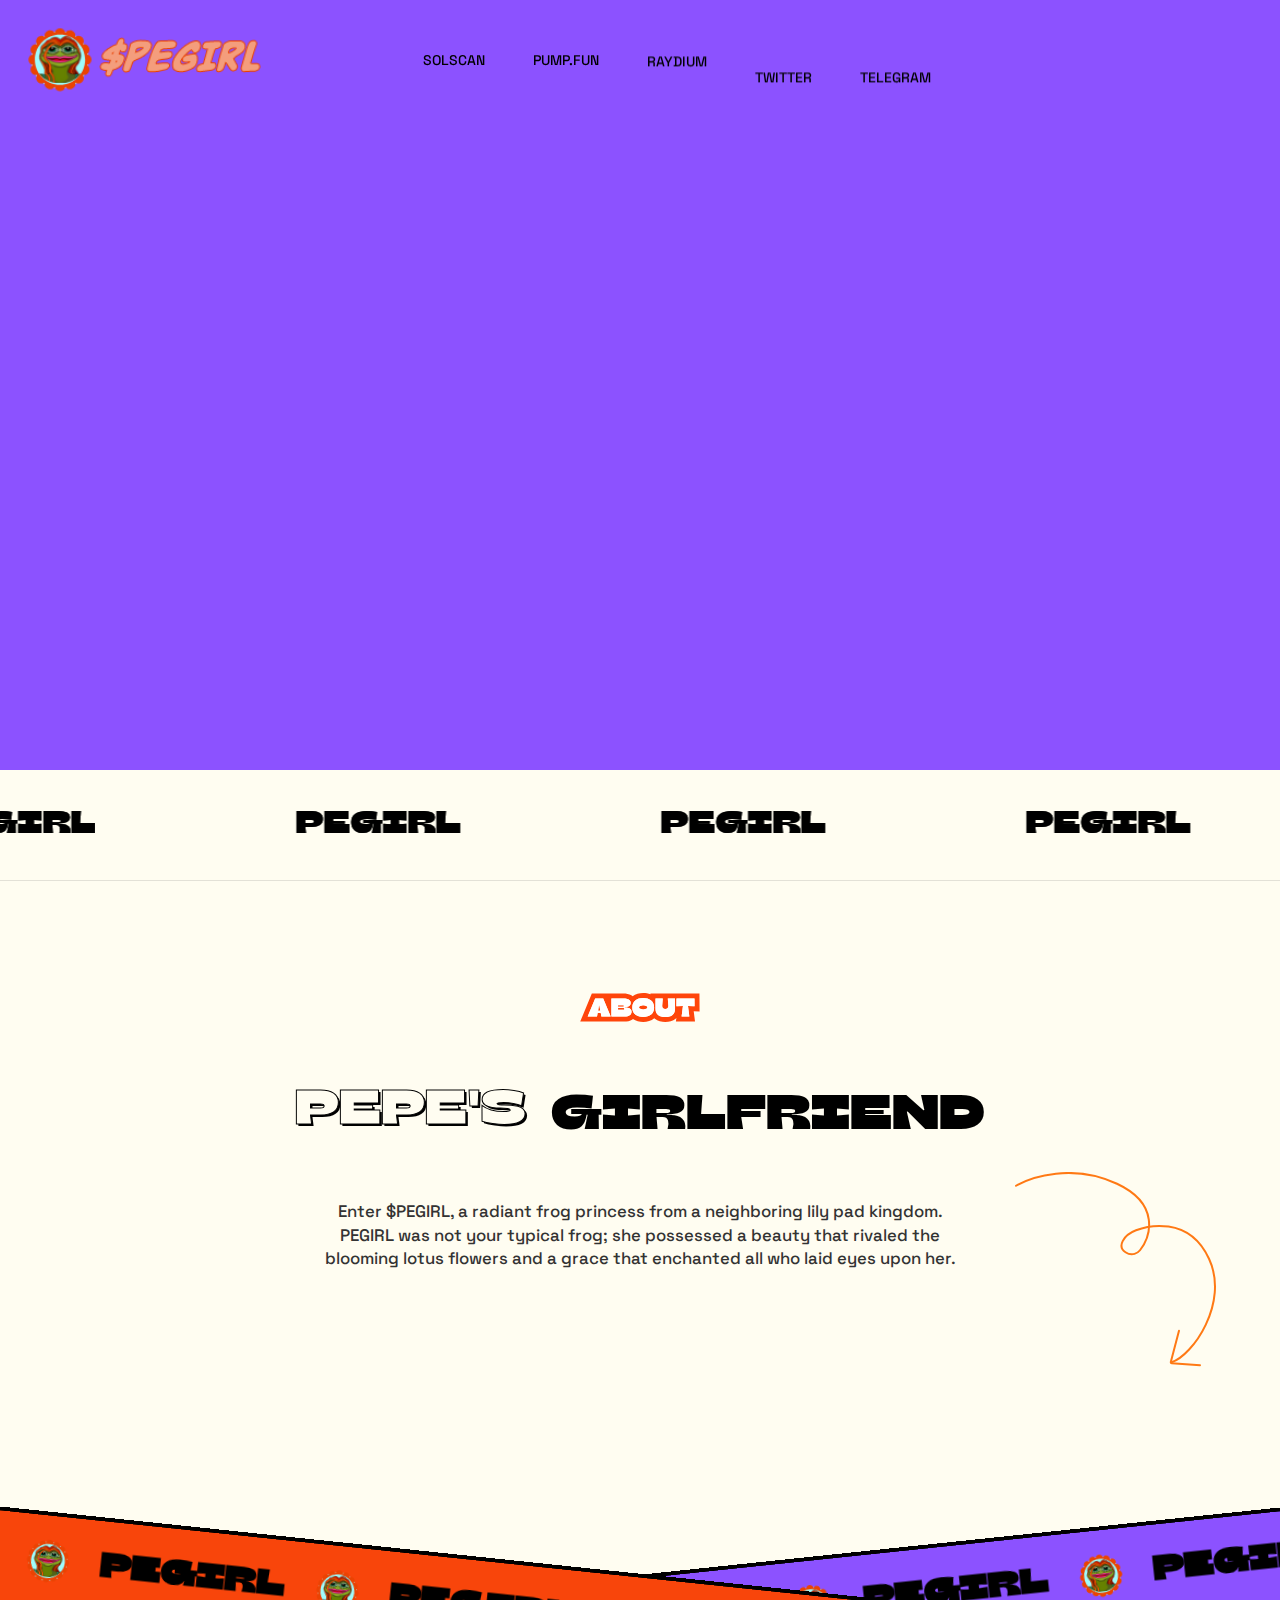
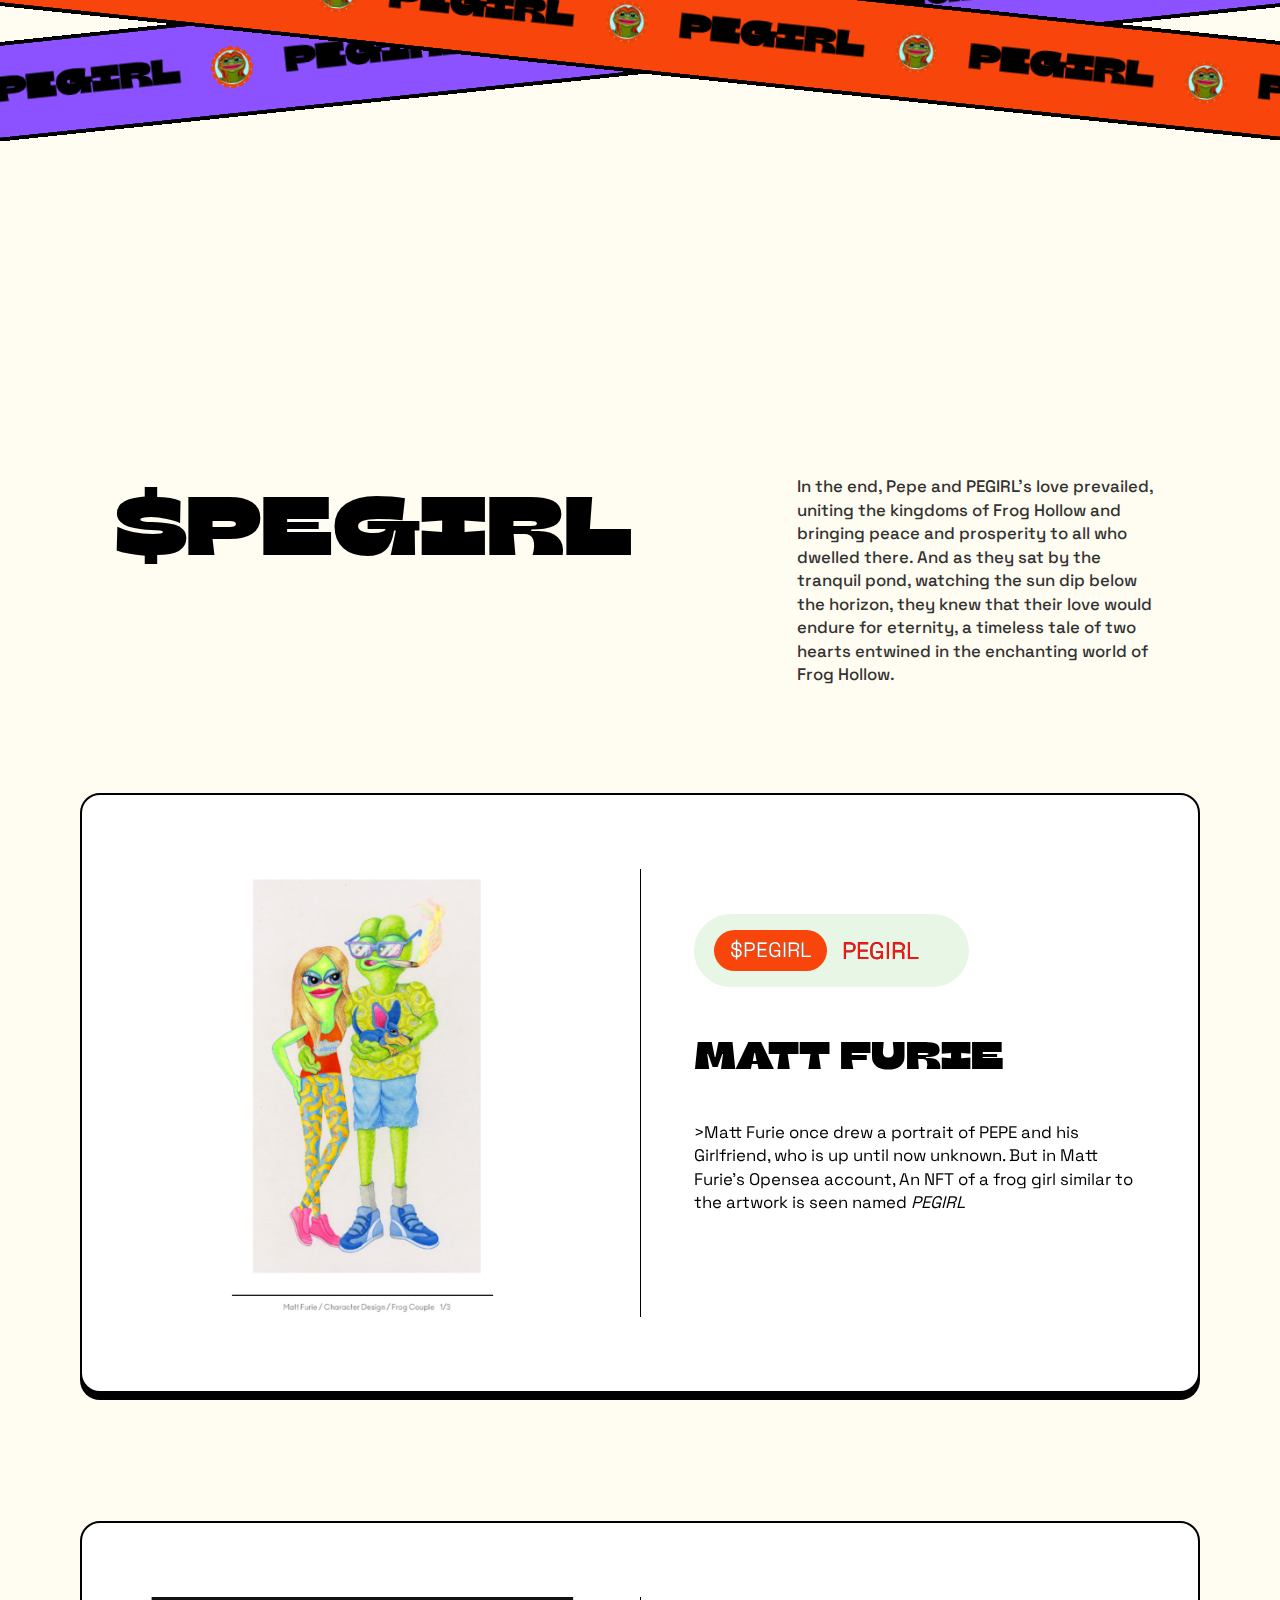
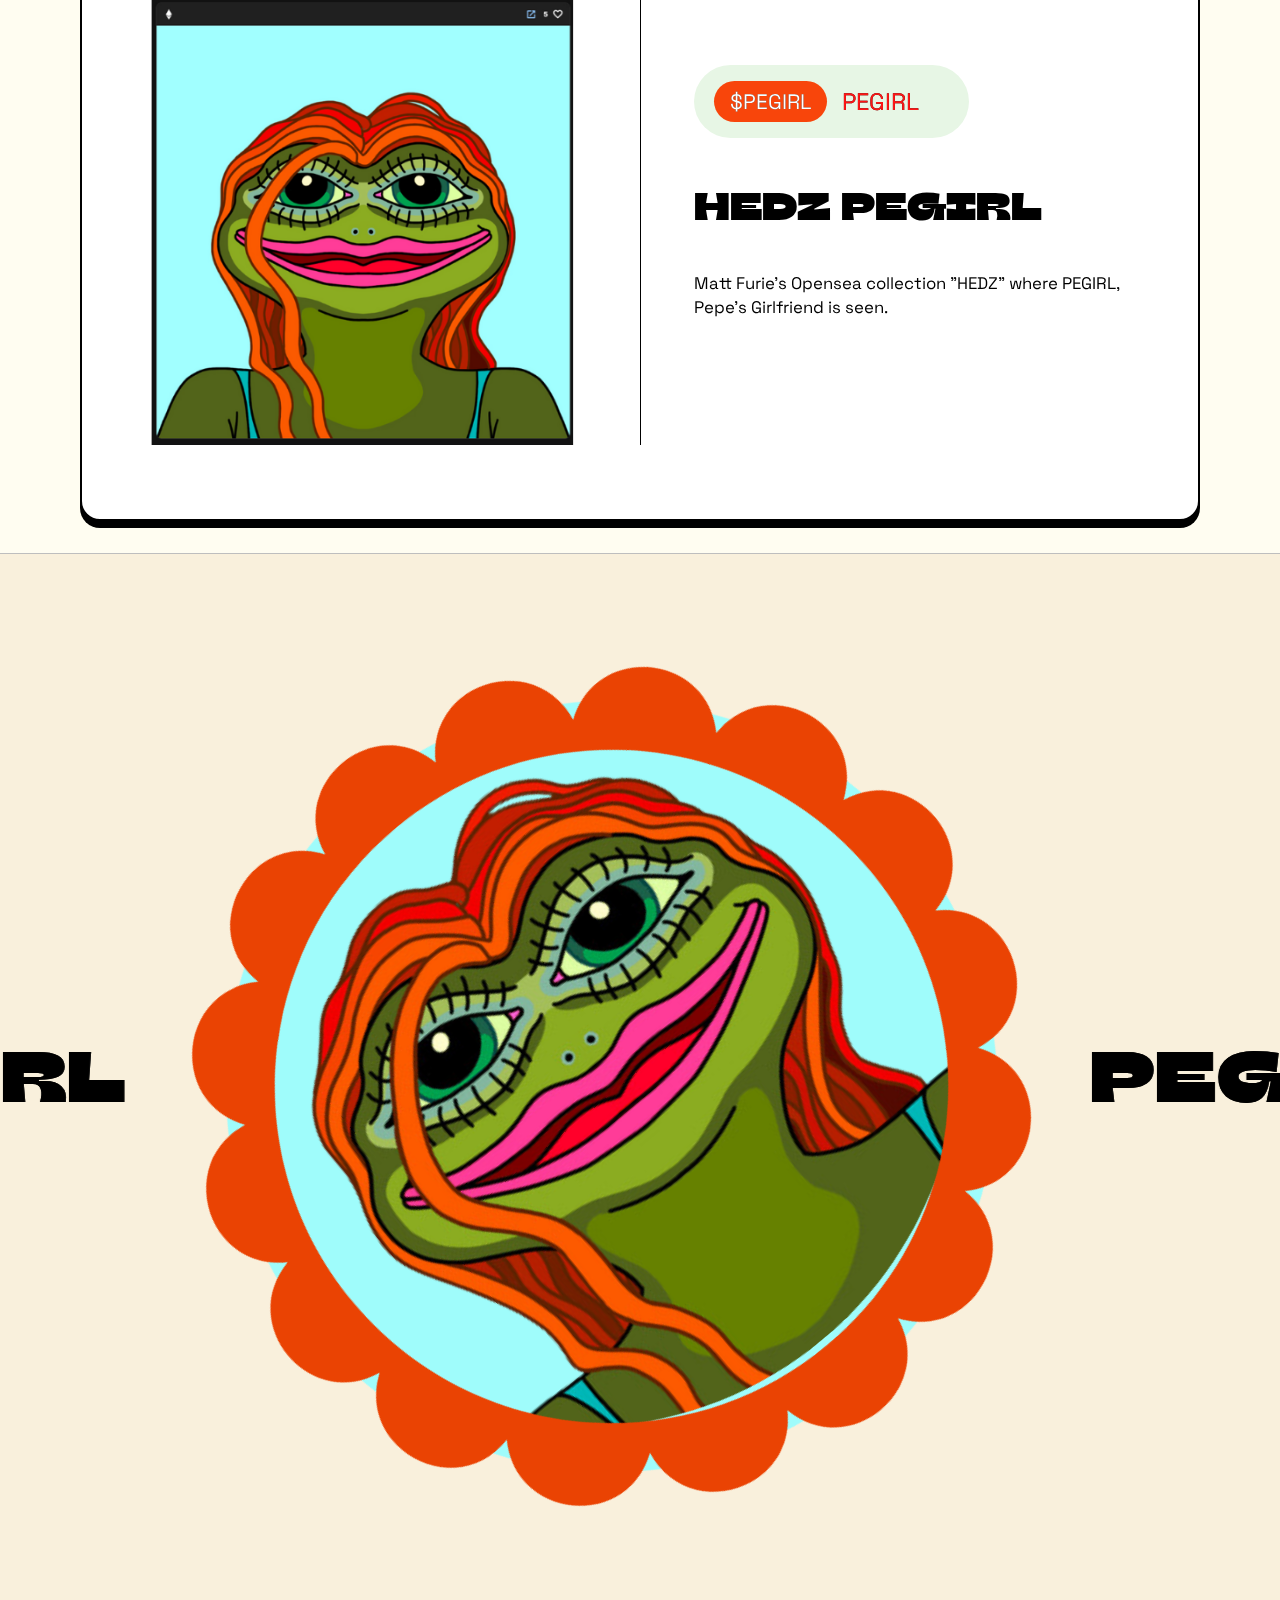
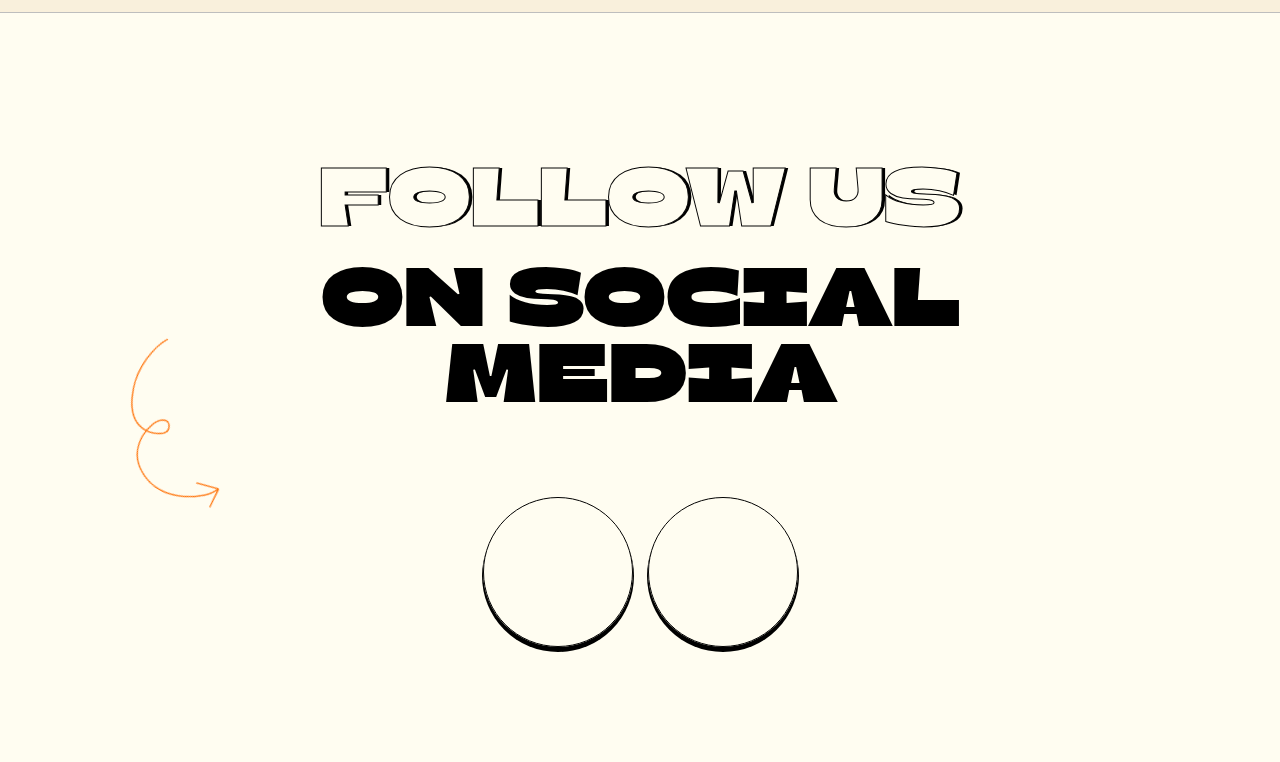
<file: index.html>
<!DOCTYPE html>
<!-- This site was created in Webflow. https://www.webflow.com --><!-- Last Published: Sat Sep 24 2022 23:28:25 GMT+0000 (Coordinated Universal Time) -->
<html
	data-wf-page="62d7f758f42d0c397d0268ad"
	data-wf-site="627ae0647b68e41bd0591e4d"
	class="w-mod-js"
>
	<head>
		<meta charset="utf-8" />
		<title>PEGIRL PEPE's Girl | SOL</title>
		<meta content="width=device-width, initial-scale=1" name="viewport" />
		<meta content="Webflow" name="generator" />
		<link href="css/main.css" rel="stylesheet" type="text/css" />
		<style>
			@media (min-width: 992px) {
				html.w-mod-js:not(.w-mod-ix)
					[data-w-id='24430503-01b4-7c6c-bd89-bd71c5bc3e0f'] {
					-webkit-transform: translate3d(0, 282px, 0) scale3d(1, 1, 1)
						rotateX(0) rotateY(0) rotateZ(0) skew(0, 0);
					-moz-transform: translate3d(0, 282px, 0) scale3d(1, 1, 1) rotateX(0)
						rotateY(0) rotateZ(0) skew(0, 0);
					-ms-transform: translate3d(0, 282px, 0) scale3d(1, 1, 1) rotateX(0)
						rotateY(0) rotateZ(0) skew(0, 0);
					transform: translate3d(0, 282px, 0) scale3d(1, 1, 1) rotateX(0)
						rotateY(0) rotateZ(0) skew(0, 0);
				}

				html.w-mod-js:not(.w-mod-ix)
					[data-w-id='23b5a540-4674-ce94-210a-c94234bb771a'] {
					-webkit-transform: translate3d(0, 282px, 0) scale3d(1, 1, 1)
						rotateX(0) rotateY(0) rotateZ(0) skew(0, 0);
					-moz-transform: translate3d(0, 282px, 0) scale3d(1, 1, 1) rotateX(0)
						rotateY(0) rotateZ(0) skew(0, 0);
					-ms-transform: translate3d(0, 282px, 0) scale3d(1, 1, 1) rotateX(0)
						rotateY(0) rotateZ(0) skew(0, 0);
					transform: translate3d(0, 282px, 0) scale3d(1, 1, 1) rotateX(0)
						rotateY(0) rotateZ(0) skew(0, 0);
				}

				html.w-mod-js:not(.w-mod-ix)
					[data-w-id='a30abc85-0134-f47b-b8e8-709dd7c18690'] {
					-webkit-transform: translate3d(0, 700px, 0) scale3d(1, 1, 1)
						rotateX(0) rotateY(0) rotateZ(0) skew(0, 0);
					-moz-transform: translate3d(0, 700px, 0) scale3d(1, 1, 1) rotateX(0)
						rotateY(0) rotateZ(0) skew(0, 0);
					-ms-transform: translate3d(0, 700px, 0) scale3d(1, 1, 1) rotateX(0)
						rotateY(0) rotateZ(0) skew(0, 0);
					transform: translate3d(0, 700px, 0) scale3d(1, 1, 1) rotateX(0)
						rotateY(0) rotateZ(0) skew(0, 0);
				}

				html.w-mod-js:not(.w-mod-ix)
					[data-w-id='1d7c51b5-4816-59bc-69e9-5c7e0e9a91b6'] {
					-webkit-transform: translate3d(0, 97px, 0) scale3d(1, 1, 1) rotateX(0)
						rotateY(0) rotateZ(0) skew(0, 0);
					-moz-transform: translate3d(0, 97px, 0) scale3d(1, 1, 1) rotateX(0)
						rotateY(0) rotateZ(0) skew(0, 0);
					-ms-transform: translate3d(0, 97px, 0) scale3d(1, 1, 1) rotateX(0)
						rotateY(0) rotateZ(0) skew(0, 0);
					transform: translate3d(0, 97px, 0) scale3d(1, 1, 1) rotateX(0)
						rotateY(0) rotateZ(0) skew(0, 0);
				}

				html.w-mod-js:not(.w-mod-ix)
					[data-w-id='1d7c51b5-4816-59bc-69e9-5c7e0e9a91b8'] {
					-webkit-transform: translate3d(0, 97px, 0) scale3d(1, 1, 1) rotateX(0)
						rotateY(0) rotateZ(0) skew(0, 0);
					-moz-transform: translate3d(0, 97px, 0) scale3d(1, 1, 1) rotateX(0)
						rotateY(0) rotateZ(0) skew(0, 0);
					-ms-transform: translate3d(0, 97px, 0) scale3d(1, 1, 1) rotateX(0)
						rotateY(0) rotateZ(0) skew(0, 0);
					transform: translate3d(0, 97px, 0) scale3d(1, 1, 1) rotateX(0)
						rotateY(0) rotateZ(0) skew(0, 0);
				}

				html.w-mod-js:not(.w-mod-ix)
					[data-w-id='1d7c51b5-4816-59bc-69e9-5c7e0e9a91ba'] {
					-webkit-transform: translate3d(0, 97px, 0) scale3d(1, 1, 1) rotateX(0)
						rotateY(0) rotateZ(0) skew(0, 0);
					-moz-transform: translate3d(0, 97px, 0) scale3d(1, 1, 1) rotateX(0)
						rotateY(0) rotateZ(0) skew(0, 0);
					-ms-transform: translate3d(0, 97px, 0) scale3d(1, 1, 1) rotateX(0)
						rotateY(0) rotateZ(0) skew(0, 0);
					transform: translate3d(0, 97px, 0) scale3d(1, 1, 1) rotateX(0)
						rotateY(0) rotateZ(0) skew(0, 0);
				}

				html.w-mod-js:not(.w-mod-ix)
					[data-w-id='1d7c51b5-4816-59bc-69e9-5c7e0e9a91bc'] {
					-webkit-transform: translate3d(0, 97px, 0) scale3d(1, 1, 1) rotateX(0)
						rotateY(0) rotateZ(0) skew(0, 0);
					-moz-transform: translate3d(0, 97px, 0) scale3d(1, 1, 1) rotateX(0)
						rotateY(0) rotateZ(0) skew(0, 0);
					-ms-transform: translate3d(0, 97px, 0) scale3d(1, 1, 1) rotateX(0)
						rotateY(0) rotateZ(0) skew(0, 0);
					transform: translate3d(0, 97px, 0) scale3d(1, 1, 1) rotateX(0)
						rotateY(0) rotateZ(0) skew(0, 0);
				}

				html.w-mod-js:not(.w-mod-ix)
					[data-w-id='1d7c51b5-4816-59bc-69e9-5c7e0e9a91be'] {
					-webkit-transform: translate3d(0, 97px, 0) scale3d(1, 1, 1) rotateX(0)
						rotateY(0) rotateZ(0) skew(0, 0);
					-moz-transform: translate3d(0, 97px, 0) scale3d(1, 1, 1) rotateX(0)
						rotateY(0) rotateZ(0) skew(0, 0);
					-ms-transform: translate3d(0, 97px, 0) scale3d(1, 1, 1) rotateX(0)
						rotateY(0) rotateZ(0) skew(0, 0);
					transform: translate3d(0, 97px, 0) scale3d(1, 1, 1) rotateX(0)
						rotateY(0) rotateZ(0) skew(0, 0);
				}

				html.w-mod-js:not(.w-mod-ix)
					[data-w-id='1d7c51b5-4816-59bc-69e9-5c7e0e9a91c3'] {
					-webkit-transform: translate3d(0, 97px, 0) scale3d(1, 1, 1) rotateX(0)
						rotateY(0) rotateZ(0) skew(0, 0);
					-moz-transform: translate3d(0, 97px, 0) scale3d(1, 1, 1) rotateX(0)
						rotateY(0) rotateZ(0) skew(0, 0);
					-ms-transform: translate3d(0, 97px, 0) scale3d(1, 1, 1) rotateX(0)
						rotateY(0) rotateZ(0) skew(0, 0);
					transform: translate3d(0, 97px, 0) scale3d(1, 1, 1) rotateX(0)
						rotateY(0) rotateZ(0) skew(0, 0);
				}

				html.w-mod-js:not(.w-mod-ix)
					[data-w-id='c2e537ac-cdcd-6773-19ae-7067fb39ff56'] {
					-webkit-transform: translate3d(0, 185px, 0) scale3d(1, 1, 1)
						rotateX(0) rotateY(0) rotateZ(0) skew(0, 0);
					-moz-transform: translate3d(0, 185px, 0) scale3d(1, 1, 1) rotateX(0)
						rotateY(0) rotateZ(0) skew(0, 0);
					-ms-transform: translate3d(0, 185px, 0) scale3d(1, 1, 1) rotateX(0)
						rotateY(0) rotateZ(0) skew(0, 0);
					transform: translate3d(0, 185px, 0) scale3d(1, 1, 1) rotateX(0)
						rotateY(0) rotateZ(0) skew(0, 0);
				}

				html.w-mod-js:not(.w-mod-ix)
					[data-w-id='155135bb-a10c-714c-efa6-364506159e10'] {
					-webkit-transform: translate3d(0, 185px, 0) scale3d(1, 1, 1)
						rotateX(0) rotateY(0) rotateZ(0) skew(0, 0);
					-moz-transform: translate3d(0, 185px, 0) scale3d(1, 1, 1) rotateX(0)
						rotateY(0) rotateZ(0) skew(0, 0);
					-ms-transform: translate3d(0, 185px, 0) scale3d(1, 1, 1) rotateX(0)
						rotateY(0) rotateZ(0) skew(0, 0);
					transform: translate3d(0, 185px, 0) scale3d(1, 1, 1) rotateX(0)
						rotateY(0) rotateZ(0) skew(0, 0);
				}

				html.w-mod-js:not(.w-mod-ix)
					[data-w-id='13a95b8b-e16a-d176-3248-9ba31670e605'] {
					-webkit-transform: translate3d(0, 427px, 0) scale3d(1, 1, 1)
						rotateX(0) rotateY(0) rotateZ(0) skew(0, 0);
					-moz-transform: translate3d(0, 427px, 0) scale3d(1, 1, 1) rotateX(0)
						rotateY(0) rotateZ(0) skew(0, 0);
					-ms-transform: translate3d(0, 427px, 0) scale3d(1, 1, 1) rotateX(0)
						rotateY(0) rotateZ(0) skew(0, 0);
					transform: translate3d(0, 427px, 0) scale3d(1, 1, 1) rotateX(0)
						rotateY(0) rotateZ(0) skew(0, 0);
				}
			}

			@media (max-width: 991px) and (min-width: 768px) {
				html.w-mod-js:not(.w-mod-ix)
					[data-w-id='6058715b-73eb-fa49-fed2-bba6627c5696'] {
					-webkit-transform: translate3d(0, 282px, 0) scale3d(1, 1, 1)
						rotateX(0) rotateY(0) rotateZ(0) skew(0, 0);
					-moz-transform: translate3d(0, 282px, 0) scale3d(1, 1, 1) rotateX(0)
						rotateY(0) rotateZ(0) skew(0, 0);
					-ms-transform: translate3d(0, 282px, 0) scale3d(1, 1, 1) rotateX(0)
						rotateY(0) rotateZ(0) skew(0, 0);
					transform: translate3d(0, 282px, 0) scale3d(1, 1, 1) rotateX(0)
						rotateY(0) rotateZ(0) skew(0, 0);
				}

				html.w-mod-js:not(.w-mod-ix)
					[data-w-id='6058715b-73eb-fa49-fed2-bba6627c5699'] {
					-webkit-transform: translate3d(0, 282px, 0) scale3d(1, 1, 1)
						rotateX(0) rotateY(0) rotateZ(0) skew(0, 0);
					-moz-transform: translate3d(0, 282px, 0) scale3d(1, 1, 1) rotateX(0)
						rotateY(0) rotateZ(0) skew(0, 0);
					-ms-transform: translate3d(0, 282px, 0) scale3d(1, 1, 1) rotateX(0)
						rotateY(0) rotateZ(0) skew(0, 0);
					transform: translate3d(0, 282px, 0) scale3d(1, 1, 1) rotateX(0)
						rotateY(0) rotateZ(0) skew(0, 0);
				}

				html.w-mod-js:not(.w-mod-ix)
					[data-w-id='6058715b-73eb-fa49-fed2-bba6627c569e'] {
					-webkit-transform: translate3d(0, 700px, 0) scale3d(1, 1, 1)
						rotateX(0) rotateY(0) rotateZ(0) skew(0, 0);
					-moz-transform: translate3d(0, 700px, 0) scale3d(1, 1, 1) rotateX(0)
						rotateY(0) rotateZ(0) skew(0, 0);
					-ms-transform: translate3d(0, 700px, 0) scale3d(1, 1, 1) rotateX(0)
						rotateY(0) rotateZ(0) skew(0, 0);
					transform: translate3d(0, 700px, 0) scale3d(1, 1, 1) rotateX(0)
						rotateY(0) rotateZ(0) skew(0, 0);
				}

				html.w-mod-js:not(.w-mod-ix)
					[data-w-id='1d7c51b5-4816-59bc-69e9-5c7e0e9a91b6'] {
					-webkit-transform: translate3d(0, 97px, 0) scale3d(1, 1, 1) rotateX(0)
						rotateY(0) rotateZ(0) skew(0, 0);
					-moz-transform: translate3d(0, 97px, 0) scale3d(1, 1, 1) rotateX(0)
						rotateY(0) rotateZ(0) skew(0, 0);
					-ms-transform: translate3d(0, 97px, 0) scale3d(1, 1, 1) rotateX(0)
						rotateY(0) rotateZ(0) skew(0, 0);
					transform: translate3d(0, 97px, 0) scale3d(1, 1, 1) rotateX(0)
						rotateY(0) rotateZ(0) skew(0, 0);
				}

				html.w-mod-js:not(.w-mod-ix)
					[data-w-id='1d7c51b5-4816-59bc-69e9-5c7e0e9a91b8'] {
					-webkit-transform: translate3d(0, 97px, 0) scale3d(1, 1, 1) rotateX(0)
						rotateY(0) rotateZ(0) skew(0, 0);
					-moz-transform: translate3d(0, 97px, 0) scale3d(1, 1, 1) rotateX(0)
						rotateY(0) rotateZ(0) skew(0, 0);
					-ms-transform: translate3d(0, 97px, 0) scale3d(1, 1, 1) rotateX(0)
						rotateY(0) rotateZ(0) skew(0, 0);
					transform: translate3d(0, 97px, 0) scale3d(1, 1, 1) rotateX(0)
						rotateY(0) rotateZ(0) skew(0, 0);
				}

				html.w-mod-js:not(.w-mod-ix)
					[data-w-id='1d7c51b5-4816-59bc-69e9-5c7e0e9a91ba'] {
					-webkit-transform: translate3d(0, 97px, 0) scale3d(1, 1, 1) rotateX(0)
						rotateY(0) rotateZ(0) skew(0, 0);
					-moz-transform: translate3d(0, 97px, 0) scale3d(1, 1, 1) rotateX(0)
						rotateY(0) rotateZ(0) skew(0, 0);
					-ms-transform: translate3d(0, 97px, 0) scale3d(1, 1, 1) rotateX(0)
						rotateY(0) rotateZ(0) skew(0, 0);
					transform: translate3d(0, 97px, 0) scale3d(1, 1, 1) rotateX(0)
						rotateY(0) rotateZ(0) skew(0, 0);
				}

				html.w-mod-js:not(.w-mod-ix)
					[data-w-id='1d7c51b5-4816-59bc-69e9-5c7e0e9a91bc'] {
					-webkit-transform: translate3d(0, 97px, 0) scale3d(1, 1, 1) rotateX(0)
						rotateY(0) rotateZ(0) skew(0, 0);
					-moz-transform: translate3d(0, 97px, 0) scale3d(1, 1, 1) rotateX(0)
						rotateY(0) rotateZ(0) skew(0, 0);
					-ms-transform: translate3d(0, 97px, 0) scale3d(1, 1, 1) rotateX(0)
						rotateY(0) rotateZ(0) skew(0, 0);
					transform: translate3d(0, 97px, 0) scale3d(1, 1, 1) rotateX(0)
						rotateY(0) rotateZ(0) skew(0, 0);
				}

				html.w-mod-js:not(.w-mod-ix)
					[data-w-id='1d7c51b5-4816-59bc-69e9-5c7e0e9a91be'] {
					-webkit-transform: translate3d(0, 97px, 0) scale3d(1, 1, 1) rotateX(0)
						rotateY(0) rotateZ(0) skew(0, 0);
					-moz-transform: translate3d(0, 97px, 0) scale3d(1, 1, 1) rotateX(0)
						rotateY(0) rotateZ(0) skew(0, 0);
					-ms-transform: translate3d(0, 97px, 0) scale3d(1, 1, 1) rotateX(0)
						rotateY(0) rotateZ(0) skew(0, 0);
					transform: translate3d(0, 97px, 0) scale3d(1, 1, 1) rotateX(0)
						rotateY(0) rotateZ(0) skew(0, 0);
				}

				html.w-mod-js:not(.w-mod-ix)
					[data-w-id='6058715b-73eb-fa49-fed2-bba6627c5687'] {
					-webkit-transform: translate3d(0, 161px, 0) scale3d(1, 1, 1)
						rotateX(0) rotateY(0) rotateZ(0) skew(0, 0);
					-moz-transform: translate3d(0, 161px, 0) scale3d(1, 1, 1) rotateX(0)
						rotateY(0) rotateZ(0) skew(0, 0);
					-ms-transform: translate3d(0, 161px, 0) scale3d(1, 1, 1) rotateX(0)
						rotateY(0) rotateZ(0) skew(0, 0);
					transform: translate3d(0, 161px, 0) scale3d(1, 1, 1) rotateX(0)
						rotateY(0) rotateZ(0) skew(0, 0);
				}

				html.w-mod-js:not(.w-mod-ix)
					[data-w-id='6058715b-73eb-fa49-fed2-bba6627c568b'] {
					-webkit-transform: translate3d(0, 97px, 0) scale3d(1, 1, 1) rotateX(0)
						rotateY(0) rotateZ(0) skew(0, 0);
					-moz-transform: translate3d(0, 97px, 0) scale3d(1, 1, 1) rotateX(0)
						rotateY(0) rotateZ(0) skew(0, 0);
					-ms-transform: translate3d(0, 97px, 0) scale3d(1, 1, 1) rotateX(0)
						rotateY(0) rotateZ(0) skew(0, 0);
					transform: translate3d(0, 97px, 0) scale3d(1, 1, 1) rotateX(0)
						rotateY(0) rotateZ(0) skew(0, 0);
				}

				html.w-mod-js:not(.w-mod-ix)
					[data-w-id='2544b6fb-5cb9-e357-b3d9-158331eb7d8b'] {
					-webkit-transform: translate3d(0, 355px, 0) scale3d(1, 1, 1)
						rotateX(0) rotateY(0) rotateZ(0) skew(0, 0);
					-moz-transform: translate3d(0, 355px, 0) scale3d(1, 1, 1) rotateX(0)
						rotateY(0) rotateZ(0) skew(0, 0);
					-ms-transform: translate3d(0, 355px, 0) scale3d(1, 1, 1) rotateX(0)
						rotateY(0) rotateZ(0) skew(0, 0);
					transform: translate3d(0, 355px, 0) scale3d(1, 1, 1) rotateX(0)
						rotateY(0) rotateZ(0) skew(0, 0);
				}

				html.w-mod-js:not(.w-mod-ix)
					[data-w-id='1d7c51b5-4816-59bc-69e9-5c7e0e9a91c0'] {
					-webkit-transform: translate3d(0, 97px, 0) scale3d(1, 1, 1) rotateX(0)
						rotateY(0) rotateZ(0) skew(0, 0);
					-moz-transform: translate3d(0, 97px, 0) scale3d(1, 1, 1) rotateX(0)
						rotateY(0) rotateZ(0) skew(0, 0);
					-ms-transform: translate3d(0, 97px, 0) scale3d(1, 1, 1) rotateX(0)
						rotateY(0) rotateZ(0) skew(0, 0);
					transform: translate3d(0, 97px, 0) scale3d(1, 1, 1) rotateX(0)
						rotateY(0) rotateZ(0) skew(0, 0);
				}
			}

			@media (max-width: 767px) and (min-width: 480px) {
				html.w-mod-js:not(.w-mod-ix)
					[data-w-id='fbbc2dbc-a120-2a0d-5aaf-1154edc56a55'] {
					-webkit-transform: translate3d(0, 282px, 0) scale3d(1, 1, 1)
						rotateX(0) rotateY(0) rotateZ(0) skew(0, 0);
					-moz-transform: translate3d(0, 282px, 0) scale3d(1, 1, 1) rotateX(0)
						rotateY(0) rotateZ(0) skew(0, 0);
					-ms-transform: translate3d(0, 282px, 0) scale3d(1, 1, 1) rotateX(0)
						rotateY(0) rotateZ(0) skew(0, 0);
					transform: translate3d(0, 282px, 0) scale3d(1, 1, 1) rotateX(0)
						rotateY(0) rotateZ(0) skew(0, 0);
				}

				html.w-mod-js:not(.w-mod-ix)
					[data-w-id='fbbc2dbc-a120-2a0d-5aaf-1154edc56a58'] {
					-webkit-transform: translate3d(0, 282px, 0) scale3d(1, 1, 1)
						rotateX(0) rotateY(0) rotateZ(0) skew(0, 0);
					-moz-transform: translate3d(0, 282px, 0) scale3d(1, 1, 1) rotateX(0)
						rotateY(0) rotateZ(0) skew(0, 0);
					-ms-transform: translate3d(0, 282px, 0) scale3d(1, 1, 1) rotateX(0)
						rotateY(0) rotateZ(0) skew(0, 0);
					transform: translate3d(0, 282px, 0) scale3d(1, 1, 1) rotateX(0)
						rotateY(0) rotateZ(0) skew(0, 0);
				}

				html.w-mod-js:not(.w-mod-ix)
					[data-w-id='fbbc2dbc-a120-2a0d-5aaf-1154edc56a5d'] {
					-webkit-transform: translate3d(0, 700px, 0) scale3d(1, 1, 1)
						rotateX(0) rotateY(0) rotateZ(0) skew(0, 0);
					-moz-transform: translate3d(0, 700px, 0) scale3d(1, 1, 1) rotateX(0)
						rotateY(0) rotateZ(0) skew(0, 0);
					-ms-transform: translate3d(0, 700px, 0) scale3d(1, 1, 1) rotateX(0)
						rotateY(0) rotateZ(0) skew(0, 0);
					transform: translate3d(0, 700px, 0) scale3d(1, 1, 1) rotateX(0)
						rotateY(0) rotateZ(0) skew(0, 0);
				}

				html.w-mod-js:not(.w-mod-ix)
					[data-w-id='1d7c51b5-4816-59bc-69e9-5c7e0e9a91b6'] {
					-webkit-transform: translate3d(0, 97px, 0) scale3d(1, 1, 1) rotateX(0)
						rotateY(0) rotateZ(0) skew(0, 0);
					-moz-transform: translate3d(0, 97px, 0) scale3d(1, 1, 1) rotateX(0)
						rotateY(0) rotateZ(0) skew(0, 0);
					-ms-transform: translate3d(0, 97px, 0) scale3d(1, 1, 1) rotateX(0)
						rotateY(0) rotateZ(0) skew(0, 0);
					transform: translate3d(0, 97px, 0) scale3d(1, 1, 1) rotateX(0)
						rotateY(0) rotateZ(0) skew(0, 0);
				}

				html.w-mod-js:not(.w-mod-ix)
					[data-w-id='1d7c51b5-4816-59bc-69e9-5c7e0e9a91c1'] {
					-webkit-transform: translate3d(0, 97px, 0) scale3d(1, 1, 1) rotateX(0)
						rotateY(0) rotateZ(0) skew(0, 0);
					-moz-transform: translate3d(0, 97px, 0) scale3d(1, 1, 1) rotateX(0)
						rotateY(0) rotateZ(0) skew(0, 0);
					-ms-transform: translate3d(0, 97px, 0) scale3d(1, 1, 1) rotateX(0)
						rotateY(0) rotateZ(0) skew(0, 0);
					transform: translate3d(0, 97px, 0) scale3d(1, 1, 1) rotateX(0)
						rotateY(0) rotateZ(0) skew(0, 0);
				}

				html.w-mod-js:not(.w-mod-ix)
					[data-w-id='c2e537ac-cdcd-6773-19ae-7067fb39ff56'] {
					-webkit-transform: translate3d(0, 97px, 0) scale3d(1, 1, 1) rotateX(0)
						rotateY(0) rotateZ(0) skew(0, 0);
					-moz-transform: translate3d(0, 97px, 0) scale3d(1, 1, 1) rotateX(0)
						rotateY(0) rotateZ(0) skew(0, 0);
					-ms-transform: translate3d(0, 97px, 0) scale3d(1, 1, 1) rotateX(0)
						rotateY(0) rotateZ(0) skew(0, 0);
					transform: translate3d(0, 97px, 0) scale3d(1, 1, 1) rotateX(0)
						rotateY(0) rotateZ(0) skew(0, 0);
				}

				html.w-mod-js:not(.w-mod-ix)
					[data-w-id='155135bb-a10c-714c-efa6-364506159e10'] {
					-webkit-transform: translate3d(0, 97px, 0) scale3d(1, 1, 1) rotateX(0)
						rotateY(0) rotateZ(0) skew(0, 0);
					-moz-transform: translate3d(0, 97px, 0) scale3d(1, 1, 1) rotateX(0)
						rotateY(0) rotateZ(0) skew(0, 0);
					-ms-transform: translate3d(0, 97px, 0) scale3d(1, 1, 1) rotateX(0)
						rotateY(0) rotateZ(0) skew(0, 0);
					transform: translate3d(0, 97px, 0) scale3d(1, 1, 1) rotateX(0)
						rotateY(0) rotateZ(0) skew(0, 0);
				}

				html.w-mod-js:not(.w-mod-ix)
					[data-w-id='11740b4a-a8f2-2570-1622-be1952b0b791'] {
					-webkit-transform: translate3d(0, 355px, 0) scale3d(1, 1, 1)
						rotateX(0) rotateY(0) rotateZ(0) skew(0, 0);
					-moz-transform: translate3d(0, 355px, 0) scale3d(1, 1, 1) rotateX(0)
						rotateY(0) rotateZ(0) skew(0, 0);
					-ms-transform: translate3d(0, 355px, 0) scale3d(1, 1, 1) rotateX(0)
						rotateY(0) rotateZ(0) skew(0, 0);
					transform: translate3d(0, 355px, 0) scale3d(1, 1, 1) rotateX(0)
						rotateY(0) rotateZ(0) skew(0, 0);
				}
			}

			@media (max-width: 479px) {
				html.w-mod-js:not(.w-mod-ix)
					[data-w-id='fbbc2dbc-a120-2a0d-5aaf-1154edc56a55'] {
					-webkit-transform: translate3d(0, 282px, 0) scale3d(1, 1, 1)
						rotateX(0) rotateY(0) rotateZ(0) skew(0, 0);
					-moz-transform: translate3d(0, 282px, 0) scale3d(1, 1, 1) rotateX(0)
						rotateY(0) rotateZ(0) skew(0, 0);
					-ms-transform: translate3d(0, 282px, 0) scale3d(1, 1, 1) rotateX(0)
						rotateY(0) rotateZ(0) skew(0, 0);
					transform: translate3d(0, 282px, 0) scale3d(1, 1, 1) rotateX(0)
						rotateY(0) rotateZ(0) skew(0, 0);
				}

				html.w-mod-js:not(.w-mod-ix)
					[data-w-id='fbbc2dbc-a120-2a0d-5aaf-1154edc56a58'] {
					-webkit-transform: translate3d(0, 282px, 0) scale3d(1, 1, 1)
						rotateX(0) rotateY(0) rotateZ(0) skew(0, 0);
					-moz-transform: translate3d(0, 282px, 0) scale3d(1, 1, 1) rotateX(0)
						rotateY(0) rotateZ(0) skew(0, 0);
					-ms-transform: translate3d(0, 282px, 0) scale3d(1, 1, 1) rotateX(0)
						rotateY(0) rotateZ(0) skew(0, 0);
					transform: translate3d(0, 282px, 0) scale3d(1, 1, 1) rotateX(0)
						rotateY(0) rotateZ(0) skew(0, 0);
				}

				html.w-mod-js:not(.w-mod-ix)
					[data-w-id='fbbc2dbc-a120-2a0d-5aaf-1154edc56a5d'] {
					-webkit-transform: translate3d(0, 700px, 0) scale3d(1, 1, 1)
						rotateX(0) rotateY(0) rotateZ(0) skew(0, 0);
					-moz-transform: translate3d(0, 700px, 0) scale3d(1, 1, 1) rotateX(0)
						rotateY(0) rotateZ(0) skew(0, 0);
					-ms-transform: translate3d(0, 700px, 0) scale3d(1, 1, 1) rotateX(0)
						rotateY(0) rotateZ(0) skew(0, 0);
					transform: translate3d(0, 700px, 0) scale3d(1, 1, 1) rotateX(0)
						rotateY(0) rotateZ(0) skew(0, 0);
				}

				html.w-mod-js:not(.w-mod-ix)
					[data-w-id='1d7c51b5-4816-59bc-69e9-5c7e0e9a91b6'] {
					-webkit-transform: translate3d(0, 97px, 0) scale3d(1, 1, 1) rotateX(0)
						rotateY(0) rotateZ(0) skew(0, 0);
					-moz-transform: translate3d(0, 97px, 0) scale3d(1, 1, 1) rotateX(0)
						rotateY(0) rotateZ(0) skew(0, 0);
					-ms-transform: translate3d(0, 97px, 0) scale3d(1, 1, 1) rotateX(0)
						rotateY(0) rotateZ(0) skew(0, 0);
					transform: translate3d(0, 97px, 0) scale3d(1, 1, 1) rotateX(0)
						rotateY(0) rotateZ(0) skew(0, 0);
				}

				html.w-mod-js:not(.w-mod-ix)
					[data-w-id='1d7c51b5-4816-59bc-69e9-5c7e0e9a91c1'] {
					-webkit-transform: translate3d(0, 97px, 0) scale3d(1, 1, 1) rotateX(0)
						rotateY(0) rotateZ(0) skew(0, 0);
					-moz-transform: translate3d(0, 97px, 0) scale3d(1, 1, 1) rotateX(0)
						rotateY(0) rotateZ(0) skew(0, 0);
					-ms-transform: translate3d(0, 97px, 0) scale3d(1, 1, 1) rotateX(0)
						rotateY(0) rotateZ(0) skew(0, 0);
					transform: translate3d(0, 97px, 0) scale3d(1, 1, 1) rotateX(0)
						rotateY(0) rotateZ(0) skew(0, 0);
				}

				html.w-mod-js:not(.w-mod-ix)
					[data-w-id='c2e537ac-cdcd-6773-19ae-7067fb39ff56'] {
					-webkit-transform: translate3d(0, 97px, 0) scale3d(1, 1, 1) rotateX(0)
						rotateY(0) rotateZ(0) skew(0, 0);
					-moz-transform: translate3d(0, 97px, 0) scale3d(1, 1, 1) rotateX(0)
						rotateY(0) rotateZ(0) skew(0, 0);
					-ms-transform: translate3d(0, 97px, 0) scale3d(1, 1, 1) rotateX(0)
						rotateY(0) rotateZ(0) skew(0, 0);
					transform: translate3d(0, 97px, 0) scale3d(1, 1, 1) rotateX(0)
						rotateY(0) rotateZ(0) skew(0, 0);
				}

				html.w-mod-js:not(.w-mod-ix)
					[data-w-id='155135bb-a10c-714c-efa6-364506159e10'] {
					-webkit-transform: translate3d(0, 97px, 0) scale3d(1, 1, 1) rotateX(0)
						rotateY(0) rotateZ(0) skew(0, 0);
					-moz-transform: translate3d(0, 97px, 0) scale3d(1, 1, 1) rotateX(0)
						rotateY(0) rotateZ(0) skew(0, 0);
					-ms-transform: translate3d(0, 97px, 0) scale3d(1, 1, 1) rotateX(0)
						rotateY(0) rotateZ(0) skew(0, 0);
					transform: translate3d(0, 97px, 0) scale3d(1, 1, 1) rotateX(0)
						rotateY(0) rotateZ(0) skew(0, 0);
				}

				html.w-mod-js:not(.w-mod-ix)
					[data-w-id='11740b4a-a8f2-2570-1622-be1952b0b791'] {
					-webkit-transform: translate3d(0, 355px, 0) scale3d(1, 1, 1)
						rotateX(0) rotateY(0) rotateZ(0) skew(0, 0);
					-moz-transform: translate3d(0, 355px, 0) scale3d(1, 1, 1) rotateX(0)
						rotateY(0) rotateZ(0) skew(0, 0);
					-ms-transform: translate3d(0, 355px, 0) scale3d(1, 1, 1) rotateX(0)
						rotateY(0) rotateZ(0) skew(0, 0);
					transform: translate3d(0, 355px, 0) scale3d(1, 1, 1) rotateX(0)
						rotateY(0) rotateZ(0) skew(0, 0);
				}
			}
		</style>
		<script src="js/webfont.js" type="text/javascript"></script>
		<script type="text/javascript">
			WebFont.load({
				google: {
					families: ['Space Grotesk:300,regular,500,600,700'],
				},
			});
		</script>
		<!--[if lt IE 9]>
			<script
				src="https://cdnjs.cloudflare.com/ajax/libs/html5shiv/3.7.3/html5shiv.min.js"
				type="text/javascript"
			></script>
		<![endif]-->
		<script type="text/javascript">
			!(function (o, c) {
				var n = c.documentElement,
					t = ' w-mod-';
				(n.className += t + 'js'),
					('ontouchstart' in o ||
						(o.DocumentTouch && c instanceof DocumentTouch)) &&
						(n.className += t + 'touch');
			})(window, document);
		</script>
		<link href="./images/header.png" rel="shortcut icon" type="image/x-icon" />
		<link href="./images/header.png" rel="apple-touch-icon" />
	</head>
	<body class="body">
		<div
			data-collapse="medium"
			data-animation="default"
			data-duration="650"
			data-easing="ease"
			data-easing2="ease"
			role="banner"
			class="navigation w-nav"
		>
			<div class="nav__container">
				<a href="index.html#" class="logo__link w-inline-block">
					<img
						src="./images/header.svg"
						loading="lazy"
						width="124"
						data-w-id="1d7c51b5-4816-59bc-69e9-5c7e0e9a91b6"
						alt=""
						class="logo"
					/>
				</a>
				<nav role="navigation" class="navigation__menu w-nav-menu">
					<a
						href="https://solscan.io/token/ije8V8a4JwG4SovjQPdEcGPCLj7oS1DGYbFoKRcpump"
						style="pointer-events: yes"
						data-w-id="1d7c51b5-4816-59bc-69e9-5c7e0e9a91b8"
						class="nav__link is--1 w-nav-link"
						>SOLSCAN</a
					>
					<a
						href="https://pump.fun/ije8V8a4JwG4SovjQPdEcGPCLj7oS1DGYbFoKRcpump"
						data-w-id="1d7c51b5-4816-59bc-69e9-5c7e0e9a91ba"
						class="nav__link is--2 w-nav-link"
						style="pointer-events: yes"
						>PUMP.FUN</a
					>
					<a
						href="https://raydium.io/swap/?inputMint=sol&outputMint=ije8V8a4JwG4SovjQPdEcGPCLj7oS1DGYbFoKRcpump"
						data-w-id="1d7c51b5-4816-59bc-69e9-5c7e0e9a91bc"
						class="nav__link is--3 w-nav-link"
						style="pointer-events: none"
						>RAYDIUM</a
					>
					<a
						href="https://x.com/pepegirlxyz"
						data-w-id="1d7c51b5-4816-59bc-69e9-5c7e0e9a91be"
						class="nav__link is--4 w-nav-link"
						>TWITTER</a
					>
					<a
						href="https://t.me/pepegirlxyz"
						data-w-id="1d7c51b5-4816-59bc-69e9-5c7e0e9a91be"
						class="nav__link is--4 w-nav-link"
						>TELEGRAM</a
					>

					<a
						href="https://pump.fun/ije8V8a4JwG4SovjQPdEcGPCLj7oS1DGYbFoKRcpump"
						class="nav__mint__button w-inline-block"						
					>
						<div class="mint__button__text">Buy $PEGIRL</div>
						<div class="arrow__wrapper">
							<img
								src="./images/627c3027a3ed8dd51975f94e_62377d1c5bbf9399b96bb145_arrow-btn.svg"
								loading="lazy"
								alt=""
								class="arrow"
							/>
						</div>
					</a>
				</nav>
				<div
					data-w-id="1d7c51b5-4816-59bc-69e9-5c7e0e9a91c0"
					class="navigation__wrapper"
				>
					<div
						data-w-id="1d7c51b5-4816-59bc-69e9-5c7e0e9a91c1"
						class="menu__button w-nav-button"
					>
						<div class="hamburger__icon w-icon-nav-menu"></div>
					</div>
					<a
						data-w-id="1d7c51b5-4816-59bc-69e9-5c7e0e9a91c3"
						href="https://pump.fun/ije8V8a4JwG4SovjQPdEcGPCLj7oS1DGYbFoKRcpump"
						class="nav__mint__button__mobile w-inline-block"
					>
						<div class="mint__button__text">Buy $PEGIRL</div>
						<div class="arrow__wrapper">
							<img
								src="./images/627c3027a3ed8dd51975f94e_62377d1c5bbf9399b96bb145_arrow-btn.svg"
								loading="lazy"
								alt=""
								class="arrow"
							/>
						</div>
					</a>
				</div>
			</div>
		</div>
		<div class="w-embed">
			<style>
				.marquee-track {
					position: absolute;
					white-space: nowrap;
					width: 100%;
					will-change: transform;
					animation: marquee-track 10s linear infinite !important;
					/* manipulate the speed of the marquee by changing "40s" line above*/
				}

				@keyframes marquee-track {
					from {
						transform: translateX(-50%);
					}

					to {
						transform: translateX(0%);
					}
				}

				.marquee-2 {
					position: absolute;
					white-space: nowrap;
					width: 100%;
					will-change: transform;
					animation: marquee-2 40s linear infinite;
					/* manipulate the speed of the marquee by changing "40s" line above*/
				}

				@keyframes marquee-2 {
					from {
						transform: translateX(-50%);
					}

					to {
						transform: translateX(0%);
					}
				}
			</style>
		</div>
		<div class="section wf-section">
			<div class="hero is--desktop">
				<div id="Hero" class="hero__wrapper">
					<div class="sticker__wrapper">
						<div class="stickers">
							<div
								data-w-id="13a95b8b-e16a-d176-3248-9ba31670e605"
								class="stick__container"
							>
								<img
									src="./images/header.png"
									loading="lazy"
									alt=""
									class="sticker"
								/>
							</div>
						</div>
					</div>
					<div class="hero__description">
						<p class="paragraph">
							<strong
								data-w-id="155135bb-a10c-714c-efa6-364506159e10"
								class="bold-text"
								>PEGIRL, Pepe's Girlfriend</strong
							>
						</p>
					</div>

					<div class="hero__content__top">
						<div class="heading__wrappers">
							<h1
								data-w-id="24430503-01b4-7c6c-bd89-bd71c5bc3e0f"
								class="heading__one"
							>
								PEGIRL
							</h1>
						</div>
					</div>
					<div class="hero__content__bottom">
						<div class="lottie__wrapper">
							<img
								style="height: 320px; width: 320px"
								data-w-id="a30abc85-0134-f47b-b8e8-709dd7c18690"
								class="lottie-animation lottie__image"
								data-animation-type="lottie"
								src="./images/header.png"
								data-loop="1"
								data-direction="1"
								data-autoplay="1"
								data-is-ix2-target="0"
								data-renderer="svg"
								data-default-duration="11.266666666666667"
								data-duration="0"
							/>
						</div>
					</div>
				</div>
			</div>
		</div>
		<div class="section wf-section">
			<div class="hero is--tablet">
				<div class="hero__wrapper">
					<div class="sticker__wrapper">
						<div class="stickers">
							<div
								data-w-id="2544b6fb-5cb9-e357-b3d9-158331eb7d8b"
								class="stick__container"
							>
								<img
									src="./images/header.png"
									loading="lazy"
									alt=""
									class="sticker"
								/>
							</div>
						</div>
					</div>
					<div class="hero__description">
						<p
							data-w-id="6058715b-73eb-fa49-fed2-bba6627c5687"
							class="paragraph"
						>
							<strong class="bold-text">PEGIRL, Pepe's Girlfriend</strong>
						</p>
					</div>
					<div class="hero__content__top">
						<div class="heading__wrappers">
							<h1
								data-w-id="6058715b-73eb-fa49-fed2-bba6627c5696"
								class="heading__one"
							>
								PEGIRL <br />
							</h1>
						</div>
					</div>
					<div class="hero__content__bottom">
						<div class="lottie__wrapper">
							<img
								style="height: 320px; width: 320px"
								data-w-id="a30abc85-0134-f47b-b8e8-709dd7c18690"
								class="lottie-animation lottie__image"
								data-animation-type="lottie"
								src="./images/header.png"
								data-loop="1"
								data-direction="1"
								data-autoplay="1"
								data-is-ix2-target="0"
								data-renderer="svg"
								data-default-duration="11.266666666666667"
								data-duration="0"
							/>
						</div>
					</div>
				</div>
			</div>
		</div>
		<div class="section wf-section">
			<div class="hero is--mobile">
				<div class="hero__wrapper">
					<div class="hero__container">
						<div class="hero__description">
							<p class="paragraph">
								<strong class="bold-text">PEGIRL, Pepe's Girlfriend</strong>
							</p>
						</div>

						<div class="hero__content__top">
							<div class="circle__image__wrapper">
								<div
									data-w-id="11740b4a-a8f2-2570-1622-be1952b0b791"
									class="circle__image__container"
								>
									<img
										src="./images/header.png"
										loading="lazy"
										alt=""
										class="sticker"
									/>
								</div>
							</div>
							<div class="heading__wrappers">
								<h1
									data-w-id="fbbc2dbc-a120-2a0d-5aaf-1154edc56a55"
									class="heading__one"
								>
									PEGIRL
								</h1>
							</div>
						</div>
						<div class="hero__content__bottom">
							<div class="lottie__wrapper">
								<img
									style="height: 320px; width: 320px"
									data-w-id="a30abc85-0134-f47b-b8e8-709dd7c18690"
									class="lottie-animation lottie__image"
									data-animation-type="lottie"
									src="./images/header.png"
									data-loop="1"
									data-direction="1"
									data-autoplay="1"
									data-is-ix2-target="0"
									data-renderer="svg"
									data-default-duration="11.266666666666667"
									data-duration="0"
								/>
							</div>
						</div>
					</div>
				</div>
			</div>
		</div>
		<div class="section wf-section">
			<div class="marquee">
				<div class="marquee__wrapper">
					<div class="marquee__container">
						<div class="flex-scrolling padding-bottom-medium is--two">
							<div class="w-layout-grid logo-grid-ticker">
								<div
									id="w-node-_1a292e38-5014-e49d-db05-9709df7f0490-7d0268ad"
									data-w-id="1a292e38-5014-e49d-db05-9709df7f0490"
									class="logo-wrap-ticker"
								>
									<div class="heading__wrapper">
										<h1
											id="w-node-_49b5b7c2-97c5-ae3b-5e6d-807f78037330-7d0268ad"
											class="marquee__heading"
										>
											PEGIRL
										</h1>
									</div>
								</div>
								<div
									id="w-node-_1a292e38-5014-e49d-db05-9709df7f0493-7d0268ad"
									class="logo-wrap-ticker is--icon is--two"
								>
									<div class="spinning__icon__wrapper is--two"></div>
								</div>
								<div
									id="w-node-_1a292e38-5014-e49d-db05-9709df7f0496-7d0268ad"
									data-w-id="1a292e38-5014-e49d-db05-9709df7f0496"
									class="logo-wrap-ticker"
								>
									<div class="heading__wrapper">
										<h1
											id="w-node-_1822cbc7-25f1-84b3-a303-3e1f896c8116-7d0268ad"
											class="marquee__heading"
										>
											PEGIRL
										</h1>
									</div>
								</div>
								<div class="logo-wrap-ticker is--icon is--two">
									<div class="spinning__icon__wrapper is--two"></div>
								</div>
								<div
									data-w-id="1a292e38-5014-e49d-db05-9709df7f049c"
									class="logo-wrap-ticker"
								>
									<div class="heading__wrapper">
										<h1
											id="w-node-_1a292e38-5014-e49d-db05-9709df7f0491-7d0268ad"
											class="marquee__heading"
										>
											PEGIRL
										</h1>
									</div>
								</div>
								<div class="logo-wrap-ticker is--icon is--two">
									<div class="spinning__icon__wrapper is--two"></div>
								</div>
							</div>
							<div class="w-layout-grid logo-grid-ticker">
								<div
									id="w-node-_6401cad0-c2c8-eae3-92a6-6b499b3efdc0-7d0268ad"
									data-w-id="6401cad0-c2c8-eae3-92a6-6b499b3efdc0"
									class="logo-wrap-ticker"
								>
									<div class="heading__wrapper">
										<h1
											id="w-node-_6401cad0-c2c8-eae3-92a6-6b499b3efdc2-7d0268ad"
											class="marquee__heading"
										>
											PEGIRL
										</h1>
									</div>
								</div>
								<div
									id="w-node-_6401cad0-c2c8-eae3-92a6-6b499b3efdc4-7d0268ad"
									class="logo-wrap-ticker is--icon is--two"
								>
									<div class="spinning__icon__wrapper is--two"></div>
								</div>
								<div
									id="w-node-_6401cad0-c2c8-eae3-92a6-6b499b3efdc7-7d0268ad"
									data-w-id="6401cad0-c2c8-eae3-92a6-6b499b3efdc7"
									class="logo-wrap-ticker"
								>
									<div class="heading__wrapper">
										<h1
											id="w-node-_6401cad0-c2c8-eae3-92a6-6b499b3efdc9-7d0268ad"
											class="marquee__heading"
										>
											PEGIRL
										</h1>
									</div>
								</div>
								<div class="logo-wrap-ticker is--icon is--two">
									<div class="spinning__icon__wrapper is--two"></div>
								</div>
								<div
									data-w-id="6401cad0-c2c8-eae3-92a6-6b499b3efdce"
									class="logo-wrap-ticker"
								>
									<div class="heading__wrapper">
										<h1
											id="w-node-_6401cad0-c2c8-eae3-92a6-6b499b3efdd0-7d0268ad"
											class="marquee__heading"
										>
											PEGIRL
										</h1>
									</div>
								</div>
								<div class="logo-wrap-ticker is--icon is--two">
									<div class="spinning__icon__wrapper is--two"></div>
								</div>
							</div>
							<div class="w-layout-grid logo-grid-ticker">
								<div
									id="w-node-_3f9ae2dd-97c7-8ff3-9ef5-dc0424f13f0d-7d0268ad"
									data-w-id="3f9ae2dd-97c7-8ff3-9ef5-dc0424f13f0d"
									class="logo-wrap-ticker"
								>
									<div class="heading__wrapper">
										<h1
											id="w-node-_3f9ae2dd-97c7-8ff3-9ef5-dc0424f13f0f-7d0268ad"
											class="marquee__heading"
										>
											PEGIRL
										</h1>
									</div>
								</div>
								<div
									id="w-node-_3f9ae2dd-97c7-8ff3-9ef5-dc0424f13f11-7d0268ad"
									class="logo-wrap-ticker is--icon is--two"
								>
									<div class="spinning__icon__wrapper is--two"></div>
								</div>
								<div
									id="w-node-_3f9ae2dd-97c7-8ff3-9ef5-dc0424f13f14-7d0268ad"
									data-w-id="3f9ae2dd-97c7-8ff3-9ef5-dc0424f13f14"
									class="logo-wrap-ticker"
								>
									<div class="heading__wrapper">
										<h1
											id="w-node-_3f9ae2dd-97c7-8ff3-9ef5-dc0424f13f16-7d0268ad"
											class="marquee__heading"
										>
											PEGIRL
										</h1>
									</div>
								</div>
								<div class="logo-wrap-ticker is--icon is--two">
									<div class="spinning__icon__wrapper is--two"></div>
								</div>
								<div
									data-w-id="3f9ae2dd-97c7-8ff3-9ef5-dc0424f13f1b"
									class="logo-wrap-ticker"
								>
									<div class="heading__wrapper">
										<h1
											id="w-node-_3f9ae2dd-97c7-8ff3-9ef5-dc0424f13f1d-7d0268ad"
											class="marquee__heading"
										>
											PEGIRL
										</h1>
									</div>
								</div>
								<div class="logo-wrap-ticker is--icon is--two">
									<div class="spinning__icon__wrapper is--two"></div>
								</div>
							</div>
						</div>
					</div>
				</div>
			</div>
		</div>
		<div class="section wf-section">
			<div class="about is--desktop">
				<div class="about__wrapper">
					<div class="w-embed">
						<style>
							.heading__one {
								-webkit-text-stroke-width: 1px;
								-webkit-text-stroke-color: black;
							}

							.follow__heading__stroke {
								-webkit-text-stroke-width: 1px;
								-webkit-text-stroke-color: black;
							}

							.heading__about {
								-webkit-text-stroke-width: 1px;
								-webkit-text-stroke-color: black;
							}

							.about__heading {
								-webkit-text-stroke-width: 6px;
								-webkit-text-stroke-color: red;
							}
						</style>
					</div>
					<div class="about__container">
						<div class="about__heading__container">
							<img
								src="./images/627bd5ca6e4be386b4a6d8f4_623b98d6e807852062ae459b_subtitle-about.svg"
								loading="lazy"
								alt=""
								class="image-2"
							/>
						</div>
						<div class="about__content">
							<div class="about__content__one">
								<h1 class="heading__about">PEPE's</h1>
							</div>

							<div class="about__content__two">
								<h1 class="heading__about__two">Girlfriend</h1>
							</div>
						</div>

						<img
							src="./images/627bd88f2d30058d7aade208_svgexport-4%20%282%29.svg"
							loading="lazy"
							alt=""
							class="image"
						/>
						<div class="about__paragraph__wrapper">
							<p class="paragraph-5">
								Enter $PEGIRL, a radiant frog princess from a neighboring lily
								pad kingdom. PEGIRL was not your typical frog; she possessed a
								beauty that rivaled the blooming lotus flowers and a grace that
								enchanted all who laid eyes upon her. <br />
							</p>
						</div>
					</div>
				</div>
			</div>
		</div>
		<div class="section wf-section">
			<div class="about is--mobile">
				<div class="about__wrapper">
					<div class="w-embed">
						<style>
							.heading__about {
								-webkit-text-stroke-width: 1px;
								-webkit-text-stroke-color: black;
							}

							.about__heading {
								-webkit-text-stroke-width: 6px;
								-webkit-text-stroke-color: red;
							}
						</style>
					</div>
				</div>
			</div>
		</div>

		<div class="section wf-section">
			<div class="double__marquee">
				<div class="double__marquee__wrapper">
					<div class="marquee__wrapper is--two">
						<div class="double__marquee__one">
							<div class="marquee__contain">
								<div class="marquee-2 is--two">
									<img
										src="./images/move.svg"
										loading="lazy"
										alt=""
										class="yellow__icon"
									/>
									<p class="marquee-text">PEGIRL</p>
									<img
										src="./images/move.svg"
										loading="lazy"
										alt=""
										class="yellow__icon"
									/>
									<p class="marquee-text">PEGIRL</p>
									<img
										src="./images/move.svg"
										loading="lazy"
										alt=""
										class="yellow__icon"
									/>
									<p class="marquee-text">PEGIRL</p>
									<img
										src="./images/move.svg"
										loading="lazy"
										alt=""
										class="yellow__icon"
									/>
									<p class="marquee-text">PEGIRL</p>
									<img
										src="./images/move.svg"
										loading="lazy"
										alt=""
										class="yellow__icon"
									/>
									<p class="marquee-text">PEGIRL</p>
									<img
										src="./images/move.svg"
										loading="lazy"
										alt=""
										class="yellow__icon"
									/>
									<p class="marquee-text">PEGIRL</p>
									<img
										src="./images/move.svg"
										loading="lazy"
										alt=""
										class="yellow__icon"
									/>
									<p class="marquee-text">PEGIRL</p>
									<img
										src="./images/move.svg"
										loading="lazy"
										alt=""
										class="yellow__icon"
									/>
									<p class="marquee-text">PEGIRL</p>
									<img
										src="./images/move.svg"
										loading="lazy"
										alt=""
										class="yellow__icon"
									/>
									<p class="marquee-text">PEGIRL</p>
									<img
										src="./images/move.svg"
										loading="lazy"
										alt=""
										class="yellow__icon"
									/>
									<p class="marquee-text">PEGIRL</p>
								</div>
							</div>
							<div class="marquee__contain is--two">
								<div class="marquee-2 is--three">
									<img
										src="./images/move.svg"
										loading="lazy"
										alt=""
										class="yellow__icon"
									/>
									<p class="marquee-text">PEGIRL</p>
									<img
										src="./images/move.svg"
										loading="lazy"
										alt=""
										class="yellow__icon"
									/>
									<p class="marquee-text">PEGIRL</p>
									<img
										src="./images/move.svg"
										loading="lazy"
										alt=""
										class="yellow__icon"
									/>
									<p class="marquee-text">PEGIRL</p>
									<img
										src="./images/move.svg"
										loading="lazy"
										alt=""
										class="yellow__icon"
									/>
									<p class="marquee-text">PEGIRL</p>
									<img
										src="./images/move.svg"
										loading="lazy"
										alt=""
										class="yellow__icon"
									/>
									<p class="marquee-text">PEGIRL</p>
									<img
										src="./images/move.svg"
										loading="lazy"
										alt=""
										class="yellow__icon"
									/>
									<p class="marquee-text">PEGIRL</p>
									<img
										src="./images/move.svg"
										loading="lazy"
										alt=""
										class="yellow__icon"
									/>
									<p class="marquee-text">PEGIRL</p>
									<img
										src="./images/move.svg"
										loading="lazy"
										alt=""
										class="yellow__icon"
									/>
									<p class="marquee-text">PEGIRL</p>
									<img
										src="./images/move.svg"
										loading="lazy"
										alt=""
										class="yellow__icon"
									/>
									<p class="marquee-text">PEGIRL</p>
									<img
										src="./images/move.svg"
										loading="lazy"
										alt=""
										class="yellow__icon"
									/>
									<p class="marquee-text">PEGIRL</p>
									<img
										src="./images/move.svg"
										loading="lazy"
										alt=""
										class="yellow__icon"
									/>
									<p class="marquee-text">PEGIRL</p>
									<img
										src="./images/move.svg"
										loading="lazy"
										alt=""
										class="yellow__icon"
									/>
									<p class="marquee-text">PEGIRL</p>
									<img
										src="./images/move.svg"
										loading="lazy"
										alt=""
										class="yellow__icon"
									/>
									<p class="marquee-text">PEGIRL</p>
									<img
										src="./images/move.svg"
										loading="lazy"
										alt=""
										class="yellow__icon"
									/>
									<p class="marquee-text">PEGIRL</p>
									<img
										src="./images/move.svg"
										loading="lazy"
										alt=""
										class="yellow__icon"
									/>
									<p class="marquee-text">PEGIRL</p>
								</div>
							</div>
						</div>
					</div>
				</div>
			</div>
		</div>
		<div class="section wf-section">
			<div class="cards"></div>
		</div>
		<div class="section wf-section">
			<div id="cards-features" class="feature__cards">
				<div class="cards__heading__wrapper">
					<div class="cards__heading__content__left">
						<h1 class="cards__heading">$PEGIRL <br /><br /></h1>
					</div>
					<div class="cards__heading__content__right">
						<p class="paragraph-6">
							In the end, Pepe and PEGIRL's love prevailed, uniting the kingdoms
							of Frog Hollow and bringing peace and prosperity to all who
							dwelled there. And as they sat by the tranquil pond, watching the
							sun dip below the horizon, they knew that their love would endure
							for eternity, a timeless tale of two hearts entwined in the
							enchanting world of Frog Hollow. <br />
						</p>
					</div>
				</div>

				<div class="feature-cards-wrapper">
					<div
						data-w-id="65aef4a2-6987-9c0c-cc68-53e177dbff67"
						class="feature-wrapper _6"
					>
						<div class="default-wrapper">
							<div class="feature-card">
								<div class="cards__container">
									<div class="slide-one is--1">
										<div class="card__content">
											<div class="card__content__left">
												<img
													src="./images/about.png"
													loading="eager"
													alt=""
													class="roadmap__image"
												/>
											</div>
											<div class="card__content__right">
												<div class="inner__content__right__top">
													<div class="date__ribbon__wrapper">
														<div class="date__ribbon__container">
															<div class="date__ribbon__content__left is--red">
																<h1 class="number">$PEGIRL</h1>
															</div>
															<div class="date__ribbon__content__right">
																<h1 class="date is--red">PEGIRL</h1>
															</div>
														</div>
													</div>
												</div>
												<div class="inner__content__right__bottom">
													<h1 class="heading">MATT FURIE</h1>
												</div>
												<p class="paragraph-4">
													&gt;Matt Furie once drew a portrait of PEPE and his
													Girlfriend, who is up until now unknown. But in Matt
													Furie's Opensea account, An NFT of a frog girl similar
													to the artwork is seen named <em>PEGIRL</em>
													<br /><br />
													<!-- <a
														class="paragraph-4"
														href="https://opensea.io/assets/ethereum/0xefed2a58cc6a5b81f9158b231847f005cf086c01/624"
														>link to source</a
													> -->
													<br />
												</p>
											</div>
										</div>
									</div>
								</div>
							</div>
							<!-- <div class="feature-card">
                <div class="cards__container">
                  <div class="slide-one is--1">
                    <div class="card__content">
                      <div class="card__content__left">
                        <img src="assets/about.png" loading="eager" alt="" class="roadmap__image" />
                      </div>
                      <div class="card__content__right">
                        <div class="inner__content__right__top">
                          <div class="date__ribbon__wrapper">
                            <div class="date__ribbon__container">
                              <div class="date__ribbon__content__left is--red">
                                <h1 class="number">$PEGIRL</h1>
                              </div>
                              <div class="date__ribbon__content__right">
                                <h1 class="date is--red">PEGIRL</h1>
                              </div>
                            </div>
                          </div>
                        </div>
                        <div class="inner__content__right__bottom">
                          <h1 class="heading">MATT FURIE</h1>
                        </div>
                        <p class="paragraph-4">Matt Furie once drew a portrait of PEPE and his Girlfriend, who is up until now unknown. But in Matt Furie's Opensea account, An NFT of a frog girl similar to the artwork is seen named <em>PEGIRL</em></p>
                        <br><br>
                        <a class="paragraph-4" href="https://bigactive.com/artists/matt-furie/character-design/frog-couple/">link to source</a>
                          <br />
                        </p>
                      </div>
                    </div>
                  </div>
                </div>
              </div> -->
							<div class="feature-card">
								<div class="cards__container">
									<div class="slide-one is--1">
										<div class="card__content">
											<div class="card__content__left">
												<img
													src="./images/about2.png"
													loading="eager"
													alt=""
													class="roadmap__image"
												/>
											</div>
											<div class="card__content__right">
												<div class="inner__content__right__top">
													<div class="date__ribbon__wrapper">
														<div class="date__ribbon__container">
															<div class="date__ribbon__content__left is--red">
																<h1 class="number">$PEGIRL</h1>
															</div>
															<div class="date__ribbon__content__right">
																<h1 class="date is--red">PEGIRL</h1>
															</div>
														</div>
													</div>
												</div>
												<div class="inner__content__right__bottom">
													<h1 class="heading">HEDZ PEGIRL</h1>
												</div>
												<p class="paragraph-4">
													Matt Furie's Opensea collection "HEDZ" where PEGIRL,
													Pepe's Girlfriend is seen. <br /><br />
													<!-- <a
														class="paragraph-4"
														href="https://opensea.io/assets/ethereum/0xefed2a58cc6a5b81f9158b231847f005cf086c01/624"
														>link to source</a
													> -->
													<br />
												</p>
											</div>
										</div>
									</div>
								</div>
							</div>
						</div>
					</div>
				</div>
			</div>
		</div>

		<div class="section wf-section">
			<div class="marquee">
				<div class="marquee__wrapper">
					<div class="marquee__container is--two is--three">
						<div class="flex-scrolling padding-bottom-medium">
							<div class="w-layout-grid logo-grid-ticker">
								<div
									id="w-node-_2e9972e8-daac-f48d-d7ba-79027507a76b-7d0268ad"
									data-w-id="2e9972e8-daac-f48d-d7ba-79027507a76b"
									class="logo-wrap-ticker is--two"
								>
									<h1
										id="w-node-_2e9972e8-daac-f48d-d7ba-79027507a76c-7d0268ad"
										class="marquee__heading is--two"
									>
										PEGIRL
									</h1>
								</div>
								<div
									id="w-node-_2e9972e8-daac-f48d-d7ba-79027507a76e-7d0268ad"
									class="logo-wrap-ticker is--icon"
								>
									<div class="spinning__icon__wrapper">
										<img
											src="./images/moving2.svg"
											loading="lazy"
											alt=""
											class="spinning__icon"
										/>
									</div>
								</div>
								<div
									data-w-id="2e9972e8-daac-f48d-d7ba-79027507a771"
									class="logo-wrap-ticker is--two"
								>
									<h1
										id="w-node-_2e9972e8-daac-f48d-d7ba-79027507a772-7d0268ad"
										class="marquee__heading is--two"
									>
										PEGIRL
									</h1>
								</div>
								<div class="logo-wrap-ticker is--icon">
									<div class="spinning__icon__wrapper">
										<img
											src="./images/moving2.svg"
											loading="lazy"
											alt=""
											class="spinning__icon"
										/>
									</div>
								</div>
								<div
									data-w-id="2e9972e8-daac-f48d-d7ba-79027507a777"
									class="logo-wrap-ticker is--two"
								>
									<h1
										id="w-node-_2e9972e8-daac-f48d-d7ba-79027507a778-7d0268ad"
										class="marquee__heading is--two"
									>
										PEGIRL
									</h1>
								</div>
								<div class="logo-wrap-ticker is--icon">
									<div class="spinning__icon__wrapper">
										<img
											src="./images/moving2.svg"
											loading="lazy"
											alt=""
											class="spinning__icon"
										/>
									</div>
								</div>
							</div>
							<div class="w-layout-grid logo-grid-ticker">
								<div
									id="w-node-_00bd9bc5-577e-256a-1f02-c4b71e23e2c2-7d0268ad"
									data-w-id="00bd9bc5-577e-256a-1f02-c4b71e23e2c2"
									class="logo-wrap-ticker is--two"
								>
									<h1
										id="w-node-_00bd9bc5-577e-256a-1f02-c4b71e23e2c3-7d0268ad"
										class="marquee__heading is--two"
									>
										PEGIRL
									</h1>
								</div>
								<div
									id="w-node-_00bd9bc5-577e-256a-1f02-c4b71e23e2c5-7d0268ad"
									class="logo-wrap-ticker is--icon"
								>
									<div class="spinning__icon__wrapper">
										<img
											src="./images/moving2.svg"
											loading="lazy"
											alt=""
											class="spinning__icon"
										/>
									</div>
								</div>
								<div
									data-w-id="00bd9bc5-577e-256a-1f02-c4b71e23e2c8"
									class="logo-wrap-ticker is--two"
								>
									<h1
										id="w-node-_00bd9bc5-577e-256a-1f02-c4b71e23e2c9-7d0268ad"
										class="marquee__heading is--two"
									>
										PEGIRL
									</h1>
								</div>
								<div class="logo-wrap-ticker is--icon">
									<div class="spinning__icon__wrapper">
										<img
											src="./images/moving2.svg"
											loading="lazy"
											alt=""
											class="spinning__icon"
										/>
									</div>
								</div>
								<div
									data-w-id="00bd9bc5-577e-256a-1f02-c4b71e23e2ce"
									class="logo-wrap-ticker is--two"
								>
									<h1
										id="w-node-_00bd9bc5-577e-256a-1f02-c4b71e23e2cf-7d0268ad"
										class="marquee__heading is--two"
									>
										PEGIRL
									</h1>
								</div>
								<div class="logo-wrap-ticker is--icon">
									<div class="spinning__icon__wrapper">
										<img
											src="./images/moving2.svg"
											loading="lazy"
											alt=""
											class="spinning__icon"
										/>
									</div>
								</div>
							</div>
							<div class="w-layout-grid logo-grid-ticker">
								<div
									id="w-node-c4218b7f-6421-3a79-ff84-946e1831beba-7d0268ad"
									data-w-id="c4218b7f-6421-3a79-ff84-946e1831beba"
									class="logo-wrap-ticker is--two"
								>
									<h1
										id="w-node-c4218b7f-6421-3a79-ff84-946e1831bebb-7d0268ad"
										class="marquee__heading is--two"
									>
										PEGIRL
									</h1>
								</div>
								<div
									id="w-node-c4218b7f-6421-3a79-ff84-946e1831bebd-7d0268ad"
									class="logo-wrap-ticker is--icon"
								>
									<div class="spinning__icon__wrapper">
										<img
											src="./images/moving2.svg"
											loading="lazy"
											alt=""
											class="spinning__icon"
										/>
									</div>
								</div>
								<div
									data-w-id="c4218b7f-6421-3a79-ff84-946e1831bec0"
									class="logo-wrap-ticker is--two"
								>
									<h1
										id="w-node-c4218b7f-6421-3a79-ff84-946e1831bec1-7d0268ad"
										class="marquee__heading is--two"
									>
										PEGIRL
									</h1>
								</div>
								<div class="logo-wrap-ticker is--icon">
									<div class="spinning__icon__wrapper">
										<img
											src="./images/moving2.svg"
											loading="lazy"
											alt=""
											class="spinning__icon"
										/>
									</div>
								</div>
								<div
									data-w-id="c4218b7f-6421-3a79-ff84-946e1831bec6"
									class="logo-wrap-ticker is--two"
								>
									<h1
										id="w-node-c4218b7f-6421-3a79-ff84-946e1831bec7-7d0268ad"
										class="marquee__heading is--two"
									>
										PEGIRL
									</h1>
								</div>
								<div class="logo-wrap-ticker is--icon">
									<div class="spinning__icon__wrapper">
										<img
											src="./images/moving2.svg"
											loading="lazy"
											alt=""
											class="spinning__icon"
										/>
									</div>
								</div>
							</div>
						</div>
					</div>
				</div>
			</div>
		</div>

		<div class="section wf-section">
			<div data-w-id="edb7e4ef-aec5-80da-2b51-faba30c693a0" class="follow">
				<div class="follow__wrapper">
					<div class="follow__container">
						<div class="follow__content">
							<div class="follow__content__top">
								<img
									src="./images/footer.svg"
									loading="lazy"
									alt=""
									class="image-7"
								/>
							</div>
							<img
								src="./images/627bd88f2d30058d7aade208_svgexport-4%20%282%29.svg"
								loading="lazy"
								alt=""
								class="arrow__image"
							/>
							<div class="follow__content__middle">
								<h1 class="follow__heading__stroke">follow us</h1>
							</div>
							<div class="follow__content__bottom">
								<h1 class="follow__heading">on social media</h1>
							</div>
							<div class="follow__content__social">
								<div class="social__media__wrapper">
									<div
										class="social__media__icon__wrapper is--transparent is--two"
									>
										<a href="https://t.me/pepegirlxyz"
											><img
												src="./images/tg.svg"
												loading="lazy"
												alt=""
												class="social__icon__image"
										/></a>
									</div>
									<div
										class="social__media__icon__wrapper is--transparent is--two"
									>
										<a href="https://x.com/pepegirlxyz"
											><img
												src="./images/627c29192458d4a628f6a99d_6248d2c911b73c84564a9aa6_Twitter-footer.svg"
												loading="lazy"
												alt=""
												class="social__icon__image"
										/></a>
									</div>
								</div>
							</div>
						</div>
					</div>
				</div>
			</div>
		</div>
		<div class="section wf-section">
			<div class="arrow__top__wrapper">
				<a href="index.html#Hero" class="w-inline-block">
					<img
						src="./images/627c2a973ada736fc5314f7b_624f1e2b061d192d04cd5e33_arrow-back-top.svg"
						loading="lazy"
						alt=""
					/>
				</a>
			</div>
		</div>
		<script
			src="js/jquery-3.5.1.min.dc5e7f18c8.js"
			type="text/javascript"
		></script>
		<script src="js/main.js" type="text/javascript"></script>
		<!--[if lte IE 9]>
			<script src="//cdnjs.cloudflare.com/ajax/libs/placeholders/3.0.2/placeholders.min.js"></script>
		<![endif]-->
	</body>
</html>
</file>
<file: css/main.css>
/* Generated on: Sat Sep 24 2022 23:28:25 GMT+0000 (Coordinated Universal Time) */
/* ==========================================================================
   normalize.css v3.0.3 | MIT License | github.com/necolas/normalize.css 
   ========================================================================== */
/*! normalize.css v3.0.3 | MIT License | github.com/necolas/normalize.css */html{font-family:sans-serif;-ms-text-size-adjust:100%;-webkit-text-size-adjust:100%}body{margin:0}article,aside,details,figcaption,figure,footer,header,hgroup,main,menu,nav,section,summary{display:block}audio,canvas,progress,video{display:inline-block;vertical-align:baseline}audio:not([controls]){display:none;height:0}[hidden],template{display:none}a{background-color:transparent}a:active,a:hover{outline:0}abbr[title]{border-bottom:1px dotted}b,strong{font-weight:bold}dfn{font-style:italic}h1{font-size:2em;margin:.67em 0}mark{background:#ff0;color:#000}small{font-size:80%}sub,sup{font-size:75%;line-height:0;position:relative;vertical-align:baseline}sup{top:-0.5em}sub{bottom:-0.25em}img{border:0}svg:not(:root){overflow:hidden}figure{margin:1em 40px}hr{box-sizing:content-box;height:0}pre{overflow:auto}code,kbd,pre,samp{font-family:monospace, monospace;font-size:1em}button,input,optgroup,select,textarea{color:inherit;font:inherit;margin:0}button{overflow:visible}button,select{text-transform:none}button,html input[type="button"],input[type="reset"]{-webkit-appearance:button;cursor:pointer}button[disabled],html input[disabled]{cursor:default}button::-moz-focus-inner,input::-moz-focus-inner{border:0;padding:0}input{line-height:normal}input[type='checkbox'],input[type='radio']{box-sizing:border-box;padding:0}input[type='number']::-webkit-inner-spin-button,input[type='number']::-webkit-outer-spin-button{height:auto}input[type='search']{-webkit-appearance:none}input[type='search']::-webkit-search-cancel-button,input[type='search']::-webkit-search-decoration{-webkit-appearance:none}fieldset{border:1px solid #c0c0c0;margin:0 2px;padding:.35em .625em .75em}legend{border:0;padding:0}textarea{overflow:auto}optgroup{font-weight:bold}table{border-collapse:collapse;border-spacing:0}td,th{padding:0}

/* ==========================================================================
   Start of base Webflow CSS - If you're looking for some ultra-clean CSS, skip the boilerplate and see the unminified code below.
   ========================================================================== */
@font-face{font-family:'webflow-icons';src:url("[data-uri]") format('truetype');font-weight:normal;font-style:normal}[class^="w-icon-"],[class*=" w-icon-"]{font-family:'webflow-icons' !important;speak:none;font-style:normal;font-weight:normal;font-variant:normal;text-transform:none;line-height:1;-webkit-font-smoothing:antialiased;-moz-osx-font-smoothing:grayscale}.w-icon-slider-right:before{content:"\e600"}.w-icon-slider-left:before{content:"\e601"}.w-icon-nav-menu:before{content:"\e602"}.w-icon-arrow-down:before,.w-icon-dropdown-toggle:before{content:"\e603"}.w-icon-file-upload-remove:before{content:"\e900"}.w-icon-file-upload-icon:before{content:"\e903"}*{-webkit-box-sizing:border-box;-moz-box-sizing:border-box;box-sizing:border-box}html{height:100%}body{margin:0;min-height:100%;background-color:#fff;font-family:Arial,sans-serif;font-size:14px;line-height:20px;color:#333}img{max-width:100%;vertical-align:middle;display:inline-block}html.w-mod-touch *{background-attachment:scroll !important}.w-block{display:block}.w-inline-block{max-width:100%;display:inline-block}.w-clearfix:before,.w-clearfix:after{content:" ";display:table;grid-column-start:1;grid-row-start:1;grid-column-end:2;grid-row-end:2}.w-clearfix:after{clear:both}.w-hidden{display:none}.w-button{display:inline-block;padding:9px 15px;background-color:#3898EC;color:white;border:0;line-height:inherit;text-decoration:none;cursor:pointer;border-radius:0}input.w-button{-webkit-appearance:button}html[data-w-dynpage] [data-w-cloak]{color:transparent !important}.w-webflow-badge,.w-webflow-badge *{position:static;left:auto;top:auto;right:auto;bottom:auto;z-index:auto;display:block;visibility:visible;overflow:visible;overflow-x:visible;overflow-y:visible;box-sizing:border-box;width:auto;height:auto;max-height:none;max-width:none;min-height:0;min-width:0;margin:0;padding:0;float:none;clear:none;border:0 none transparent;border-radius:0;background:none;background-image:none;background-position:0% 0%;background-size:auto auto;background-repeat:repeat;background-origin:padding-box;background-clip:border-box;background-attachment:scroll;background-color:transparent;box-shadow:none;opacity:1;transform:none;transition:none;direction:ltr;font-family:inherit;font-weight:inherit;color:inherit;font-size:inherit;line-height:inherit;font-style:inherit;font-variant:inherit;text-align:inherit;letter-spacing:inherit;text-decoration:inherit;text-indent:0;text-transform:inherit;list-style-type:disc;text-shadow:none;font-smoothing:auto;vertical-align:baseline;cursor:inherit;white-space:inherit;word-break:normal;word-spacing:normal;word-wrap:normal}.w-webflow-badge{position:fixed !important;display:inline-block !important;visibility:visible !important;z-index:2147483647 !important;top:auto !important;right:12px !important;bottom:12px !important;left:auto !important;color:#AAADB0 !important;background-color:#fff !important;border-radius:3px !important;padding:6px 8px 6px 6px !important;font-size:12px !important;opacity:1 !important;line-height:14px !important;text-decoration:none !important;transform:none !important;margin:0 !important;width:auto !important;height:auto !important;overflow:visible !important;white-space:nowrap;box-shadow:0 0 0 1px rgba(0,0,0,0.1),0 1px 3px rgba(0,0,0,0.1);cursor:pointer}.w-webflow-badge>img{display:inline-block !important;visibility:visible !important;opacity:1 !important;vertical-align:middle !important}h1,h2,h3,h4,h5,h6{font-weight:bold;margin-bottom:10px}h1{font-size:38px;line-height:44px;margin-top:20px}h2{font-size:32px;line-height:36px;margin-top:20px}h3{font-size:24px;line-height:30px;margin-top:20px}h4{font-size:18px;line-height:24px;margin-top:10px}h5{font-size:14px;line-height:20px;margin-top:10px}h6{font-size:12px;line-height:18px;margin-top:10px}p{margin-top:0;margin-bottom:10px}blockquote{margin:0 0 10px 0;padding:10px 20px;border-left:5px solid #E2E2E2;font-size:18px;line-height:22px}figure{margin:0;margin-bottom:10px}figcaption{margin-top:5px;text-align:center}ul,ol{margin-top:0px;margin-bottom:10px;padding-left:40px}.w-list-unstyled{padding-left:0;list-style:none}.w-embed:before,.w-embed:after{content:" ";display:table;grid-column-start:1;grid-row-start:1;grid-column-end:2;grid-row-end:2}.w-embed:after{clear:both}.w-video{width:100%;position:relative;padding:0}.w-video iframe,.w-video object,.w-video embed{position:absolute;top:0;left:0;width:100%;height:100%;border:none}fieldset{padding:0;margin:0;border:0}button,[type='button'],[type='reset']{border:0;cursor:pointer;-webkit-appearance:button}.w-form{margin:0 0 15px}.w-form-done{display:none;padding:20px;text-align:center;background-color:#dddddd}.w-form-fail{display:none;margin-top:10px;padding:10px;background-color:#ffdede}label{display:block;margin-bottom:5px;font-weight:bold}.w-input,.w-select{display:block;width:100%;height:38px;padding:8px 12px;margin-bottom:10px;font-size:14px;line-height:1.42857143;color:#333333;vertical-align:middle;background-color:#ffffff;border:1px solid #cccccc}.w-input:-moz-placeholder,.w-select:-moz-placeholder{color:#999}.w-input::-moz-placeholder,.w-select::-moz-placeholder{color:#999;opacity:1}.w-input:-ms-input-placeholder,.w-select:-ms-input-placeholder{color:#999}.w-input::-webkit-input-placeholder,.w-select::-webkit-input-placeholder{color:#999}.w-input:focus,.w-select:focus{border-color:#3898EC;outline:0}.w-input[disabled],.w-select[disabled],.w-input[readonly],.w-select[readonly],fieldset[disabled] .w-input,fieldset[disabled] .w-select{cursor:not-allowed}.w-input[disabled]:not(.w-input-disabled),.w-select[disabled]:not(.w-input-disabled),.w-input[readonly],.w-select[readonly],fieldset[disabled]:not(.w-input-disabled) .w-input,fieldset[disabled]:not(.w-input-disabled) .w-select{background-color:#eeeeee}textarea.w-input,textarea.w-select{height:auto}.w-select{background-color:#f3f3f3}.w-select[multiple]{height:auto}.w-form-label{display:inline-block;cursor:pointer;font-weight:normal;margin-bottom:0px}.w-radio{display:block;margin-bottom:5px;padding-left:20px}.w-radio:before,.w-radio:after{content:" ";display:table;grid-column-start:1;grid-row-start:1;grid-column-end:2;grid-row-end:2}.w-radio:after{clear:both}.w-radio-input{margin:4px 0 0;margin-top:1px \9;line-height:normal;float:left;margin-left:-20px}.w-radio-input{margin-top:3px}.w-file-upload{display:block;margin-bottom:10px}.w-file-upload-input{width:.1px;height:.1px;opacity:0;overflow:hidden;position:absolute;z-index:-100}.w-file-upload-default,.w-file-upload-uploading,.w-file-upload-success{display:inline-block;color:#333333}.w-file-upload-error{display:block;margin-top:10px}.w-file-upload-default.w-hidden,.w-file-upload-uploading.w-hidden,.w-file-upload-error.w-hidden,.w-file-upload-success.w-hidden{display:none}.w-file-upload-uploading-btn{display:flex;font-size:14px;font-weight:normal;cursor:pointer;margin:0;padding:8px 12px;border:1px solid #cccccc;background-color:#fafafa}.w-file-upload-file{display:flex;flex-grow:1;justify-content:space-between;margin:0;padding:8px 9px 8px 11px;border:1px solid #cccccc;background-color:#fafafa}.w-file-upload-file-name{font-size:14px;font-weight:normal;display:block}.w-file-remove-link{margin-top:3px;margin-left:10px;width:auto;height:auto;padding:3px;display:block;cursor:pointer}.w-icon-file-upload-remove{margin:auto;font-size:10px}.w-file-upload-error-msg{display:inline-block;color:#ea384c;padding:2px 0}.w-file-upload-info{display:inline-block;line-height:38px;padding:0 12px}.w-file-upload-label{display:inline-block;font-size:14px;font-weight:normal;cursor:pointer;margin:0;padding:8px 12px;border:1px solid #cccccc;background-color:#fafafa}.w-icon-file-upload-icon,.w-icon-file-upload-uploading{display:inline-block;margin-right:8px;width:20px}.w-icon-file-upload-uploading{height:20px}.w-container{margin-left:auto;margin-right:auto;max-width:940px}.w-container:before,.w-container:after{content:" ";display:table;grid-column-start:1;grid-row-start:1;grid-column-end:2;grid-row-end:2}.w-container:after{clear:both}.w-container .w-row{margin-left:-10px;margin-right:-10px}.w-row:before,.w-row:after{content:" ";display:table;grid-column-start:1;grid-row-start:1;grid-column-end:2;grid-row-end:2}.w-row:after{clear:both}.w-row .w-row{margin-left:0;margin-right:0}.w-col{position:relative;float:left;width:100%;min-height:1px;padding-left:10px;padding-right:10px}.w-col .w-col{padding-left:0;padding-right:0}.w-col-1{width:8.33333333%}.w-col-2{width:16.66666667%}.w-col-3{width:25%}.w-col-4{width:33.33333333%}.w-col-5{width:41.66666667%}.w-col-6{width:50%}.w-col-7{width:58.33333333%}.w-col-8{width:66.66666667%}.w-col-9{width:75%}.w-col-10{width:83.33333333%}.w-col-11{width:91.66666667%}.w-col-12{width:100%}.w-hidden-main{display:none !important}@media screen and (max-width:991px){.w-container{max-width:728px}.w-hidden-main{display:inherit !important}.w-hidden-medium{display:none !important}.w-col-medium-1{width:8.33333333%}.w-col-medium-2{width:16.66666667%}.w-col-medium-3{width:25%}.w-col-medium-4{width:33.33333333%}.w-col-medium-5{width:41.66666667%}.w-col-medium-6{width:50%}.w-col-medium-7{width:58.33333333%}.w-col-medium-8{width:66.66666667%}.w-col-medium-9{width:75%}.w-col-medium-10{width:83.33333333%}.w-col-medium-11{width:91.66666667%}.w-col-medium-12{width:100%}.w-col-stack{width:100%;left:auto;right:auto}}@media screen and (max-width:767px){.w-hidden-main{display:inherit !important}.w-hidden-medium{display:inherit !important}.w-hidden-small{display:none !important}.w-row,.w-container .w-row{margin-left:0;margin-right:0}.w-col{width:100%;left:auto;right:auto}.w-col-small-1{width:8.33333333%}.w-col-small-2{width:16.66666667%}.w-col-small-3{width:25%}.w-col-small-4{width:33.33333333%}.w-col-small-5{width:41.66666667%}.w-col-small-6{width:50%}.w-col-small-7{width:58.33333333%}.w-col-small-8{width:66.66666667%}.w-col-small-9{width:75%}.w-col-small-10{width:83.33333333%}.w-col-small-11{width:91.66666667%}.w-col-small-12{width:100%}}@media screen and (max-width:479px){.w-container{max-width:none}.w-hidden-main{display:inherit !important}.w-hidden-medium{display:inherit !important}.w-hidden-small{display:inherit !important}.w-hidden-tiny{display:none !important}.w-col{width:100%}.w-col-tiny-1{width:8.33333333%}.w-col-tiny-2{width:16.66666667%}.w-col-tiny-3{width:25%}.w-col-tiny-4{width:33.33333333%}.w-col-tiny-5{width:41.66666667%}.w-col-tiny-6{width:50%}.w-col-tiny-7{width:58.33333333%}.w-col-tiny-8{width:66.66666667%}.w-col-tiny-9{width:75%}.w-col-tiny-10{width:83.33333333%}.w-col-tiny-11{width:91.66666667%}.w-col-tiny-12{width:100%}}.w-widget{position:relative}.w-widget-map{width:100%;height:400px}.w-widget-map label{width:auto;display:inline}.w-widget-map img{max-width:inherit}.w-widget-map .gm-style-iw{text-align:center}.w-widget-map .gm-style-iw>button{display:none !important}.w-widget-twitter{overflow:hidden}.w-widget-twitter-count-shim{display:inline-block;vertical-align:top;position:relative;width:28px;height:20px;text-align:center;background:white;border:#758696 solid 1px;border-radius:3px}.w-widget-twitter-count-shim *{pointer-events:yes;-webkit-user-select:none;-moz-user-select:none;-ms-user-select:none;user-select:none}.w-widget-twitter-count-shim .w-widget-twitter-count-inner{position:relative;font-size:15px;line-height:12px;text-align:center;color:#999;font-family:serif}.w-widget-twitter-count-shim .w-widget-twitter-count-clear{position:relative;display:block}.w-widget-twitter-count-shim.w--large{width:36px;height:28px}.w-widget-twitter-count-shim.w--large .w-widget-twitter-count-inner{font-size:18px;line-height:18px}.w-widget-twitter-count-shim:not(.w--vertical){margin-left:5px;margin-right:8px}.w-widget-twitter-count-shim:not(.w--vertical).w--large{margin-left:6px}.w-widget-twitter-count-shim:not(.w--vertical):before,.w-widget-twitter-count-shim:not(.w--vertical):after{top:50%;left:0;border:solid transparent;content:' ';height:0;width:0;position:absolute;pointer-events:yes}.w-widget-twitter-count-shim:not(.w--vertical):before{border-color:rgba(117,134,150,0);border-right-color:#5d6c7b;border-width:4px;margin-left:-9px;margin-top:-4px}.w-widget-twitter-count-shim:not(.w--vertical).w--large:before{border-width:5px;margin-left:-10px;margin-top:-5px}.w-widget-twitter-count-shim:not(.w--vertical):after{border-color:rgba(255,255,255,0);border-right-color:white;border-width:4px;margin-left:-8px;margin-top:-4px}.w-widget-twitter-count-shim:not(.w--vertical).w--large:after{border-width:5px;margin-left:-9px;margin-top:-5px}.w-widget-twitter-count-shim.w--vertical{width:61px;height:33px;margin-bottom:8px}.w-widget-twitter-count-shim.w--vertical:before,.w-widget-twitter-count-shim.w--vertical:after{top:100%;left:50%;border:solid transparent;content:' ';height:0;width:0;position:absolute;pointer-events:yes}.w-widget-twitter-count-shim.w--vertical:before{border-color:rgba(117,134,150,0);border-top-color:#5d6c7b;border-width:5px;margin-left:-5px}.w-widget-twitter-count-shim.w--vertical:after{border-color:rgba(255,255,255,0);border-top-color:white;border-width:4px;margin-left:-4px}.w-widget-twitter-count-shim.w--vertical .w-widget-twitter-count-inner{font-size:18px;line-height:22px}.w-widget-twitter-count-shim.w--vertical.w--large{width:76px}.w-background-video{position:relative;overflow:hidden;height:500px;color:white}.w-background-video>video{background-size:cover;background-position:50% 50%;position:absolute;margin:auto;width:100%;height:100%;right:-100%;bottom:-100%;top:-100%;left:-100%;object-fit:cover;z-index:-100}.w-background-video>video::-webkit-media-controls-start-playback-button{display:none !important;-webkit-appearance:none}.w-background-video--control{position:absolute;bottom:1em;right:1em;background-color:transparent;padding:0}.w-background-video--control>[hidden]{display:none !important}.w-slider{position:relative;height:300px;text-align:center;background:#dddddd;clear:both;-webkit-tap-highlight-color:rgba(0,0,0,0);tap-highlight-color:rgba(0,0,0,0)}.w-slider-mask{position:relative;display:block;overflow:hidden;z-index:1;left:0;right:0;height:100%;white-space:nowrap}.w-slide{position:relative;display:inline-block;vertical-align:top;width:100%;height:100%;white-space:normal;text-align:left}.w-slider-nav{position:absolute;z-index:2;top:auto;right:0;bottom:0;left:0;margin:auto;padding-top:10px;height:40px;text-align:center;-webkit-tap-highlight-color:rgba(0,0,0,0);tap-highlight-color:rgba(0,0,0,0)}.w-slider-nav.w-round>div{border-radius:100%}.w-slider-nav.w-num>div{width:auto;height:auto;padding:.2em .5em;font-size:inherit;line-height:inherit}.w-slider-nav.w-shadow>div{box-shadow:0 0 3px rgba(51,51,51,0.4)}.w-slider-nav-invert{color:#fff}.w-slider-nav-invert>div{background-color:rgba(34,34,34,0.4)}.w-slider-nav-invert>div.w-active{background-color:#222}.w-slider-dot{position:relative;display:inline-block;width:1em;height:1em;background-color:rgba(255,255,255,0.4);cursor:pointer;margin:0 3px .5em;transition:background-color 100ms,color 100ms}.w-slider-dot.w-active{background-color:#fff}.w-slider-dot:focus{outline:none;box-shadow:0 0 0 2px #fff}.w-slider-dot:focus.w-active{box-shadow:none}.w-slider-arrow-left,.w-slider-arrow-right{position:absolute;width:80px;top:0;right:0;bottom:0;left:0;margin:auto;cursor:pointer;overflow:hidden;color:white;font-size:40px;-webkit-tap-highlight-color:rgba(0,0,0,0);tap-highlight-color:rgba(0,0,0,0);-webkit-user-select:none;-moz-user-select:none;-ms-user-select:none;user-select:none}.w-slider-arrow-left [class^='w-icon-'],.w-slider-arrow-right [class^='w-icon-'],.w-slider-arrow-left [class*=' w-icon-'],.w-slider-arrow-right [class*=' w-icon-']{position:absolute}.w-slider-arrow-left:focus,.w-slider-arrow-right:focus{outline:0}.w-slider-arrow-left{z-index:3;right:auto}.w-slider-arrow-right{z-index:4;left:auto}.w-icon-slider-left,.w-icon-slider-right{top:0;right:0;bottom:0;left:0;margin:auto;width:1em;height:1em}.w-slider-aria-label{border:0;clip:rect(0 0 0 0);height:1px;margin:-1px;overflow:hidden;padding:0;position:absolute;width:1px}.w-slider-force-show{display:block !important}.w-dropdown{display:inline-block;position:relative;text-align:left;margin-left:auto;margin-right:auto;z-index:900}.w-dropdown-btn,.w-dropdown-toggle,.w-dropdown-link{position:relative;vertical-align:top;text-decoration:none;color:#222222;padding:20px;text-align:left;margin-left:auto;margin-right:auto;white-space:nowrap}.w-dropdown-toggle{-webkit-user-select:none;-moz-user-select:none;-ms-user-select:none;user-select:none;display:inline-block;cursor:pointer;padding-right:40px}.w-dropdown-toggle:focus{outline:0}.w-icon-dropdown-toggle{position:absolute;top:0;right:0;bottom:0;margin:auto;margin-right:20px;width:1em;height:1em}.w-dropdown-list{position:absolute;background:#dddddd;display:none;min-width:100%}.w-dropdown-list.w--open{display:block}.w-dropdown-link{padding:10px 20px;display:block;color:#222222}.w-dropdown-link.w--current{color:#0082f3}.w-dropdown-link:focus{outline:0}@media screen and (max-width:767px){.w-nav-brand{padding-left:10px}}.w-lightbox-backdrop{color:#000;cursor:auto;font-family:serif;font-size:medium;font-style:normal;font-variant:normal;font-weight:normal;letter-spacing:normal;line-height:normal;list-style:disc;text-align:start;text-indent:0;text-shadow:none;text-transform:none;visibility:visible;white-space:normal;word-break:normal;word-spacing:normal;word-wrap:normal;position:fixed;top:0;right:0;bottom:0;left:0;color:#fff;font-family:"Helvetica Neue",Helvetica,Ubuntu,"Segoe UI",Verdana,sans-serif;font-size:17px;line-height:1.2;font-weight:300;text-align:center;background:rgba(0,0,0,0.9);z-index:2000;outline:0;opacity:0;-webkit-user-select:none;-moz-user-select:none;-ms-user-select:none;-webkit-tap-highlight-color:transparent;-webkit-transform:translate(0, 0)}.w-lightbox-backdrop,.w-lightbox-container{height:100%;overflow:auto;-webkit-overflow-scrolling:touch}.w-lightbox-content{position:relative;height:100vh;overflow:hidden}.w-lightbox-view{position:absolute;width:100vw;height:100vh;opacity:0}.w-lightbox-view:before{content:"";height:100vh}.w-lightbox-group,.w-lightbox-group .w-lightbox-view,.w-lightbox-group .w-lightbox-view:before{height:86vh}.w-lightbox-frame,.w-lightbox-view:before{display:inline-block;vertical-align:middle}.w-lightbox-figure{position:relative;margin:0}.w-lightbox-group .w-lightbox-figure{cursor:pointer}.w-lightbox-img{width:auto;height:auto;max-width:none}.w-lightbox-image{display:block;float:none;max-width:100vw;max-height:100vh}.w-lightbox-group .w-lightbox-image{max-height:86vh}.w-lightbox-caption{position:absolute;right:0;bottom:0;left:0;padding:.5em 1em;background:rgba(0,0,0,0.4);text-align:left;text-overflow:ellipsis;white-space:nowrap;overflow:hidden}.w-lightbox-embed{position:absolute;top:0;right:0;bottom:0;left:0;width:100%;height:100%}.w-lightbox-control{position:absolute;top:0;width:4em;background-size:24px;background-repeat:no-repeat;background-position:center;cursor:pointer;-webkit-transition:all .3s;transition:all .3s}.w-lightbox-left{display:none;bottom:0;left:0;background-image:url("[data-uri]")}.w-lightbox-right{display:none;right:0;bottom:0;background-image:url("[data-uri]")}.w-lightbox-close{right:0;height:2.6em;background-image:url("[data-uri]");background-size:18px}.w-lightbox-strip{position:absolute;bottom:0;left:0;right:0;padding:0 1vh;line-height:0;white-space:nowrap;overflow-x:auto;overflow-y:hidden}.w-lightbox-item{display:inline-block;width:10vh;padding:2vh 1vh;box-sizing:content-box;cursor:pointer;-webkit-transform:translate3d(0, 0, 0)}.w-lightbox-active{opacity:.3}.w-lightbox-thumbnail{position:relative;height:10vh;background:#222;overflow:hidden}.w-lightbox-thumbnail-image{position:absolute;top:0;left:0}.w-lightbox-thumbnail .w-lightbox-tall{top:50%;width:100%;-webkit-transform:translate(0, -50%);-ms-transform:translate(0, -50%);transform:translate(0, -50%)}.w-lightbox-thumbnail .w-lightbox-wide{left:50%;height:100%;-webkit-transform:translate(-50%, 0);-ms-transform:translate(-50%, 0);transform:translate(-50%, 0)}.w-lightbox-spinner{position:absolute;top:50%;left:50%;box-sizing:border-box;width:40px;height:40px;margin-top:-20px;margin-left:-20px;border:5px solid rgba(0,0,0,0.4);border-radius:50%;-webkit-animation:spin .8s infinite linear;animation:spin .8s infinite linear}.w-lightbox-spinner:after{content:"";position:absolute;top:-4px;right:-4px;bottom:-4px;left:-4px;border:3px solid transparent;border-bottom-color:#fff;border-radius:50%}.w-lightbox-hide{display:none}.w-lightbox-noscroll{overflow:hidden}@media (min-width:768px){.w-lightbox-content{height:96vh;margin-top:2vh}.w-lightbox-view,.w-lightbox-view:before{height:96vh}.w-lightbox-group,.w-lightbox-group .w-lightbox-view,.w-lightbox-group .w-lightbox-view:before{height:84vh}.w-lightbox-image{max-width:96vw;max-height:96vh}.w-lightbox-group .w-lightbox-image{max-width:82.3vw;max-height:84vh}.w-lightbox-left,.w-lightbox-right{display:block;opacity:.5}.w-lightbox-close{opacity:.8}.w-lightbox-control:hover{opacity:1}}.w-lightbox-inactive,.w-lightbox-inactive:hover{opacity:0}.w-richtext:before,.w-richtext:after{content:" ";display:table;grid-column-start:1;grid-row-start:1;grid-column-end:2;grid-row-end:2}.w-richtext:after{clear:both}.w-richtext[contenteditable="true"]:before,.w-richtext[contenteditable="true"]:after{white-space:initial}.w-richtext ol,.w-richtext ul{overflow:hidden}.w-richtext .w-richtext-figure-selected.w-richtext-figure-type-video div:after,.w-richtext .w-richtext-figure-selected[data-rt-type="video"] div:after{outline:2px solid #2895f7}.w-richtext .w-richtext-figure-selected.w-richtext-figure-type-image div,.w-richtext .w-richtext-figure-selected[data-rt-type="image"] div{outline:2px solid #2895f7}.w-richtext figure.w-richtext-figure-type-video>div:after,.w-richtext figure[data-rt-type="video"]>div:after{content:'';position:absolute;display:none;left:0;top:0;right:0;bottom:0}.w-richtext figure{position:relative;max-width:60%}.w-richtext figure>div:before{cursor:default!important}.w-richtext figure img{width:100%}.w-richtext figure figcaption.w-richtext-figcaption-placeholder{opacity:.6}.w-richtext figure div{font-size:0px;color:transparent}.w-richtext figure.w-richtext-figure-type-image,.w-richtext figure[data-rt-type="image"]{display:table}.w-richtext figure.w-richtext-figure-type-image>div,.w-richtext figure[data-rt-type="image"]>div{display:inline-block}.w-richtext figure.w-richtext-figure-type-image>figcaption,.w-richtext figure[data-rt-type="image"]>figcaption{display:table-caption;caption-side:bottom}.w-richtext figure.w-richtext-figure-type-video,.w-richtext figure[data-rt-type="video"]{width:60%;height:0}.w-richtext figure.w-richtext-figure-type-video iframe,.w-richtext figure[data-rt-type="video"] iframe{position:absolute;top:0;left:0;width:100%;height:100%}.w-richtext figure.w-richtext-figure-type-video>div,.w-richtext figure[data-rt-type="video"]>div{width:100%}.w-richtext figure.w-richtext-align-center{margin-right:auto;margin-left:auto;clear:both}.w-richtext figure.w-richtext-align-center.w-richtext-figure-type-image>div,.w-richtext figure.w-richtext-align-center[data-rt-type="image"]>div{max-width:100%}.w-richtext figure.w-richtext-align-normal{clear:both}.w-richtext figure.w-richtext-align-fullwidth{width:100%;max-width:100%;text-align:center;clear:both;display:block;margin-right:auto;margin-left:auto}.w-richtext figure.w-richtext-align-fullwidth>div{display:inline-block;padding-bottom:inherit}.w-richtext figure.w-richtext-align-fullwidth>figcaption{display:block}.w-richtext figure.w-richtext-align-floatleft{float:left;margin-right:15px;clear:none}.w-richtext figure.w-richtext-align-floatright{float:right;margin-left:15px;clear:none}.w-nav{position:relative;background:#dddddd;z-index:1000}.w-nav:before,.w-nav:after{content:" ";display:table;grid-column-start:1;grid-row-start:1;grid-column-end:2;grid-row-end:2}.w-nav:after{clear:both}.w-nav-brand{position:relative;float:left;text-decoration:none;color:#333333}.w-nav-link{position:relative;display:inline-block;vertical-align:top;text-decoration:none;color:#222222;padding:20px;text-align:left;margin-left:auto;margin-right:auto}.w-nav-link.w--current{color:#0082f3}.w-nav-menu{position:relative;float:right}[data-nav-menu-open]{display:block !important;position:absolute;top:100%;left:0;right:0;background:#C8C8C8;text-align:center;overflow:visible;min-width:200px}.w--nav-link-open{display:block;position:relative}.w-nav-overlay{position:absolute;overflow:hidden;display:none;top:100%;left:0;right:0;width:100%}.w-nav-overlay [data-nav-menu-open]{top:0}.w-nav[data-animation="over-left"] .w-nav-overlay{width:auto}.w-nav[data-animation="over-left"] .w-nav-overlay,.w-nav[data-animation="over-left"] [data-nav-menu-open]{right:auto;z-index:1;top:0}.w-nav[data-animation="over-right"] .w-nav-overlay{width:auto}.w-nav[data-animation="over-right"] .w-nav-overlay,.w-nav[data-animation="over-right"] [data-nav-menu-open]{left:auto;z-index:1;top:0}.w-nav-button{position:relative;float:right;padding:18px;font-size:24px;display:none;cursor:pointer;-webkit-tap-highlight-color:rgba(0,0,0,0);tap-highlight-color:rgba(0,0,0,0);-webkit-user-select:none;-moz-user-select:none;-ms-user-select:none;user-select:none}.w-nav-button:focus{outline:0}.w-nav-button.w--open{background-color:#C8C8C8;color:white}.w-nav[data-collapse="all"] .w-nav-menu{display:none}.w-nav[data-collapse="all"] .w-nav-button{display:block}.w--nav-dropdown-open{display:block}.w--nav-dropdown-toggle-open{display:block}.w--nav-dropdown-list-open{position:static}@media screen and (max-width:991px){.w-nav[data-collapse="medium"] .w-nav-menu{display:none}.w-nav[data-collapse="medium"] .w-nav-button{display:block}}@media screen and (max-width:767px){.w-nav[data-collapse="small"] .w-nav-menu{display:none}.w-nav[data-collapse="small"] .w-nav-button{display:block}.w-nav-brand{padding-left:10px}}@media screen and (max-width:479px){.w-nav[data-collapse="tiny"] .w-nav-menu{display:none}.w-nav[data-collapse="tiny"] .w-nav-button{display:block}}.w-tabs{position:relative}.w-tabs:before,.w-tabs:after{content:" ";display:table;grid-column-start:1;grid-row-start:1;grid-column-end:2;grid-row-end:2}.w-tabs:after{clear:both}.w-tab-menu{position:relative}.w-tab-link{position:relative;display:inline-block;vertical-align:top;text-decoration:none;padding:9px 30px;text-align:left;cursor:pointer;color:#222222;background-color:#dddddd}.w-tab-link.w--current{background-color:#C8C8C8}.w-tab-link:focus{outline:0}.w-tab-content{position:relative;display:block;overflow:hidden}.w-tab-pane{position:relative;display:none}.w--tab-active{display:block}@media screen and (max-width:479px){.w-tab-link{display:block}}.w-ix-emptyfix:after{content:""}@keyframes spin{0%{transform:rotate(0deg)}100%{transform:rotate(360deg)}}.w-dyn-empty{padding:10px;background-color:#dddddd}.w-dyn-hide{display:none !important}.w-dyn-bind-empty{display:none !important}.w-condition-invisible{display:none !important}.wf-layout-layout{display:grid !important}.wf-layout-cell{display:flex !important}

/* ==========================================================================
   Start of custom Webflow CSS
   ========================================================================== */
.w-layout-grid {
  display: -ms-grid;
  display: grid;
  grid-auto-columns: 1fr;
  -ms-grid-columns: 1fr 1fr;
  grid-template-columns: 1fr 1fr;
  -ms-grid-rows: auto auto;
  grid-template-rows: auto auto;
  grid-row-gap: 16px;
  grid-column-gap: 16px;
}

h1 {
  margin-top: 20px;
  margin-bottom: 10px;
  font-family: 'Gulfsdisplay expanded', sans-serif;
  color: hsla(0, 0%, 100%, 0);
  font-size: 4em;
  line-height: 44px;
  font-weight: 400;
  text-transform: uppercase;
  text-shadow: 0 0 0 #000;
}

p {
  margin-bottom: 10px;
  font-family: 'Space Grotesk', sans-serif;
  font-size: 1.2em;
  line-height: 1.4em;
}

.hero {
  height: auto;
}

.hero.is--mobile {
  display: none;
}

.hero.is--tablet {
  display: none;
}

.hero__wrapper {
  position: relative;
  display: -webkit-box;
  display: -webkit-flex;
  display: -ms-flexbox;
  display: flex;
  overflow: hidden;
  height: auto;
  padding-top: 10em;
  padding-bottom: 0em;
  -webkit-box-orient: vertical;
  -webkit-box-direction: normal;
  -webkit-flex-direction: column;
  -ms-flex-direction: column;
  flex-direction: column;
  -webkit-box-pack: center;
  -webkit-justify-content: center;
  -ms-flex-pack: center;
  justify-content: center;
  -webkit-box-align: center;
  -webkit-align-items: center;
  -ms-flex-align: center;
  align-items: center;
  background-color: #8c52ff;
}

.hero__content__top {
  position: relative;
  display: -webkit-box;
  display: -webkit-flex;
  display: -ms-flexbox;
  display: flex;
  max-width: 100%;
  min-width: 100%;
  -webkit-box-orient: vertical;
  -webkit-box-direction: normal;
  -webkit-flex-direction: column;
  -ms-flex-direction: column;
  flex-direction: column;
  -webkit-box-pack: center;
  -webkit-justify-content: center;
  -ms-flex-pack: center;
  justify-content: center;
  -webkit-box-align: center;
  -webkit-align-items: center;
  -ms-flex-align: center;
  align-items: center;
  -webkit-box-flex: 0;
  -webkit-flex: 0 auto;
  -ms-flex: 0 auto;
  flex: 0 auto;
}

.lottie-animation {
  position: absolute;
  width: 400px;
  margin-right: auto;
  margin-left: auto;
}

.hero__content__bottom {
  position: relative;
  display: -webkit-box;
  display: -webkit-flex;
  display: -ms-flexbox;
  display: flex;
  width: 600px;
  height: 600px;
  margin-top: -96px;
  margin-right: auto;
  margin-left: auto;
  padding-bottom: 0px;
  -webkit-box-pack: center;
  -webkit-justify-content: center;
  -ms-flex-pack: center;
  justify-content: center;
  -webkit-box-align: center;
  -webkit-align-items: center;
  -ms-flex-align: center;
  align-items: center;
  -webkit-box-flex: 0;
  -webkit-flex: 0 auto;
  -ms-flex: 0 auto;
  flex: 0 auto;
}

.heading__one {
  margin-top: 0px;
  margin-bottom: 0px;
  outline-color: #f8450b;
  outline-offset: 0px;
  outline-style: none;
  outline-width: 3px;
  font-family: 'Gulfsdisplay expanded', sans-serif;
  color: #f8450b;
  font-size: 10em;
  line-height: 0.9em;
  text-align: center;
  letter-spacing: 5px;
  text-transform: uppercase;
  text-shadow: 3px 5px 0 #000;
}

.heading__one.is--two {
  overflow: hidden;
  color: #fff;
  text-align: center;
}

.heading__wrappers {
  position: relative;
  overflow: hidden;
}

.lottie__wrapper {
  position: relative;
  display: -webkit-box;
  display: -webkit-flex;
  display: -ms-flexbox;
  display: flex;
  overflow: hidden;
  width: 600px;
  height: 100%;
  -webkit-box-pack: center;
  -webkit-justify-content: center;
  -ms-flex-pack: center;
  justify-content: center;
  -webkit-box-align: center;
  -webkit-align-items: center;
  -ms-flex-align: center;
  align-items: center;
}

.social__media__links {
  position: absolute;
  left: auto;
  top: auto;
  right: 3%;
  bottom: 6%;
  overflow: hidden;
  width: 200px;
  font-family: 'Space Grotesk', sans-serif;
  color: #000;
  font-weight: 600;
}

.lottie__image {
  position: absolute;
  top: auto;
  width: 600px;
  margin-right: auto;
  margin-bottom: -6px;
  margin-left: auto;
  padding-bottom: 0px;
}

.paragraph {
  text-align: right;
}

.hero__description {
  position: absolute;
  left: 2%;
  top: auto;
  right: auto;
  bottom: 6%;
  overflow: hidden;
  width: 200px;
  font-family: 'Space Grotesk', sans-serif;
  color: #000;
  font-weight: 600;
}

.bold-text {
  display: block;
  text-align: left;
}

.sticker {
  position: absolute;
  left: auto;
  top: auto;
  right: 2%;
  bottom: 11%;
  width: 155px;
}

.circle__image__wrapper {
  position: absolute;
  left: auto;
  top: auto;
  right: 0%;
  bottom: 0%;
  z-index: auto;
  overflow: visible;
  width: 100%;
  height: 20%;
  min-width: 100%;
  -webkit-box-flex: 0;
  -webkit-flex: 0 auto;
  -ms-flex: 0 auto;
  flex: 0 auto;
}

.circle__text {
  position: absolute;
  left: auto;
  top: auto;
  right: 3%;
  bottom: 14%;
  width: 130px;
  margin-right: auto;
  margin-left: auto;
}

.marquee {
  height: auto;
}

.marquee__wrapper {
  height: auto;
}

.marquee__wrapper.is--two {
  overflow: visible;
  width: 3000px;
  -webkit-box-flex: 0;
  -webkit-flex: 0 auto;
  -ms-flex: 0 auto;
  flex: 0 auto;
}

.marquee__container {
  position: relative;
  display: -webkit-box;
  display: -webkit-flex;
  display: -ms-flexbox;
  display: flex;
  overflow: hidden;
  margin-right: 0px;
  margin-left: 0px;
  padding: 1.3em 0px;
  -webkit-box-orient: vertical;
  -webkit-box-direction: normal;
  -webkit-flex-direction: column;
  -ms-flex-direction: column;
  flex-direction: column;
  -webkit-box-pack: center;
  -webkit-justify-content: center;
  -ms-flex-pack: center;
  justify-content: center;
  border-top: 0.06666666666666667px none #000;
  border-bottom: 1px solid #e3e1d7;
}

.marquee__container.is--two {
  margin-left: 0px;
  background-color: #f9f0dc;
}

.marquee__container.is--two.is--three {
  padding-top: 1.1em;
  padding-bottom: 1.1em;
  border-top: 1px solid #bebebe;
  border-bottom-style: solid;
  border-bottom-color: #bebebe;
}

.marquee-track {
  display: -webkit-box;
  display: -webkit-flex;
  display: -ms-flexbox;
  display: flex;
  -webkit-box-align: center;
  -webkit-align-items: center;
  -ms-flex-align: center;
  align-items: center;
}

.marquee-track.is--two {
  position: relative;
  z-index: 3;
  width: 4500px;
  padding-top: 1.5em;
  padding-bottom: 1.5em;
  -webkit-box-flex: 0;
  -webkit-flex: 0 auto;
  -ms-flex: 0 auto;
  flex: 0 auto;
  border: 2px none #000;
  background-color: #f8450b;
}

.marquee-track.is--three {
  position: relative;
  z-index: 2;
  width: auto;
  margin-top: 0px;
  padding-top: 1.5em;
  padding-bottom: 1.5em;
  -webkit-box-pack: center;
  -webkit-justify-content: center;
  -ms-flex-pack: center;
  justify-content: center;
  -webkit-box-flex: 0;
  -webkit-flex: 0 auto;
  -ms-flex: 0 auto;
  flex: 0 auto;
  border: 2px none #000;
  background-color: #8c52ff;
}

.marquee-text {
  display: block;
  margin-right: 2vw;
  margin-bottom: 0px;
  margin-left: 2vw;
  -webkit-box-flex: 0;
  -webkit-flex: 0 auto;
  -ms-flex: 0 auto;
  flex: 0 auto;
  font-family: 'Gulfsdisplay expanded', sans-serif;
  color: #000;
  font-size: 2.5em;
  font-weight: 700;
  text-transform: uppercase;
}

.marquee-text.is--two {
  margin-right: 4vw;
  margin-left: 5vw;
  font-size: 7em;
}

.yellow__icon {
  width: auto;
  -webkit-box-flex: 0;
  -webkit-flex: 0 auto;
  -ms-flex: 0 auto;
  flex: 0 auto;
}

.yellow__icon.is--one {
  width: auto;
}

.body {
  background-color: #fffdf1;
}

.about {
  height: 100%;
}

.about.is--mobile {
  display: none;
}

.about__wrapper {
  display: -webkit-box;
  display: -webkit-flex;
  display: -ms-flexbox;
  display: flex;
  height: auto;
  padding-top: 8em;
  padding-bottom: 8em;
  -webkit-box-pack: center;
  -webkit-justify-content: center;
  -ms-flex-pack: center;
  justify-content: center;
  -webkit-box-align: center;
  -webkit-align-items: center;
  -ms-flex-align: center;
  align-items: center;
}

.about__content {
  display: -webkit-box;
  display: -webkit-flex;
  display: -ms-flexbox;
  display: flex;
  max-width: 90%;
  -webkit-box-flex: 0;
  -webkit-flex: 0 auto;
  -ms-flex: 0 auto;
  flex: 0 auto;
  grid-column-gap: 25px;
}

.about__content__one {
  display: -webkit-box;
  display: -webkit-flex;
  display: -ms-flexbox;
  display: flex;
  -webkit-box-pack: center;
  -webkit-justify-content: center;
  -ms-flex-pack: center;
  justify-content: center;
  -webkit-box-align: center;
  -webkit-align-items: center;
  -ms-flex-align: center;
  align-items: center;
  line-height: 1em;
}

.about__icon {
  display: -webkit-box;
  display: -webkit-flex;
  display: -ms-flexbox;
  display: flex;
  -webkit-box-align: center;
  -webkit-align-items: center;
  -ms-flex-align: center;
  align-items: center;
}

.about__content__two {
  display: -webkit-box;
  display: -webkit-flex;
  display: -ms-flexbox;
  display: flex;
  -webkit-box-pack: center;
  -webkit-justify-content: center;
  -ms-flex-pack: center;
  justify-content: center;
  -webkit-box-align: center;
  -webkit-align-items: center;
  -ms-flex-align: center;
  align-items: center;
}

.about__container {
  position: relative;
  display: -webkit-box;
  display: -webkit-flex;
  display: -ms-flexbox;
  display: flex;
  max-width: 100%;
  -webkit-box-orient: vertical;
  -webkit-box-direction: normal;
  -webkit-flex-direction: column;
  -ms-flex-direction: column;
  flex-direction: column;
  -webkit-box-pack: center;
  -webkit-justify-content: center;
  -ms-flex-pack: center;
  justify-content: center;
  -webkit-box-align: center;
  -webkit-align-items: center;
  -ms-flex-align: center;
  align-items: center;
  -webkit-box-flex: 1;
  -webkit-flex: 1;
  -ms-flex: 1;
  flex: 1;
}

.heading__about {
  color: #fffdf1;
  font-size: 3.5em;
  text-shadow: 2px 2px 0 #000;
}

.smiley__icon {
  width: 70px;
}

.heading__about__two {
  margin-top: 29px;
  -webkit-box-flex: 0;
  -webkit-flex: 0 auto;
  -ms-flex: 0 auto;
  flex: 0 auto;
  color: #000;
  font-size: 3.5em;
  line-height: 1em;
  text-shadow: none;
}

.about__heading__container {
  margin-bottom: 40px;
}

.about__paragraph__wrapper {
  max-width: 50%;
  margin-top: 50px;
  font-family: 'Space Grotesk', sans-serif;
  font-weight: 300;
  text-align: center;
}

.image {
  position: absolute;
  left: auto;
  top: auto;
  right: 5%;
  bottom: -30%;
}

.logos__heading__wrapper {
  max-width: 90%;
  margin-right: auto;
  margin-left: auto;
  border-style: none none solid;
  border-width: 1px;
  border-color: #000 #000 #fff;
}

.logo__image__wrapper {
  display: -webkit-box;
  display: -webkit-flex;
  display: -ms-flexbox;
  display: flex;
  width: auto;
  height: auto;
  margin-right: 0px;
  padding-right: 15px;
  padding-bottom: 0px;
  padding-left: 15px;
  -webkit-box-pack: center;
  -webkit-justify-content: center;
  -ms-flex-pack: center;
  justify-content: center;
  -webkit-box-align: center;
  -webkit-align-items: center;
  -ms-flex-align: center;
  align-items: center;
  -webkit-box-flex: 1;
  -webkit-flex: 1;
  -ms-flex: 1;
  flex: 1;
}

.logo__image {
  width: 2000px;
  min-width: 2000px;
  -webkit-box-flex: 0;
  -webkit-flex: 0 0 auto;
  -ms-flex: 0 0 auto;
  flex: 0 0 auto;
}

.logos__content {
  display: -webkit-box;
  display: -webkit-flex;
  display: -ms-flexbox;
  display: flex;
  height: 100%;
  padding-top: 25px;
  -webkit-box-orient: vertical;
  -webkit-box-direction: normal;
  -webkit-flex-direction: column;
  -ms-flex-direction: column;
  flex-direction: column;
  -webkit-box-pack: center;
  -webkit-justify-content: center;
  -ms-flex-pack: center;
  justify-content: center;
  -webkit-box-align: center;
  -webkit-align-items: center;
  -ms-flex-align: center;
  align-items: center;
}

.logos__content.is--mobile {
  display: none;
}

.logos__content.is--laptop--tablet {
  overflow: hidden;
  grid-row-gap: 25px;
}

.logos__content.is--desktop {
  display: none;
}

.logos {
  overflow: hidden;
  height: 100%;
  margin-top: -1px;
  padding-top: 6.9em;
  padding-bottom: 11.3em;
  background-color: rgba(66, 44, 44, 0);
}

.heading__one-2 {
  margin-top: 0px;
  margin-bottom: 0px;
  font-size: 2em;
  font-weight: 500;
  text-align: center;
  text-transform: uppercase;
}

.heading__one-2.is--logos {
  padding-bottom: 26px;
  color: #fff;
  font-size: 3em;
  line-height: 1em;
  font-weight: 700;
  text-align: left;
  text-transform: uppercase;
}

.logos__image__wrapper {
  display: -webkit-box;
  display: -webkit-flex;
  display: -ms-flexbox;
  display: flex;
  height: 100vh;
  -webkit-box-pack: center;
  -webkit-justify-content: center;
  -ms-flex-pack: center;
  justify-content: center;
  -webkit-box-align: center;
  -webkit-align-items: center;
  -ms-flex-align: center;
  align-items: center;
}

.logos__image__wrapper.is--one {
  width: 100%;
  height: auto;
  -webkit-box-orient: vertical;
  -webkit-box-direction: normal;
  -webkit-flex-direction: column;
  -ms-flex-direction: column;
  flex-direction: column;
  -webkit-box-pack: center;
  -webkit-justify-content: center;
  -ms-flex-pack: center;
  justify-content: center;
  -webkit-box-align: center;
  -webkit-align-items: center;
  -ms-flex-align: center;
  align-items: center;
  -webkit-box-flex: 0;
  -webkit-flex: 0 auto;
  -ms-flex: 0 auto;
  flex: 0 auto;
}

.logos__image__wrapper.is--four {
  height: auto;
  -webkit-box-orient: vertical;
  -webkit-box-direction: normal;
  -webkit-flex-direction: column;
  -ms-flex-direction: column;
  flex-direction: column;
}

.logos__image__wrapper.is--three {
  width: 100%;
  height: auto;
  -webkit-box-orient: vertical;
  -webkit-box-direction: normal;
  -webkit-flex-direction: column;
  -ms-flex-direction: column;
  flex-direction: column;
}

.logos__image__wrapper.is--two {
  width: 100%;
  height: auto;
  -webkit-box-orient: vertical;
  -webkit-box-direction: normal;
  -webkit-flex-direction: column;
  -ms-flex-direction: column;
  flex-direction: column;
}

.logos__image__container {
  display: -webkit-box;
  display: -webkit-flex;
  display: -ms-flexbox;
  display: flex;
  max-width: 100%;
  -webkit-box-pack: center;
  -webkit-justify-content: center;
  -ms-flex-pack: center;
  justify-content: center;
  -webkit-box-align: center;
  -webkit-align-items: center;
  -ms-flex-align: center;
  align-items: center;
  -webkit-box-flex: 0;
  -webkit-flex: 0 0 auto;
  -ms-flex: 0 0 auto;
  flex: 0 0 auto;
}

.line {
  height: 1px;
  max-width: 90%;
  margin-top: 16px;
  margin-right: auto;
  margin-left: auto;
  background-color: #fff;
}

.paragraph-2 {
  max-width: 70%;
  margin-top: 1.1em;
  padding-top: 0px;
  color: #fff;
  font-size: 1.1em;
  line-height: 1.5em;
  text-align: center;
}

.paragraph-2.is--reviews {
  max-width: 70%;
  margin-top: 0.4em;
  margin-right: auto;
  margin-left: auto;
  color: #141414;
}

.paragraph-2.is--reviews.is--small {
  max-width: 100%;
}

.banner__flag-img {
  width: 3em;
  margin-left: 2em;
}

.banner__flag-img.is--leather {
  width: 3em;
}

.section.is--banners {
  position: relative;
  display: -webkit-box;
  display: -webkit-flex;
  display: -ms-flexbox;
  display: flex;
  -webkit-box-pack: center;
  -webkit-justify-content: center;
  -ms-flex-pack: center;
  justify-content: center;
  -webkit-box-align: center;
  -webkit-align-items: center;
  -ms-flex-align: center;
  align-items: center;
}

.scroll__banner-wrap {
  display: -webkit-box;
  display: -webkit-flex;
  display: -ms-flexbox;
  display: flex;
  margin-right: 1em;
  margin-left: 1em;
  -webkit-box-align: center;
  -webkit-align-items: center;
  -ms-flex-align: center;
  align-items: center;
  -webkit-box-flex: 0;
  -webkit-flex: 0 0 auto;
  -ms-flex: 0 0 auto;
  flex: 0 0 auto;
}

.scroll__banner {
  position: absolute;
  display: -webkit-box;
  display: -webkit-flex;
  display: -ms-flexbox;
  display: flex;
  width: 200%;
  padding-top: 1em;
  padding-bottom: 1em;
  -webkit-box-align: center;
  -webkit-align-items: center;
  -ms-flex-align: center;
  align-items: center;
  background-color: #373f41;
}

.scroll__banner.is--leather {
  top: 25.7em;
  width: 200%;
  -webkit-box-pack: center;
  -webkit-justify-content: center;
  -ms-flex-pack: center;
  justify-content: center;
  -webkit-transform: rotate(-9.5deg);
  -ms-transform: rotate(-9.5deg);
  transform: rotate(-9.5deg);
}

.scroll__banner.is--ethiopia {
  -webkit-box-pack: center;
  -webkit-justify-content: center;
  -ms-flex-pack: center;
  justify-content: center;
  -webkit-transform: rotate(13deg);
  -ms-transform: rotate(13deg);
  transform: rotate(13deg);
}

.container {
  width: 1440px;
  max-width: 100%;
  margin-right: auto;
  margin-left: auto;
  padding: 8.33em 2.08em 5em;
}

.container.is--banners {
  height: 41.67em;
}

.display {
  padding-top: 0.2em;
  color: #fff;
  font-size: 2vw;
  line-height: 1;
  font-weight: 800;
  letter-spacing: 0.02em;
  text-transform: uppercase;
}

.double__marquee {
  overflow: hidden;
  height: 100%;
}

.double__marquee__wrapper {
  display: -webkit-box;
  display: -webkit-flex;
  display: -ms-flexbox;
  display: flex;
  height: auto;
  padding-top: 4.9em;
  padding-bottom: 4.9em;
  -webkit-box-pack: center;
  -webkit-justify-content: center;
  -ms-flex-pack: center;
  justify-content: center;
  -webkit-box-align: center;
  -webkit-align-items: center;
  -ms-flex-align: center;
  align-items: center;
}

.double__marquee__one {
  position: relative;
  display: -webkit-box;
  display: -webkit-flex;
  display: -ms-flexbox;
  display: flex;
  overflow: hidden;
  width: auto;
  margin-right: 0px;
  margin-left: 0px;
  padding-top: 6.2em;
  padding-right: 0px;
  padding-bottom: 6.2em;
  -webkit-box-orient: vertical;
  -webkit-box-direction: normal;
  -webkit-flex-direction: column;
  -ms-flex-direction: column;
  flex-direction: column;
  -webkit-box-pack: center;
  -webkit-justify-content: center;
  -ms-flex-pack: center;
  justify-content: center;
  border-top: 0.06666666666666667px none #000;
  border-bottom: 1px none #e3e1d7;
}

.marquee__contain {
  position: relative;
  top: 26px;
  z-index: 3;
  width: 100%;
  -webkit-box-flex: 0;
  -webkit-flex: 0 auto;
  -ms-flex: 0 auto;
  flex: 0 auto;
  border: 4px solid #000;
  background-color: #f8450b;
  -webkit-transform: rotate(6deg);
  -ms-transform: rotate(6deg);
  transform: rotate(6deg);
}

.marquee__contain.is--two {
  top: -72px;
  z-index: 2;
  background-color: #8c52ff;
  -webkit-transform: rotate(-6deg);
  -ms-transform: rotate(-6deg);
  transform: rotate(-6deg);
}

.cards {
  position: relative;
  z-index: 665;
  height: 100%;
}

.cards__wrapper {
  position: relative;
  display: -webkit-box;
  display: -webkit-flex;
  display: -ms-flexbox;
  display: flex;
  height: 100vh;
  margin-right: auto;
  margin-left: auto;
  -webkit-box-pack: center;
  -webkit-justify-content: center;
  -ms-flex-pack: center;
  justify-content: center;
  -webkit-box-align: center;
  -webkit-align-items: center;
  -ms-flex-align: center;
  align-items: center;
}

.cards__container {
  position: relative;
  display: -webkit-box;
  display: -webkit-flex;
  display: -ms-flexbox;
  display: flex;
  max-width: 100%;
  -webkit-box-pack: justify;
  -webkit-justify-content: space-between;
  -ms-flex-pack: justify;
  justify-content: space-between;
  -webkit-box-align: center;
  -webkit-align-items: center;
  -ms-flex-align: center;
  align-items: center;
  -webkit-box-flex: 1;
  -webkit-flex: 1;
  -ms-flex: 1;
  flex: 1;
}

.slide-one {
  position: absolute;
  display: -webkit-box;
  display: -webkit-flex;
  display: -ms-flexbox;
  display: flex;
  height: 600px;
  -webkit-box-pack: center;
  -webkit-justify-content: center;
  -ms-flex-pack: center;
  justify-content: center;
  -webkit-box-align: center;
  -webkit-align-items: center;
  -ms-flex-align: center;
  align-items: center;
  border: 2px solid #000;
  border-radius: 20px;
  background-color: #fff;
  box-shadow: 0 7px 0 0 #000;
  outline-color: #333;
  outline-offset: 2px;
  outline-style: none;
  outline-width: 3px;
}

.slide-one.is--2 {
  z-index: 5;
}

.slide-one.is--1 {
  position: relative;
  top: 0px;
  bottom: auto;
  z-index: 6;
  max-width: 100%;
}

.slide-one.is--3 {
  z-index: 4;
}

.slide-one.is--4 {
  z-index: 3;
}

.card__content {
  display: -webkit-box;
  display: -webkit-flex;
  display: -ms-flexbox;
  display: flex;
  max-width: 90%;
  padding-right: 0px;
  padding-left: 0px;
  -webkit-box-flex: 1;
  -webkit-flex: 1;
  -ms-flex: 1;
  flex: 1;
  grid-column-gap: 0px;
}

.card__content__left {
  display: -webkit-box;
  display: -webkit-flex;
  display: -ms-flexbox;
  display: flex;
  padding-right: 53px;
  padding-left: 0px;
  -webkit-box-pack: center;
  -webkit-justify-content: center;
  -ms-flex-pack: center;
  justify-content: center;
  -webkit-box-align: center;
  -webkit-align-items: center;
  -ms-flex-align: center;
  align-items: center;
  -webkit-box-flex: 1;
  -webkit-flex: 1;
  -ms-flex: 1;
  flex: 1;
  border-right: 1px solid #000;
}

.card__content__right {
  display: -webkit-box;
  display: -webkit-flex;
  display: -ms-flexbox;
  display: flex;
  max-width: 50%;
  padding-left: 53px;
  -webkit-box-orient: vertical;
  -webkit-box-direction: normal;
  -webkit-flex-direction: column;
  -ms-flex-direction: column;
  flex-direction: column;
  -webkit-box-pack: center;
  -webkit-justify-content: center;
  -ms-flex-pack: center;
  justify-content: center;
  -webkit-box-align: start;
  -webkit-align-items: flex-start;
  -ms-flex-align: start;
  align-items: flex-start;
  -webkit-box-flex: 1;
  -webkit-flex: 1;
  -ms-flex: 1;
  flex: 1;
  grid-row-gap: 30px;
}

.image-3 {
  position: absolute;
  left: auto;
  top: 0%;
  right: 0%;
  bottom: auto;
  width: 250px;
}

.date__ribbon__wrapper {
  display: -webkit-box;
  display: -webkit-flex;
  display: -ms-flexbox;
  display: flex;
  width: 275px;
  height: auto;
  padding: 16px 20px;
  -webkit-box-pack: center;
  -webkit-justify-content: center;
  -ms-flex-pack: center;
  justify-content: center;
  -webkit-box-align: center;
  -webkit-align-items: center;
  -ms-flex-align: center;
  align-items: center;
  border-radius: 100px;
  background-color: #e7f6e5;
}

.date__ribbon__wrapper.is--red {
  background-color: #feeade;
}

.date__ribbon__container {
  display: -webkit-box;
  display: -webkit-flex;
  display: -ms-flexbox;
  display: flex;
  -webkit-box-flex: 1;
  -webkit-flex: 1;
  -ms-flex: 1;
  flex: 1;
  grid-column-gap: 15px;
}

.date__ribbon__content__left {
  display: -webkit-box;
  display: -webkit-flex;
  display: -ms-flexbox;
  display: flex;
  padding-right: 16px;
  padding-left: 16px;
  -webkit-box-pack: center;
  -webkit-justify-content: center;
  -ms-flex-pack: center;
  justify-content: center;
  -webkit-box-align: center;
  -webkit-align-items: center;
  -ms-flex-align: center;
  align-items: center;
  -webkit-box-flex: 0;
  -webkit-flex: 0 auto;
  -ms-flex: 0 auto;
  flex: 0 auto;
  border-radius: 100px;
  background-color: #29af51;
}

.date__ribbon__content__left.is--red {
  background-color: #f8450b;
}

.number {
  margin-top: 0px;
  margin-bottom: 0px;
  font-family: 'Space Grotesk', sans-serif;
  color: #fff;
  font-size: 1.5em;
  line-height: 0.8em;
}

.date {
  margin-top: 10px;
  font-family: 'Space Grotesk', sans-serif;
  color: #15ce56;
  font-size: 1.7em;
  line-height: 0.8em;
}

.date.is--red {
  margin-top: 12px;
  color: #ff1515;
}

.heading {
  font-size: 2.7em;
}

.paragraph-4 {
  color: #000;
}

.div-block {
  height: 100vh;
}

.place-holder-feature {
  position: -webkit-sticky;
  position: sticky;
  display: -webkit-box;
  display: -webkit-flex;
  display: -ms-flexbox;
  display: flex;
  min-height: 50vh;
  -webkit-box-pack: center;
  -webkit-justify-content: center;
  -ms-flex-pack: center;
  justify-content: center;
  -webkit-box-align: start;
  -webkit-align-items: flex-start;
  -ms-flex-align: start;
  align-items: flex-start;
  -webkit-transform-origin: 50% 0%;
  -ms-transform-origin: 50% 0%;
  transform-origin: 50% 0%;
}

.feature-cards-wrapper {
  position: relative;
  padding-bottom: 0rem;
}

.text-style-button {
  color: #1b1f0a;
  font-size: 1rem;
  font-weight: 600;
  text-align: center;
  text-decoration: none;
  text-transform: uppercase;
}

.feature__cards {
  position: relative;
  padding-top: 12.4em;
}

.default-wrapper {
  width: 90%;
  max-width: 70rem;
  margin-right: auto;
  margin-left: auto;
}

.feature-infos {
  display: -webkit-box;
  display: -webkit-flex;
  display: -ms-flexbox;
  display: flex;
  max-width: 37.5rem;
  margin-right: auto;
  margin-bottom: 1.5rem;
  margin-left: auto;
  -webkit-box-orient: vertical;
  -webkit-box-direction: normal;
  -webkit-flex-direction: column;
  -ms-flex-direction: column;
  flex-direction: column;
  -webkit-box-pack: start;
  -webkit-justify-content: flex-start;
  -ms-flex-pack: start;
  justify-content: flex-start;
  -webkit-box-align: center;
  -webkit-align-items: center;
  -ms-flex-align: center;
  align-items: center;
}

.button-overlay {
  position: absolute;
  left: 0%;
  top: auto;
  right: 0%;
  bottom: 0%;
  display: none;
  height: 100%;
  background-color: #bcd948;
  -webkit-transform-origin: 50% 100%;
  -ms-transform-origin: 50% 100%;
  transform-origin: 50% 100%;
}

.button-default {
  position: relative;
  overflow: hidden;
  padding: 1rem 1.5rem;
  border-radius: 100vw;
  background-color: #df5;
  text-decoration: none;
}

.feature-wrapper {
  position: -webkit-sticky;
  position: sticky;
  display: -webkit-box;
  display: -webkit-flex;
  display: -ms-flexbox;
  display: flex;
  min-height: 100vh;
  -webkit-box-pack: center;
  -webkit-justify-content: center;
  -ms-flex-pack: center;
  justify-content: center;
  -webkit-box-align: start;
  -webkit-align-items: flex-start;
  -ms-flex-align: start;
  align-items: flex-start;
  -webkit-transform-origin: 50% 0%;
  -ms-transform-origin: 50% 0%;
  transform-origin: 50% 0%;
}

.feature-wrapper._3 {
  top: 0rem;
  padding-top: 0rem;
}

.feature-wrapper._5 {
  top: 0rem;
  padding-top: 0rem;
}

.feature-wrapper._2 {
  top: 0rem;
  padding-top: 0rem;
}

.feature-wrapper._6 {
  top: 0rem;
  padding-top: 0rem;
  padding-bottom: 0px;
}

.feature-wrapper._4 {
  top: 0rem;
  padding-top: 0rem;
}

.feature-wrapper._1 {
  position: -webkit-sticky;
  position: sticky;
  top: 0rem;
  padding-top: 2.5rem;
}

.text-color-black {
  color: #1b1f0a;
}

.tag-text-style {
  padding: 0.375rem 0.625rem;
  border-style: solid;
  border-width: 1px;
  border-color: #1b1f0a;
  border-radius: 100vw;
  color: #1b1f0a;
  font-size: 0.875rem;
  text-transform: uppercase;
}

.feature-card {
  display: -webkit-box;
  display: -webkit-flex;
  display: -ms-flexbox;
  display: flex;
  margin-bottom: 2rem;
  padding-top: 6rem;
  padding-left: 0px;
  -webkit-box-orient: vertical;
  -webkit-box-direction: normal;
  -webkit-flex-direction: column;
  -ms-flex-direction: column;
  flex-direction: column;
  -webkit-box-pack: center;
  -webkit-justify-content: center;
  -ms-flex-pack: center;
  justify-content: center;
  -webkit-box-align: center;
  -webkit-align-items: center;
  -ms-flex-align: center;
  align-items: center;
  background-color: rgba(243, 244, 239, 0);
  -webkit-transform-origin: 50% 0%;
  -ms-transform-origin: 50% 0%;
  transform-origin: 50% 0%;
}

.button-label-wrapper {
  position: relative;
  overflow: hidden;
}

.div-hide {
  overflow: hidden;
  padding-bottom: 0.5rem;
}

.div-hide.no-padding {
  padding-bottom: 0rem;
}

.text-style-button-absolute {
  position: absolute;
  left: 0%;
  top: auto;
  right: 0%;
  bottom: -100%;
  color: #1b1f0a;
  font-size: 1rem;
  font-weight: 600;
  text-align: center;
  text-decoration: none;
  text-transform: uppercase;
}

.team {
  height: 100%;
  background-color: #f9f0dc;
}

.cards__heading__wrapper {
  display: -webkit-box;
  display: -webkit-flex;
  display: -ms-flexbox;
  display: flex;
  max-width: 82%;
  margin-right: auto;
  margin-left: auto;
  grid-column-gap: 50px;
}

.cards__heading__content__left {
  position: relative;
  -webkit-box-flex: 1;
  -webkit-flex: 1;
  -ms-flex: 1;
  flex: 1;
}

.cards__heading__content__right {
  max-width: 35%;
}

.image-4 {
  position: absolute;
  left: -26px;
  width: 70px;
  margin-left: 0px;
  -webkit-transform: rotate(-23deg);
  -ms-transform: rotate(-23deg);
  transform: rotate(-23deg);
}

.cards__heading {
  font-size: 6em;
  line-height: 0.9em;
}

.team__wrapper {
  display: -webkit-box;
  display: -webkit-flex;
  display: -ms-flexbox;
  display: flex;
  height: auto;
  padding-top: 10.8em;
  padding-bottom: 18em;
  -webkit-box-pack: center;
  -webkit-justify-content: center;
  -ms-flex-pack: center;
  justify-content: center;
  -webkit-box-align: center;
  -webkit-align-items: center;
  -ms-flex-align: center;
  align-items: center;
}

.team__container {
  display: -webkit-box;
  display: -webkit-flex;
  display: -ms-flexbox;
  display: flex;
  max-width: 90%;
  -webkit-box-orient: horizontal;
  -webkit-box-direction: normal;
  -webkit-flex-direction: row;
  -ms-flex-direction: row;
  flex-direction: row;
  -webkit-box-pack: center;
  -webkit-justify-content: center;
  -ms-flex-pack: center;
  justify-content: center;
  -webkit-box-align: center;
  -webkit-align-items: center;
  -ms-flex-align: center;
  align-items: center;
  -webkit-box-flex: 1;
  -webkit-flex: 1;
  -ms-flex: 1;
  flex: 1;
}

.team__content__left {
  -webkit-box-flex: 1;
  -webkit-flex: 1;
  -ms-flex: 1;
  flex: 1;
  border: 1px solid #000;
  border-radius: 20px;
  background-color: #fffdf1;
}

.team__content__right {
  height: auto;
  -webkit-box-flex: 1;
  -webkit-flex: 1;
  -ms-flex: 1;
  flex: 1;
  border: 1px solid #000;
  border-radius: 20px;
  background-color: #fffdf1;
}

.content {
  display: -webkit-box;
  display: -webkit-flex;
  display: -ms-flexbox;
  display: flex;
  -webkit-box-orient: vertical;
  -webkit-box-direction: normal;
  -webkit-flex-direction: column;
  -ms-flex-direction: column;
  flex-direction: column;
  -webkit-box-flex: 1;
  -webkit-flex: 1;
  -ms-flex: 1;
  flex: 1;
  grid-row-gap: 100px;
}

.team__heading__wrapper {
  display: -webkit-box;
  display: -webkit-flex;
  display: -ms-flexbox;
  display: flex;
  -webkit-box-pack: center;
  -webkit-justify-content: center;
  -ms-flex-pack: center;
  justify-content: center;
  -webkit-box-align: center;
  -webkit-align-items: center;
  -ms-flex-align: center;
  align-items: center;
}

.team__content {
  display: -webkit-box;
  display: -webkit-flex;
  display: -ms-flexbox;
  display: flex;
  grid-column-gap: 40px;
}

.team__heading {
  font-size: 6em;
  line-height: 0.9em;
  text-align: center;
}

.team__heading__container {
  position: relative;
  display: inline-block;
}

.wild__image {
  position: absolute;
  left: auto;
  top: 0%;
  right: -12%;
  bottom: auto;
  -webkit-transform: rotate(20deg);
  -ms-transform: rotate(20deg);
  transform: rotate(20deg);
}

.team__content__wrapper {
  display: -webkit-box;
  display: -webkit-flex;
  display: -ms-flexbox;
  display: flex;
  height: 100%;
  padding: 70px;
  -webkit-box-orient: vertical;
  -webkit-box-direction: normal;
  -webkit-flex-direction: column;
  -ms-flex-direction: column;
  flex-direction: column;
  grid-row-gap: 50px;
  border-radius: 20px;
}

.team__image__wrapper {
  display: -webkit-box;
  display: -webkit-flex;
  display: -ms-flexbox;
  display: flex;
  -webkit-box-orient: vertical;
  -webkit-box-direction: normal;
  -webkit-flex-direction: column;
  -ms-flex-direction: column;
  flex-direction: column;
  -webkit-box-pack: center;
  -webkit-justify-content: center;
  -ms-flex-pack: center;
  justify-content: center;
  -webkit-box-align: center;
  -webkit-align-items: center;
  -ms-flex-align: center;
  align-items: center;
  -webkit-box-flex: 1;
  -webkit-flex: 1;
  -ms-flex: 1;
  flex: 1;
  grid-row-gap: 15px;
}

.image-6 {
  width: 350px;
}

.team__member__heading {
  margin-top: 0px;
  margin-bottom: 0px;
  font-size: 3em;
}

.team__title__heading {
  margin-top: 0px;
  margin-bottom: 0px;
  padding-top: 19px;
  font-family: 'Space Grotesk', sans-serif;
  color: #727171;
  font-size: 2em;
  line-height: 1em;
  text-align: center;
}

.social__media__wrapper {
  display: -webkit-box;
  display: -webkit-flex;
  display: -ms-flexbox;
  display: flex;
  max-width: 100%;
  margin-top: 23px;
  margin-right: auto;
  margin-left: auto;
  grid-column-gap: 15px;
}

.social__media__icon__wrapper {
  display: -webkit-box;
  display: -webkit-flex;
  display: -ms-flexbox;
  display: flex;
  width: 60px;
  height: 60px;
  -webkit-box-pack: center;
  -webkit-justify-content: center;
  -ms-flex-pack: center;
  justify-content: center;
  -webkit-box-align: center;
  -webkit-align-items: center;
  -ms-flex-align: center;
  align-items: center;
  -webkit-box-flex: 0;
  -webkit-flex: 0 auto;
  -ms-flex: 0 auto;
  flex: 0 auto;
  border: 1px solid #000;
  border-radius: 100px;
  background-color: #fff;
  box-shadow: 0 4px 0 1px #000;
}

.social__media__icon__wrapper.is--transparent {
  background-color: hsla(0, 0%, 100%, 0);
}

.social__media__icon__wrapper.is--transparent.is--two {
  width: 150px;
  height: 150px;
}

.social__media__icon__wrapper.is--one {
  width: 60px;
  height: 60px;
}

.marquee-track-2 {
  display: -webkit-box;
  display: -webkit-flex;
  display: -ms-flexbox;
  display: flex;
  -webkit-box-align: center;
  -webkit-align-items: center;
  -ms-flex-align: center;
  align-items: center;
}

.marquee-track-2.is--two {
  position: relative;
  z-index: 3;
  width: 4500px;
  padding-top: 1.5em;
  padding-bottom: 1.5em;
  -webkit-box-flex: 0;
  -webkit-flex: 0 auto;
  -ms-flex: 0 auto;
  flex: 0 auto;
  border: 2px solid #000;
  background-color: #f8450b;
}

.marquee-track-2.is--three {
  position: relative;
  z-index: 2;
  width: 4500px;
  margin-top: -58px;
  padding-top: 1.5em;
  padding-bottom: 1.5em;
  -webkit-box-pack: center;
  -webkit-justify-content: center;
  -ms-flex-pack: center;
  justify-content: center;
  -webkit-box-flex: 0;
  -webkit-flex: 0 auto;
  -ms-flex: 0 auto;
  flex: 0 auto;
  border: 2px solid #000;
  background-color: #8c52ff;
}

.faq__title__wrapper {
  display: -webkit-box;
  display: -webkit-flex;
  display: -ms-flexbox;
  display: flex;
  width: 100%;
  margin-top: 4px;
  margin-bottom: 4px;
  -webkit-box-pack: justify;
  -webkit-justify-content: space-between;
  -ms-flex-pack: justify;
  justify-content: space-between;
  -webkit-box-align: center;
  -webkit-align-items: center;
  -ms-flex-align: center;
  align-items: center;
  color: #160042;
  white-space: normal;
}

.faq__paragraph {
  font-size: 14px;
  line-height: 24px;
  letter-spacing: -0.01em;
}

.faq__paragraph.is--medium {
  font-family: 'Gulfsdisplay expanded', sans-serif;
  color: #000;
  font-size: 3em;
  line-height: 1em;
  letter-spacing: 0em;
  text-transform: uppercase;
}

.faq__content {
  position: static;
  display: block;
  overflow: hidden;
  width: 100%;
  background-color: transparent;
}

.faq__toggle {
  display: -webkit-box;
  display: -webkit-flex;
  display: -ms-flexbox;
  display: flex;
  margin-bottom: 4px;
  padding: 0px;
  -webkit-box-orient: vertical;
  -webkit-box-direction: normal;
  -webkit-flex-direction: column;
  -ms-flex-direction: column;
  flex-direction: column;
  -webkit-box-pack: justify;
  -webkit-justify-content: space-between;
  -ms-flex-pack: justify;
  justify-content: space-between;
  -webkit-box-align: start;
  -webkit-align-items: flex-start;
  -ms-flex-align: start;
  align-items: flex-start;
}

.faq__paragraphs {
  margin-bottom: 0px;
  color: #000;
  font-size: 1.1em;
  line-height: 1.5em;
  letter-spacing: -0.01em;
}

.faq__item {
  display: block;
  margin-bottom: 30px;
  padding: 30px;
  border: 1px solid #000;
  border-radius: 20px;
  background-color: #fffdf1;
  box-shadow: 0 7px 0 0 #000;
  -webkit-transition: all 300ms ease;
  transition: all 300ms ease;
}

.tab__content {
  width: 100%;
  margin-right: auto;
  margin-left: auto;
  padding-top: 4px;
  padding-bottom: 4px;
  line-height: 36px;
}

.faq__arrow {
  display: -webkit-box;
  display: -webkit-flex;
  display: -ms-flexbox;
  display: flex;
  width: 45px;
  height: 45px;
  -webkit-box-pack: center;
  -webkit-justify-content: center;
  -ms-flex-pack: center;
  justify-content: center;
  -webkit-box-align: center;
  -webkit-align-items: center;
  -ms-flex-align: center;
  align-items: center;
  -webkit-filter: brightness(0%);
  filter: brightness(0%);
  color: #6b7094;
}

.faq__content__wrapper {
  max-width: 100%;
  padding: 14px 0px 14px 38px;
  border-style: none;
  border-width: 1px;
  border-color: #e4e6f1;
  border-radius: 8px;
}

.faq {
  overflow: hidden;
  height: 100%;
  background-color: #f9f0dc;
}

.faq__wrapper {
  display: -webkit-box;
  display: -webkit-flex;
  display: -ms-flexbox;
  display: flex;
  height: auto;
  padding-top: 15em;
  padding-bottom: 9.5em;
  -webkit-box-pack: center;
  -webkit-justify-content: center;
  -ms-flex-pack: center;
  justify-content: center;
  -webkit-box-align: center;
  -webkit-align-items: center;
  -ms-flex-align: center;
  align-items: center;
}

.faq__container {
  display: -webkit-box;
  display: -webkit-flex;
  display: -ms-flexbox;
  display: flex;
  max-width: 90%;
  -webkit-box-flex: 1;
  -webkit-flex: 1;
  -ms-flex: 1;
  flex: 1;
}

.faq__content__left {
  max-width: 25%;
  -webkit-box-flex: 1;
  -webkit-flex: 1;
  -ms-flex: 1;
  flex: 1;
}

.faq__content__right {
  -webkit-box-flex: 1;
  -webkit-flex: 1;
  -ms-flex: 1;
  flex: 1;
}

.faq__heading__wrapper {
  position: relative;
  display: inline-block;
}

.wfs__image {
  position: absolute;
  left: -20%;
  top: -8%;
  right: auto;
  bottom: auto;
  -webkit-transform: rotate(-23deg);
  -ms-transform: rotate(-23deg);
  transform: rotate(-23deg);
}

.faq__heading {
  font-size: 6em;
}

.follow {
  height: 100%;
}

.follow__wrapper {
  display: -webkit-box;
  display: -webkit-flex;
  display: -ms-flexbox;
  display: flex;
  height: auto;
  padding-top: 6.7em;
  padding-bottom: 8.2em;
  -webkit-box-pack: center;
  -webkit-justify-content: center;
  -ms-flex-pack: center;
  justify-content: center;
  -webkit-box-align: center;
  -webkit-align-items: center;
  -ms-flex-align: center;
  align-items: center;
}

.follow__container {
  max-width: 90%;
  -webkit-box-flex: 1;
  -webkit-flex: 1;
  -ms-flex: 1;
  flex: 1;
}

.follow__content__top {
  display: inline-block;
  -webkit-box-pack: center;
  -webkit-justify-content: center;
  -ms-flex-pack: center;
  justify-content: center;
  -webkit-box-align: center;
  -webkit-align-items: center;
  -ms-flex-align: center;
  align-items: center;
}

.follow__heading {
  margin-top: 0px;
  margin-bottom: 0px;
  font-size: 6em;
  line-height: 0.9em;
  text-align: center;
}

.follow__heading__stroke {
  margin-top: 0px;
  margin-bottom: 0px;
  color: #fffdf1;
  font-size: 6em;
  line-height: 0.9em;
  text-align: center;
  text-shadow: 3px 0 0 #000;
}

.follow__content {
  position: relative;
  display: -webkit-box;
  display: -webkit-flex;
  display: -ms-flexbox;
  display: flex;
  max-width: 80%;
  margin-right: auto;
  margin-left: auto;
  -webkit-box-orient: vertical;
  -webkit-box-direction: normal;
  -webkit-flex-direction: column;
  -ms-flex-direction: column;
  flex-direction: column;
  -webkit-box-pack: center;
  -webkit-justify-content: center;
  -ms-flex-pack: center;
  justify-content: center;
  -webkit-box-align: center;
  -webkit-align-items: center;
  -ms-flex-align: center;
  align-items: center;
  grid-row-gap: 25px;
}

.image-7 {
  margin-bottom: 34px;
}

.follow__content__social {
  margin-top: 32px;
}

.arrow__image {
  position: absolute;
  left: -7%;
  top: auto;
  right: auto;
  bottom: 29%;
  width: 135px;
  -webkit-transform: rotateX(-180deg) rotateY(0deg) rotateZ(-120deg);
  transform: rotateX(-180deg) rotateY(0deg) rotateZ(-120deg);
  -webkit-transform-style: preserve-3d;
  transform-style: preserve-3d;
}

.arrow__top__wrapper {
  position: fixed;
  left: 2%;
  top: auto;
  right: auto;
  bottom: 2%;
  display: inline-block;
  padding: 22px 23px;
  border: 1px solid #000;
  border-radius: 200px;
  box-shadow: 0 4px 0 0 #000;
}

.navigation__wrapper {
  display: -webkit-box;
  display: -webkit-flex;
  display: -ms-flexbox;
  display: flex;
  -webkit-box-align: center;
  -webkit-align-items: center;
  -ms-flex-align: center;
  align-items: center;
  grid-column-gap: 8px;
}

.navigation {
  position: absolute;
  display: -webkit-box;
  display: -webkit-flex;
  display: -ms-flexbox;
  display: flex;
  width: 100%;
  min-height: 88px;
  padding: 24px 2%;
  -webkit-box-align: center;
  -webkit-align-items: center;
  -ms-flex-align: center;
  align-items: center;
  background-color: hsla(0, 0%, 100%, 0);
}

.navigation-button {
  display: -webkit-box;
  display: -webkit-flex;
  display: -ms-flexbox;
  display: flex;
  min-height: 48px;
  min-width: 120px;
  padding: 12px 32px;
  -webkit-box-pack: center;
  -webkit-justify-content: center;
  -ms-flex-pack: center;
  justify-content: center;
  -webkit-box-align: center;
  -webkit-align-items: center;
  -ms-flex-align: center;
  align-items: center;
  border-radius: 48px;
  background-color: #fff;
  outline-color: transparent;
  outline-offset: 0px;
  outline-style: solid;
  outline-width: 2px;
  -webkit-transition: all 200ms ease;
  transition: all 200ms ease;
  color: #000;
  font-size: 14px;
  font-weight: 500;
  text-align: center;
  letter-spacing: -0.02em;
  text-decoration: none;
}

.navigation-button:hover {
  background-color: #282556;
}

.logo {
  width: 250px;
}

.navigation__menu {
  position: static;
  display: -webkit-box;
  display: -webkit-flex;
  display: -ms-flexbox;
  display: flex;
  -webkit-box-align: center;
  -webkit-align-items: center;
  -ms-flex-align: center;
  align-items: center;
}

.nav__container {
  display: -webkit-box;
  display: -webkit-flex;
  display: -ms-flexbox;
  display: flex;
  overflow: hidden;
  width: 100%;
  max-width: 100%;
  margin-right: auto;
  margin-left: auto;
  -webkit-box-pack: justify;
  -webkit-justify-content: space-between;
  -ms-flex-pack: justify;
  justify-content: space-between;
  -webkit-box-align: center;
  -webkit-align-items: center;
  -ms-flex-align: center;
  align-items: center;
}

.nav__link {
  padding: 12px 24px;
  border-radius: 0px;
  background-color: transparent;
  -webkit-transition: all 350ms ease;
  transition: all 350ms ease;
  font-family: 'Space Grotesk', sans-serif;
  color: #000;
  font-size: 14px;
  line-height: 24px;
  font-weight: 500;
  letter-spacing: 0em;
  text-decoration: none;
  text-transform: uppercase;
  white-space: nowrap;
}

.nav__link:hover {
  background-color: rgba(243, 245, 251, 0);
  color: #000;
}

.nav__link.w--current {
  color: #642eff;
}

.arrow {
  position: relative;
  left: 10px;
  padding-left: 0px;
}

.nav__mint__button {
  display: none;
  padding: 16px 35px;
  border: 3px solid #000;
  border-radius: 8px;
  background-color: #fff;
  box-shadow: 0 6px 0 -2px #000;
  color: #000;
  text-decoration: none;
  text-transform: uppercase;
}

.mint__button__text {
  border-radius: 20px;
  font-family: 'Space Grotesk', sans-serif;
  font-weight: 700;
}

.nav__mint__button__mobile {
  display: -webkit-box;
  display: -webkit-flex;
  display: -ms-flexbox;
  display: flex;
  padding: 16px 35px;
  border: 3px solid #000;
  border-radius: 8px;
  background-color: #fff;
  box-shadow: 0 6px 0 -2px #000;
  color: #000;
  text-decoration: none;
  text-transform: uppercase;
}

.marquee-2 {
  display: -webkit-box;
  display: -webkit-flex;
  display: -ms-flexbox;
  display: flex;
  -webkit-box-align: center;
  -webkit-align-items: center;
  -ms-flex-align: center;
  align-items: center;
}

.marquee-2.is--two {
  position: relative;
  z-index: 3;
  width: 4500px;
  padding-top: 1.5em;
  padding-bottom: 1.5em;
  -webkit-box-flex: 0;
  -webkit-flex: 0 auto;
  -ms-flex: 0 auto;
  flex: 0 auto;
  border: 2px none #000;
  background-color: #f8450b;
}

.marquee-2.is--three {
  position: relative;
  z-index: 2;
  width: auto;
  margin-top: 0px;
  padding-top: 1.5em;
  padding-bottom: 1.5em;
  -webkit-box-pack: center;
  -webkit-justify-content: center;
  -ms-flex-pack: center;
  justify-content: center;
  -webkit-box-flex: 0;
  -webkit-flex: 0 auto;
  -ms-flex: 0 auto;
  flex: 0 auto;
  border: 2px none #000;
  background-color: #8c52ff;
}

.flex-scrolling {
  display: -webkit-box;
  display: -webkit-flex;
  display: -ms-flexbox;
  display: flex;
  overflow: hidden;
}

.flex-scrolling.padding-bottom-medium {
  padding-top: 15px;
  padding-bottom: 15px;
}

.flex-scrolling.padding-bottom-medium.is--two {
  -webkit-box-flex: 0;
  -webkit-flex: 0 0 auto;
  -ms-flex: 0 0 auto;
  flex: 0 0 auto;
}

.logo-grid-ticker {
  position: relative;
  left: 0%;
  top: 0%;
  right: 0%;
  bottom: 0%;
  display: -webkit-box;
  display: -webkit-flex;
  display: -ms-flexbox;
  display: flex;
  padding-right: 0vw;
  padding-left: 0vw;
  justify-items: center;
  -webkit-box-align: center;
  -webkit-align-items: center;
  -ms-flex-align: center;
  align-items: center;
  -webkit-box-flex: 0;
  -webkit-flex: 0 0 auto;
  -ms-flex: 0 0 auto;
  flex: 0 0 auto;
  grid-auto-flow: column;
  grid-auto-columns: 1fr;
  grid-column-gap: 0vw;
  grid-row-gap: 16px;
  -ms-grid-columns: 5fr 0.75fr 3.75fr 1fr 1fr;
  grid-template-columns: 5fr 0.75fr 3.75fr 1fr 1fr;
  -ms-grid-rows: auto;
  grid-template-rows: auto;
}

.logo-wrap-ticker {
  position: static;
  display: -webkit-box;
  display: -webkit-flex;
  display: -ms-flexbox;
  display: flex;
  min-width: auto;
  -webkit-box-pack: center;
  -webkit-justify-content: center;
  -ms-flex-pack: center;
  justify-content: center;
  -webkit-box-align: center;
  -webkit-align-items: center;
  -ms-flex-align: center;
  align-items: center;
}

.logo-wrap-ticker.is--icon {
  min-width: 350px;
  -webkit-box-pack: center;
  -webkit-justify-content: center;
  -ms-flex-pack: center;
  justify-content: center;
  white-space: normal;
}

.logo-wrap-ticker.is--icon.is--two {
  min-width: 200px;
  -webkit-box-pack: center;
  -webkit-justify-content: center;
  -ms-flex-pack: center;
  justify-content: center;
}

.logo-wrap-ticker.is--icon.is--two {
  min-width: 200px;
}

.logo-wrap-ticker.is--two {
  min-width: auto;
}

.marquee__heading {
  margin-top: 0px;
  margin-bottom: 0px;
  color: #000;
  font-size: 3.4vh;
  white-space: normal;
}

.marquee__heading.is--two {
  font-size: 8vh;
  line-height: 0.9em;
  text-align: center;
}

.company-logo {
  width: 100%;
  max-height: 35px;
  max-width: 110px;
  -webkit-box-flex: 1;
  -webkit-flex: 1;
  -ms-flex: 1;
  flex: 1;
  -o-object-fit: contain;
  object-fit: contain;
}

.spinning__icon {
  display: block;
  min-width: 80px;
}

.spinning__icon__wrapper {
  -webkit-box-flex: 0;
  -webkit-flex: 0 auto;
  -ms-flex: 0 auto;
  flex: 0 auto;
}

.heading__wrapper {
  -webkit-box-flex: 0;
  -webkit-flex: 0 auto;
  -ms-flex: 0 auto;
  flex: 0 auto;
}

.text-span {
  overflow: hidden;
}

.text-span-2 {
  overflow: hidden;
}

.stickers {
  position: relative;
  z-index: 333;
  display: block;
  overflow: hidden;
  width: 100%;
  height: 350px;
}

.preloader {
  position: fixed;
  left: 0px;
  top: 0px;
  right: 0px;
  bottom: 0px;
  z-index: 999;
  display: -webkit-box;
  display: -webkit-flex;
  display: -ms-flexbox;
  display: flex;
  -webkit-box-pack: center;
  -webkit-justify-content: center;
  -ms-flex-pack: center;
  justify-content: center;
  -webkit-box-align: center;
  -webkit-align-items: center;
  -ms-flex-align: center;
  align-items: center;
  background-color: #f8450b;
  -webkit-transform: translate(-100%, 0px);
  -ms-transform: translate(-100%, 0px);
  transform: translate(-100%, 0px);
}

.preloader-icon {
  width: 200px;
}

.paragraph-5 {
  font-size: 1.2em;
  font-weight: 500;
}

.paragraph-6 {
  font-weight: 500;
}

.sticker__wrapper {
  position: absolute;
  width: 100%;
  height: 90vh;
}

.stick__container {
  overflow: hidden;
  width: 90%;
  height: 100%;
}

@media screen and (min-width: 1440px) {
  .hero__wrapper {
    padding-top: 13.6em;
    padding-bottom: 0em;
  }

  .hero__content__top {
    top: 54px;
  }

  .heading__one {
    font-size: 14em;
  }

  .social__media__links {
    bottom: 11%;
  }

  .hero__description {
    bottom: 11%;
  }

  .sticker {
    left: auto;
    top: auto;
    right: 2%;
    bottom: 5%;
  }

  .circle__image__wrapper {
    right: -2%;
    bottom: 24%;
  }

  .circle__text {
    left: auto;
    top: auto;
    right: 3%;
    bottom: 8%;
  }

  .marquee__container {
    padding-top: 0.4em;
    padding-bottom: 0.4em;
  }

  .about__container {
    max-width: 100%;
  }

  .heading__about {
    font-size: 4.5em;
    line-height: 0.6em;
  }

  .heading__about__two {
    font-size: 4.5em;
  }

  .about__paragraph__wrapper {
    font-size: 1.3em;
  }

  .cards__container {
    max-width: 100%;
  }

  .default-wrapper {
    max-width: 82%;
  }

  .feature-wrapper._3 {
    padding-top: 2.8rem;
  }

  .feature-wrapper._5 {
    padding-top: 2.8rem;
  }

  .feature-wrapper._2 {
    padding-top: 2.8rem;
  }

  .feature-wrapper._6 {
    padding-top: 2.8rem;
  }

  .feature-wrapper._4 {
    padding-top: 2.8rem;
  }

  .feature-card {
    padding-top: 2.8rem;
  }

  .social__media__wrapper {
    margin-top: 0px;
  }

  .faq__item {
    padding-top: 60px;
    padding-bottom: 60px;
  }

  .follow {
    height: 100%;
  }

  .follow__wrapper {
    padding-top: 9.9em;
  }

  .follow__content {
    max-width: 90%;
  }

  .arrow__image {
    left: 8%;
    bottom: 10%;
    -webkit-transform: rotateX(-180deg) rotateY(0deg) rotateZ(-103deg);
    transform: rotateX(-180deg) rotateY(0deg) rotateZ(-103deg);
  }

  .spinning__icon {
    min-width: 60px;
  }

  .stickers {
    height: 350px;
  }

  .paragraph-5 {
    font-size: 1em;
  }

  .paragraph-6 {
    font-size: 1.2em;
  }
}

@media screen and (min-width: 1920px) {
  .hero__wrapper {
    padding-top: 2.7em;
    padding-bottom: 0em;
    -webkit-box-pack: justify;
    -webkit-justify-content: space-between;
    -ms-flex-pack: justify;
    justify-content: space-between;
  }

  .hero__content__top {
    position: relative;
    top: 171px;
    -webkit-box-orient: vertical;
    -webkit-box-direction: normal;
    -webkit-flex-direction: column;
    -ms-flex-direction: column;
    flex-direction: column;
    -webkit-box-align: center;
    -webkit-align-items: center;
    -ms-flex-align: center;
    align-items: center;
  }

  .hero__content__bottom {
    width: 650px;
    height: 650px;
    margin-top: 0px;
    padding-top: 0px;
  }

  .heading__one {
    font-size: 19em;
    line-height: 0.9em;
  }

  .heading__one.is--two {
    padding-top: 10px;
  }

  .heading__wrappers {
    position: relative;
    margin-top: 3.1em;
  }

  .heading__wrappers.is--two {
    margin-top: 0em;
  }

  .social__media__links {
    overflow: hidden;
  }

  .lottie__image {
    top: auto;
    width: 650px;
  }

  .paragraph {
    overflow: hidden;
  }

  .sticker {
    left: auto;
    top: auto;
    right: 0%;
    bottom: 0%;
  }

  .circle__image__wrapper {
    position: absolute;
    left: auto;
    top: auto;
    right: -6%;
    bottom: -51%;
    z-index: 55;
    overflow: visible;
    width: 100%;
    height: 400px;
  }

  .circle__text {
    left: auto;
    top: auto;
    right: 0.7%;
    bottom: 3%;
    z-index: auto;
    overflow: hidden;
    width: 125px;
  }

  .marquee__wrapper.is--two {
    width: 4500px;
  }

  .marquee__container {
    padding-top: 2.2em;
    padding-bottom: 2.2em;
    border-top-style: none;
  }

  .marquee-track.is--two {
    width: 100%;
    -webkit-box-pack: justify;
    -webkit-justify-content: space-between;
    -ms-flex-pack: justify;
    justify-content: space-between;
  }

  .marquee-track.is--three {
    width: auto;
    margin-top: 0px;
    background-color: rgba(251, 191, 45, 0);
  }

  .marquee-text {
    font-size: 4em;
  }

  .heading__about {
    font-size: 6em;
  }

  .heading__about__two {
    font-size: 6em;
  }

  .about__paragraph__wrapper {
    max-width: 60%;
  }

  .image {
    right: 10%;
    bottom: -23%;
  }

  .logos__heading__wrapper {
    max-width: 80%;
  }

  .logo__image__wrapper {
    display: -webkit-box;
    display: -webkit-flex;
    display: -ms-flexbox;
    display: flex;
    width: auto;
    -webkit-box-pack: center;
    -webkit-justify-content: center;
    -ms-flex-pack: center;
    justify-content: center;
    -webkit-box-align: center;
    -webkit-align-items: center;
    -ms-flex-align: center;
    align-items: center;
  }

  .logo__image {
    width: 3500px;
    min-width: 3500px;
    -webkit-box-flex: 0;
    -webkit-flex: 0 0 auto;
    -ms-flex: 0 0 auto;
    flex: 0 0 auto;
  }

  .logos__content {
    max-width: 100%;
    -webkit-box-orient: vertical;
    -webkit-box-direction: normal;
    -webkit-flex-direction: column;
    -ms-flex-direction: column;
    flex-direction: column;
    -webkit-box-align: center;
    -webkit-align-items: center;
    -ms-flex-align: center;
    align-items: center;
  }

  .logos__content.is--mobile {
    display: none;
  }

  .logos__content.is--laptop--tablet {
    display: -webkit-box;
    display: -webkit-flex;
    display: -ms-flexbox;
    display: flex;
    grid-row-gap: 50px;
  }

  .logos__content.is--desktop {
    display: -webkit-box;
    display: -webkit-flex;
    display: -ms-flexbox;
    display: flex;
  }

  .logos {
    padding-bottom: 14.5em;
    background-color: transparent;
  }

  .logos__image__wrapper.is--one {
    max-width: 100%;
  }

  .logos__image__container {
    max-width: 100%;
    -webkit-box-pack: center;
    -webkit-justify-content: center;
    -ms-flex-pack: center;
    justify-content: center;
  }

  .line {
    max-width: 80%;
  }

  .paragraph-2 {
    max-width: 80%;
  }

  .image-2 {
    width: 150px;
  }

  .double__marquee__wrapper {
    padding-top: 3.4em;
  }

  .double__marquee__one {
    padding-top: 10.8em;
    padding-bottom: 13.1em;
  }

  .marquee__contain {
    height: 100%;
    -webkit-box-flex: 1;
    -webkit-flex: 1;
    -ms-flex: 1;
    flex: 1;
    background-color: #f8450b;
  }

  .marquee__contain.is--two {
    top: -111px;
    height: 100%;
    min-height: 100%;
    -webkit-box-flex: 0;
    -webkit-flex: 0 auto;
    -ms-flex: 0 auto;
    flex: 0 auto;
    background-color: #8c52ff;
  }

  .cards__container {
    width: 80%;
  }

  .slide-one.is--1 {
    width: auto;
    height: 700px;
    max-width: 100%;
    min-width: 100%;
    -webkit-box-pack: center;
    -webkit-justify-content: center;
    -ms-flex-pack: center;
    justify-content: center;
    -webkit-box-flex: 0;
    -webkit-flex: 0 auto;
    -ms-flex: 0 auto;
    flex: 0 auto;
  }

  .card__content__left {
    min-width: auto;
    padding-right: 114px;
    padding-left: 0px;
    -webkit-box-flex: 0;
    -webkit-flex: 0 0 auto;
    -ms-flex: 0 0 auto;
    flex: 0 0 auto;
  }

  .card__content__right {
    max-width: 70%;
    padding-left: 160px;
    -webkit-box-align: start;
    -webkit-align-items: flex-start;
    -ms-flex-align: start;
    align-items: flex-start;
    -webkit-box-flex: 1;
    -webkit-flex: 1;
    -ms-flex: 1;
    flex: 1;
  }

  .heading {
    font-size: 5.5em;
    line-height: 1em;
  }

  .default-wrapper {
    width: 100%;
    max-width: 100%;
    margin-right: 0px;
    margin-left: 0px;
    -webkit-box-flex: 0;
    -webkit-flex: 0 auto;
    -ms-flex: 0 auto;
    flex: 0 auto;
  }

  .feature-wrapper._5 {
    padding-top: 2.8rem;
  }

  .feature-card {
    padding-right: 0px;
    padding-left: 0px;
    -webkit-box-orient: vertical;
    -webkit-box-direction: normal;
    -webkit-flex-direction: column;
    -ms-flex-direction: column;
    flex-direction: column;
    -webkit-box-pack: center;
    -webkit-justify-content: center;
    -ms-flex-pack: center;
    justify-content: center;
    -webkit-box-align: center;
    -webkit-align-items: center;
    -ms-flex-align: center;
    align-items: center;
    -webkit-transform-origin: 50% 50%;
    -ms-transform-origin: 50% 50%;
    transform-origin: 50% 50%;
  }

  .cards__heading__wrapper {
    max-width: 80%;
  }

  .image-4 {
    left: -46px;
    top: -9px;
    bottom: auto;
    width: 115px;
  }

  .cards__heading {
    font-size: 8em;
  }

  .roadmap__image {
    width: 550px;
  }

  .team__wrapper {
    padding-bottom: 20.5em;
  }

  .content {
    -webkit-box-pack: center;
    -webkit-justify-content: center;
    -ms-flex-pack: center;
    justify-content: center;
    -webkit-box-align: center;
    -webkit-align-items: center;
    -ms-flex-align: center;
    align-items: center;
  }

  .team__content {
    max-width: 100%;
    min-width: 80%;
  }

  .team__heading {
    font-size: 8em;
  }

  .team__content__wrapper {
    padding-top: 160px;
    padding-bottom: 160px;
  }

  .image-6 {
    width: 500px;
  }

  .team__member__heading {
    font-size: 5em;
  }

  .team__title__heading {
    padding-top: 23px;
  }

  .social__media__icon__wrapper {
    width: 85px;
    height: 85px;
  }

  .social__media__icon__wrapper.is--one {
    width: 85px;
    height: 85px;
  }

  .marquee-track-2.is--two {
    width: 4500px;
  }

  .marquee-track-2.is--three {
    width: 4500px;
  }

  .faq__paragraph.is--medium {
    font-size: 4em;
  }

  .faq__item {
    padding-top: 61px;
    padding-bottom: 61px;
  }

  .faq__wrapper {
    padding-top: 23em;
  }

  .faq__heading {
    font-size: 8em;
    line-height: 0.9em;
  }

  .follow__wrapper {
    padding-top: 9.8em;
  }

  .follow__heading {
    font-size: 8em;
  }

  .follow__heading__stroke {
    font-size: 8em;
  }

  .follow__content {
    max-width: 75%;
    margin-right: auto;
    margin-left: auto;
  }

  .arrow__image {
    left: 7%;
    bottom: 5%;
    -webkit-transform: rotateX(-180deg) rotateY(0deg) rotateZ(-106deg);
    transform: rotateX(-180deg) rotateY(0deg) rotateZ(-106deg);
  }

  .nav__container {
    overflow: hidden;
  }

  .marquee-2.is--two {
    width: 100%;
    padding-top: 3.1em;
    padding-bottom: 3.1em;
    -webkit-box-pack: justify;
    -webkit-justify-content: space-between;
    -ms-flex-pack: justify;
    justify-content: space-between;
  }

  .marquee-2.is--three {
    width: auto;
    margin-top: 0px;
    padding-top: 3.1em;
    padding-bottom: 3.1em;
    background-color: rgba(251, 191, 45, 0);
  }

  .logo-wrap-ticker.is--icon.is--two {
    min-width: 250px;
  }

  .logo-wrap-ticker.is--icon.is--two {
    min-width: 200px;
  }

  .marquee__heading {
    font-size: 3.2vh;
  }

  .marquee__heading.is--two {
    font-size: 8vh;
  }

  .spinning__icon.is--two {
    width: 135px;
    min-width: 90px;
  }

  .text-span-2 {
    position: relative;
    z-index: 5555;
  }

  .stickers {
    position: relative;
    width: 90%;
    height: 500px;
  }

  .paragraph-5 {
    font-size: 1.5em;
  }

  .image-10 {
    width: 500px;
    min-width: 400px;
  }

  .image-11 {
    width: 500px;
  }

  .image-12 {
    width: 500px;
  }

  .image-13 {
    width: 500px;
  }

  .paragraph-6 {
    font-size: 1.5em;
  }

  .sticker__wrapper {
    z-index: 333;
    overflow: hidden;
  }

  .stick__container {
    position: relative;
    z-index: 333;
    overflow: hidden;
    height: 100%;
  }
}

@media screen and (max-width: 991px) {
  .hero.is--desktop {
    display: none;
  }

  .hero.is--tablet {
    display: block;
    grid-auto-columns: 1fr;
    grid-column-gap: 16px;
    grid-row-gap: 16px;
    -ms-grid-columns: 1fr 1fr;
    grid-template-columns: 1fr 1fr;
    -ms-grid-rows: auto auto;
    grid-template-rows: auto auto;
  }

  .hero__wrapper {
    padding-top: 12.5em;
    padding-bottom: 0em;
  }

  .hero__content__bottom {
    height: 500px;
  }

  .heading__one {
    font-size: 9em;
  }

  .lottie__wrapper {
    margin-bottom: -7px;
    padding-bottom: 0px;
  }

  .lottie__image {
    width: 500px;
    margin-bottom: 0px;
  }

  .bold-text {
    padding-right: 25px;
  }

  .sticker {
    right: 0%;
    bottom: 0%;
    z-index: 5;
  }

  .circle__image__wrapper {
    right: 6%;
    bottom: 29%;
  }

  .circle__text {
    right: 1.5%;
    bottom: 4%;
    z-index: 7;
  }

  .marquee__container {
    padding-top: 0.5em;
    padding-bottom: 0.5em;
  }

  .marquee-text {
    font-size: 4vw;
  }

  .yellow__icon {
    width: 80px;
  }

  .about__wrapper {
    padding-top: 5.3em;
  }

  .about__content {
    overflow: hidden;
    -webkit-box-flex: 0;
    -webkit-flex: 0 auto;
    -ms-flex: 0 auto;
    flex: 0 auto;
    grid-column-gap: 25px;
    grid-row-gap: 0px;
  }

  .about__content__one {
    padding-top: 0px;
    padding-bottom: 0px;
    line-height: 1em;
  }

  .about__icon {
    -webkit-box-flex: 0;
    -webkit-flex: 0 0 auto;
    -ms-flex: 0 0 auto;
    flex: 0 0 auto;
  }

  .about__container {
    max-width: 100%;
    -webkit-box-flex: 1;
    -webkit-flex: 1;
    -ms-flex: 1;
    flex: 1;
  }

  .heading__about {
    margin-top: 0px;
    margin-bottom: 0px;
    font-size: 2.5em;
    line-height: 1em;
  }

  .smiley__icon {
    width: 50px;
  }

  .heading__about__two {
    margin-top: 0px;
    margin-bottom: 0px;
    font-size: 2.5em;
    line-height: 1em;
  }

  .about__heading__container {
    overflow: hidden;
  }

  .about__paragraph__wrapper {
    max-width: 75%;
  }

  .image {
    right: 5%;
    bottom: -30%;
    width: 115px;
    -webkit-transform: rotate(23deg);
    -ms-transform: rotate(23deg);
    transform: rotate(23deg);
  }

  .logo__image__wrapper {
    width: 275px;
  }

  .logos {
    padding-top: 4.3em;
    padding-bottom: 6.1em;
  }

  .heading__one-2 {
    text-align: left;
  }

  .paragraph-2.is--reviews {
    max-width: 100%;
    font-size: 0.9em;
  }

  .paragraph-2.is--reviews.is--small {
    max-width: 80%;
    padding-right: 0px;
  }

  .banner__flag-img {
    width: 4.1em;
  }

  .banner__flag-img.is--leather {
    width: 2.3em;
    margin-left: 1em;
  }

  .container {
    padding-right: 3em;
    padding-left: 3em;
  }

  .marquee__contain {
    bottom: -42px;
  }

  .marquee__contain.is--two {
    top: -25px;
  }

  .slide-one.is--1 {
    height: 450px;
    -webkit-box-pack: center;
    -webkit-justify-content: center;
    -ms-flex-pack: center;
    justify-content: center;
  }

  .card__content__left {
    padding-right: 19px;
    padding-left: 19px;
  }

  .card__content__right {
    padding-left: 50px;
  }

  .image-3 {
    width: 150px;
  }

  .date__ribbon__wrapper {
    width: 215px;
  }

  .date {
    font-size: 1.2em;
  }

  .heading {
    font-size: 2em;
    line-height: 1em;
  }

  .feature-cards-wrapper {
    padding-bottom: 0rem;
  }

  .feature-wrapper._3 {
    padding-top: 4rem;
  }

  .feature-wrapper._5 {
    padding-top: 4rem;
  }

  .feature-wrapper._2 {
    padding-top: 4rem;
  }

  .feature-wrapper._6 {
    padding-top: 4rem;
  }

  .feature-wrapper._4 {
    padding-top: 4rem;
  }

  .feature-wrapper._1 {
    padding-top: 5rem;
  }

  .cards__heading__wrapper {
    -webkit-box-orient: vertical;
    -webkit-box-direction: normal;
    -webkit-flex-direction: column;
    -ms-flex-direction: column;
    flex-direction: column;
    -webkit-box-pack: center;
    -webkit-justify-content: center;
    -ms-flex-pack: center;
    justify-content: center;
    -webkit-box-align: center;
    -webkit-align-items: center;
    -ms-flex-align: center;
    align-items: center;
  }

  .cards__heading__content__right {
    max-width: 80%;
    text-align: center;
  }

  .roadmap__image {
    width: auto;
    -webkit-box-flex: 0;
    -webkit-flex: 0 auto;
    -ms-flex: 0 auto;
    flex: 0 auto;
  }

  .team__wrapper {
    padding-bottom: 8.8em;
  }

  .team__content {
    grid-column-gap: 20px;
  }

  .team__content__wrapper {
    padding-top: 49px;
    padding-bottom: 49px;
  }

  .team__title__heading {
    font-size: 1.5em;
  }

  .social__media__icon__wrapper.is--transparent.is--two {
    width: 100px;
    height: 100px;
  }

  .faq__content {
    width: 100%;
  }

  .faq__content__wrapper {
    margin-top: 56px;
  }

  .faq__wrapper {
    padding-top: 11.4em;
    -webkit-box-orient: horizontal;
    -webkit-box-direction: normal;
    -webkit-flex-direction: row;
    -ms-flex-direction: row;
    flex-direction: row;
  }

  .faq__container {
    -webkit-box-orient: vertical;
    -webkit-box-direction: normal;
    -webkit-flex-direction: column;
    -ms-flex-direction: column;
    flex-direction: column;
    -webkit-box-pack: center;
    -webkit-justify-content: center;
    -ms-flex-pack: center;
    justify-content: center;
    -webkit-box-align: center;
    -webkit-align-items: center;
    -ms-flex-align: center;
    align-items: center;
  }

  .faq__content__right {
    padding-top: 43px;
  }

  .follow__content__middle {
    padding-bottom: 0px;
  }

  .follow__heading {
    font-size: 5em;
  }

  .follow__heading__stroke {
    font-size: 5em;
  }

  .follow__content {
    grid-row-gap: 10px;
  }

  .arrow__image {
    left: -15%;
    bottom: 16%;
  }

  .navigation__wrapper {
    display: -webkit-box;
    display: -webkit-flex;
    display: -ms-flexbox;
    display: flex;
    width: auto;
    -webkit-box-orient: horizontal;
    -webkit-box-direction: reverse;
    -webkit-flex-direction: row-reverse;
    -ms-flex-direction: row-reverse;
    flex-direction: row-reverse;
    -webkit-box-align: center;
    -webkit-align-items: center;
    -ms-flex-align: center;
    align-items: center;
  }

  .navigation {
    position: absolute;
    background-color: hsla(0, 0%, 100%, 0);
  }

  .logo__link {
    margin-right: 0px;
  }

  .menu__button {
    margin-left: 13px;
    padding: 12px;
    border-style: none;
    border-width: 1px;
    border-color: #f3f5fb;
    border-radius: 0px;
    background-color: rgba(22, 0, 66, 0);
    color: #000;
  }

  .menu__button.w--open {
    border-color: #fff;
    background-color: rgba(22, 0, 66, 0);
  }

  .navigation__menu {
    position: absolute;
    height: 100vh;
    padding: 142px 12px 12px;
    -webkit-box-pack: center;
    -webkit-justify-content: center;
    -ms-flex-pack: center;
    justify-content: center;
    border-radius: 0px;
    background-color: #f0ecd6;
    color: #393b6a;
  }

  .navigation__menu.w--open {
    border-color: #fff;
    background-color: #282556;
  }

  .nav__container {
    background-color: transparent;
  }

  .nav__link {
    width: 100%;
    padding-top: 25px;
    padding-bottom: 25px;
    font-family: 'Gulfsdisplay expanded', sans-serif;
    font-size: 2em;
    text-align: center;
  }

  .social__icon__image {
    max-width: 45%;
  }

  .hamburger__icon {
    color: #000;
  }

  .logo-wrap-ticker.is--icon {
    min-width: 100px;
  }

  .logo-wrap-ticker.is--icon.is--two {
    min-width: 150px;
  }

  .company-logo {
    max-height: 22px;
  }

  .spinning__icon {
    min-width: 60px;
  }

  .div-block-2 {
    overflow: hidden;
    height: 200px;
  }
}

@media screen and (max-width: 767px) {
  .marquee__container {
    padding-top: 32px;
    padding-bottom: 32px;
  }

  .marquee-text {
    font-size: 16px;
  }

  .banner__flag-img {
    width: 7vw;
  }

  .scroll__banner-wrap {
    margin-right: 2em;
    margin-left: 2em;
  }

  .scroll__banner.is--leather {
    top: 15.9em;
  }

  .scroll__banner.is--ethiopia {
    top: 5.7em;
  }

  .container.is--banners {
    height: 29.7em;
    padding-top: 2.08em;
  }

  .display {
    font-size: 6vw;
  }

  .double__marquee__one {
    padding-top: 32px;
    padding-bottom: 32px;
  }

  .feature-infos {
    padding-right: 1.5rem;
    padding-left: 1.5rem;
  }

  .feature-wrapper._3 {
    padding-top: 12rem;
  }

  .feature-wrapper._5 {
    padding-top: 14rem;
  }

  .feature-wrapper._2 {
    padding-top: 11rem;
  }

  .feature-wrapper._6 {
    padding-top: 15rem;
  }

  .feature-wrapper._4 {
    padding-top: 13rem;
  }

  .feature-wrapper._1 {
    padding-top: 10rem;
  }

  .feature-card {
    padding-top: 2.5rem;
  }
}

@media screen and (max-width: 479px) {
  .hero.is--desktop {
    display: none;
  }

  .hero.is--mobile {
    display: -webkit-box;
    display: -webkit-flex;
    display: -ms-flexbox;
    display: flex;
    height: auto;
  }

  .hero.is--tablet {
    display: none;
  }

  .hero__wrapper {
    width: 100%;
    height: 100%;
    min-height: auto;
    padding-top: 6.3em;
    padding-bottom: 0em;
    -webkit-box-pack: end;
    -webkit-justify-content: flex-end;
    -ms-flex-pack: end;
    justify-content: flex-end;
    -webkit-box-align: center;
    -webkit-align-items: center;
    -ms-flex-align: center;
    align-items: center;
  }

  .hero__content__top {
    max-width: 90%;
    padding-top: 0px;
    padding-bottom: 19px;
    -webkit-box-align: center;
    -webkit-align-items: center;
    -ms-flex-align: center;
    align-items: center;
  }

  .hero__content__bottom {
    width: 100%;
    height: 100%;
    margin-top: 0px;
    padding-bottom: 0px;
    -webkit-box-align: end;
    -webkit-align-items: flex-end;
    -ms-flex-align: end;
    align-items: flex-end;
  }

  .heading__one {
    overflow: visible;
    width: auto;
    font-size: 4.5em;
    font-weight: 400;
    white-space: normal;
  }

  .heading__one.is--two {
    font-size: 4.5em;
  }

  .heading__wrappers {
    overflow: hidden;
  }

  .lottie__wrapper {
    width: 100%;
    height: 100%;
  }

  .social__media__links {
    display: none;
  }

  .lottie__image {
    position: relative;
    left: 0%;
    top: 2%;
    right: 0%;
    bottom: auto;
    width: auto;
    margin-bottom: 0px;
  }

  .hero__description {
    display: none;
  }

  .sticker {
    left: auto;
    top: auto;
    right: 0%;
    bottom: 0%;
    z-index: 5;
    width: 80px;
  }

  .circle__image__wrapper {
    z-index: 15;
    overflow: hidden;
    height: auto;
  }

  .circle__text {
    left: auto;
    top: auto;
    right: 1.5%;
    bottom: 3%;
    z-index: 6;
    width: 70px;
  }

  .marquee__container {
    padding-top: 0.4em;
    padding-bottom: 0.4em;
  }

  .marquee-track {
    -webkit-box-flex: 0;
    -webkit-flex: 0 auto;
    -ms-flex: 0 auto;
    flex: 0 auto;
  }

  .marquee-track.is--three {
    margin-top: 7px;
  }

  .marquee-text {
    font-size: 2em;
  }

  .marquee-text.is--two {
    margin-right: 6vw;
    margin-left: 6vw;
    font-size: 3em;
  }

  .yellow__icon {
    width: auto;
  }

  .yellow__icon.is--two {
    width: 110px;
  }

  .about.is--desktop {
    display: none;
  }

  .about.is--mobile {
    display: -webkit-box;
    display: -webkit-flex;
    display: -ms-flexbox;
    display: flex;
    height: auto;
    -webkit-box-orient: vertical;
    -webkit-box-direction: normal;
    -webkit-flex-direction: column;
    -ms-flex-direction: column;
    flex-direction: column;
  }

  .about__wrapper {
    padding-bottom: 5.9em;
  }

  .about__content {
    -webkit-box-orient: vertical;
    -webkit-box-direction: normal;
    -webkit-flex-direction: column;
    -ms-flex-direction: column;
    flex-direction: column;
    -webkit-box-pack: center;
    -webkit-justify-content: center;
    -ms-flex-pack: center;
    justify-content: center;
    -webkit-box-align: center;
    -webkit-align-items: center;
    -ms-flex-align: center;
    align-items: center;
  }

  .about__content__one {
    -webkit-box-flex: 0;
    -webkit-flex: 0 auto;
    -ms-flex: 0 auto;
    flex: 0 auto;
  }

  .heading__about {
    margin-top: 0px;
    margin-bottom: 0px;
    font-size: 2em;
    line-height: 1.3em;
  }

  .heading__about__two {
    margin-top: 0px;
    margin-bottom: 0px;
    font-size: 2em;
    line-height: 1.3em;
    text-align: center;
  }

  .about__heading__container {
    margin-bottom: 28px;
  }

  .about__paragraph__wrapper {
    max-width: 92%;
    margin-top: 30px;
  }

  .image {
    bottom: -15%;
    display: none;
    width: 90px;
  }

  .logo__image__wrapper {
    width: auto;
  }

  .logo__image {
    width: auto;
    min-width: 1400px;
  }

  .logos__content.is--mobile {
    display: -webkit-box;
    display: -webkit-flex;
    display: -ms-flexbox;
    display: flex;
    grid-auto-columns: 1fr;
    grid-column-gap: 16px;
    grid-row-gap: 16px;
    -ms-grid-columns: 1fr 1fr;
    grid-template-columns: 1fr 1fr;
    -ms-grid-rows: auto auto;
    grid-template-rows: auto auto;
  }

  .logos__content.is--laptop--tablet {
    display: -webkit-box;
    display: -webkit-flex;
    display: -ms-flexbox;
    display: flex;
    padding-top: 0px;
    grid-row-gap: 28px;
  }

  .logos {
    margin-top: 0px;
    padding-top: 0em;
    padding-bottom: 5.3em;
  }

  .heading__one-2 {
    font-size: 1.3em;
    text-align: center;
  }

  .heading__one-2.is--logos {
    padding-bottom: 30px;
    font-size: 2em;
    text-align: center;
  }

  .logos__image__container {
    display: -ms-grid;
    display: grid;
    grid-auto-columns: 1fr;
    grid-column-gap: 16px;
    grid-row-gap: 16px;
    -ms-grid-columns: 1fr 1fr;
    grid-template-columns: 1fr 1fr;
    -ms-grid-rows: auto;
    grid-template-rows: auto;
  }

  .paragraph-2 {
    max-width: 100%;
  }

  .paragraph-2.is--reviews {
    max-width: 80%;
    margin-right: auto;
    margin-bottom: 0px;
    margin-left: auto;
    color: #141414;
    font-size: 0.9em;
  }

  .image-2 {
    width: 100px;
  }

  .paragraph-3 {
    margin-bottom: 0px;
    font-weight: 500;
  }

  .container {
    padding-right: 2.08em;
    padding-left: 2.08em;
  }

  .double__marquee__wrapper {
    padding-top: 1.8em;
  }

  .double__marquee__one {
    padding-top: 5.1em;
    padding-bottom: 5.1em;
  }

  .marquee__contain {
    bottom: -36px;
    -webkit-transform: rotate(14deg);
    -ms-transform: rotate(14deg);
    transform: rotate(14deg);
  }

  .marquee__contain.is--two {
    top: -27px;
    -webkit-transform: rotate(-23deg);
    -ms-transform: rotate(-23deg);
    transform: rotate(-23deg);
  }

  .cards__container {
    -webkit-box-orient: horizontal;
    -webkit-box-direction: normal;
    -webkit-flex-direction: row;
    -ms-flex-direction: row;
    flex-direction: row;
  }

  .slide-one.is--1 {
    height: auto;
    padding-top: 68px;
    padding-bottom: 44px;
    -webkit-box-orient: horizontal;
    -webkit-box-direction: normal;
    -webkit-flex-direction: row;
    -ms-flex-direction: row;
    flex-direction: row;
  }

  .card__content {
    -webkit-box-orient: vertical;
    -webkit-box-direction: normal;
    -webkit-flex-direction: column;
    -ms-flex-direction: column;
    flex-direction: column;
    -webkit-box-pack: center;
    -webkit-justify-content: center;
    -ms-flex-pack: center;
    justify-content: center;
    -webkit-box-align: center;
    -webkit-align-items: center;
    -ms-flex-align: center;
    align-items: center;
  }

  .card__content__left {
    border-right-style: none;
  }

  .card__content__right {
    max-width: 100%;
    padding-top: 29px;
    padding-left: 0px;
    -webkit-box-align: center;
    -webkit-align-items: center;
    -ms-flex-align: center;
    align-items: center;
  }

  .date__ribbon__wrapper {
    width: auto;
    padding-top: 16px;
    padding-bottom: 16px;
  }

  .date__ribbon__content__left {
    padding-top: 16px;
    padding-bottom: 16px;
  }

  .date__ribbon__content__right {
    display: -webkit-box;
    display: -webkit-flex;
    display: -ms-flexbox;
    display: flex;
    -webkit-box-pack: center;
    -webkit-justify-content: center;
    -ms-flex-pack: center;
    justify-content: center;
    -webkit-box-align: center;
    -webkit-align-items: center;
    -ms-flex-align: center;
    align-items: center;
  }

  .date {
    margin-top: 0px;
    margin-bottom: 0px;
    font-size: 1.2em;
  }

  .heading {
    margin-bottom: 0px;
    font-size: 2em;
    line-height: 1em;
    text-align: center;
  }

  .paragraph-4 {
    margin-bottom: 0px;
    text-align: center;
  }

  .paragraph-4.is--4 {
    max-width: 85%;
  }

  .feature__cards {
    padding-top: 2.8em;
  }

  .default-wrapper {
    max-width: 90%;
    margin-top: -83px;
    -webkit-box-flex: 0;
    -webkit-flex: 0 auto;
    -ms-flex: 0 auto;
    flex: 0 auto;
  }

  .feature-wrapper._3 {
    padding-top: 7rem;
  }

  .feature-wrapper._5 {
    padding-top: 7rem;
  }

  .feature-wrapper._2 {
    padding-top: 7rem;
  }

  .feature-wrapper._6 {
    padding-top: 7rem;
  }

  .feature-wrapper._4 {
    padding-top: 7rem;
  }

  .cards__heading__wrapper {
    max-width: 95%;
  }

  .cards__heading {
    font-size: 3.5em;
  }

  .team__wrapper {
    padding-top: 6.5em;
    padding-bottom: 9.5em;
  }

  .team__container {
    -webkit-box-flex: 1;
    -webkit-flex: 1;
    -ms-flex: 1;
    flex: 1;
  }

  .content {
    max-width: 93%;
    grid-row-gap: 90px;
  }

  .team__content {
    -webkit-box-orient: vertical;
    -webkit-box-direction: normal;
    -webkit-flex-direction: column;
    -ms-flex-direction: column;
    flex-direction: column;
    grid-column-gap: 0px;
    grid-row-gap: 30px;
  }

  .team__heading {
    font-size: 3.5em;
  }

  .wild__image {
    width: 80px;
  }

  .team__content__wrapper {
    padding-right: 41px;
    padding-left: 41px;
  }

  .team__image__wrapper {
    max-width: 100%;
    -webkit-box-orient: vertical;
    -webkit-box-direction: normal;
    -webkit-flex-direction: column;
    -ms-flex-direction: column;
    flex-direction: column;
    -webkit-box-align: center;
    -webkit-align-items: center;
    -ms-flex-align: center;
    align-items: center;
    -webkit-box-flex: 1;
    -webkit-flex: 1;
    -ms-flex: 1;
    flex: 1;
  }

  .team__title__heading {
    width: auto;
    max-width: 100%;
    min-width: auto;
    text-align: center;
  }

  .social__media__wrapper {
    max-width: 100%;
    grid-column-gap: 8px;
  }

  .social__media__icon__wrapper {
    width: 60px;
    height: 60px;
    -webkit-box-flex: 0;
    -webkit-flex: 0 auto;
    -ms-flex: 0 auto;
    flex: 0 auto;
  }

  .social__media__icon__wrapper.is--transparent.is--two {
    width: 65px;
    height: 65px;
  }

  .marquee-track-2.is--three {
    margin-top: 7px;
  }

  .faq__paragraph.is--medium {
    font-size: 2em;
  }

  .faq__content__wrapper {
    padding-left: 0px;
  }

  .faq__container {
    -webkit-box-orient: vertical;
    -webkit-box-direction: normal;
    -webkit-flex-direction: column;
    -ms-flex-direction: column;
    flex-direction: column;
    -webkit-box-pack: center;
    -webkit-justify-content: center;
    -ms-flex-pack: center;
    justify-content: center;
    -webkit-box-align: center;
    -webkit-align-items: center;
    -ms-flex-align: center;
    align-items: center;
    grid-row-gap: 40px;
  }

  .faq__content__left {
    max-width: 100%;
  }

  .faq__content__right {
    max-width: 96%;
    padding-top: 0px;
  }

  .faq__heading {
    font-size: 3.5em;
  }

  .follow__heading {
    font-size: 2.8em;
  }

  .follow__heading__stroke {
    font-size: 2.8em;
  }

  .follow__content {
    max-width: 100%;
    grid-row-gap: 15px;
  }

  .arrow__image {
    display: none;
  }

  .navigation__wrapper {
    position: relative;
    z-index: 25;
  }

  .navigation {
    z-index: 18;
    min-height: 66px;
    padding-top: 12px;
    padding-bottom: 12px;
    background-color: hsla(0, 0%, 100%, 0);
  }

  .menu__button.w--open {
    background-color: rgba(22, 0, 66, 0);
    color: #000;
  }

  .navigation-button {
    display: none;
  }

  .logo {
    width: 150px;
  }

  .navigation__menu {
    left: 0%;
    top: 0%;
    right: 0%;
    bottom: auto;
    z-index: 15;
    height: 100vh;
    padding-top: 112px;
    border-radius: 0px;
    background-color: #f0ecd6;
  }

  .nav__link {
    padding-bottom: 18px;
    font-family: 'Gulfsdisplay expanded', sans-serif;
    color: #000;
    font-size: 2em;
    text-align: center;
  }

  .nav__link:hover {
    background-color: rgba(243, 245, 251, 0);
    color: #000;
  }

  .social__icon__image {
    width: 30px;
  }

  .image-9 {
    width: 30px;
  }

  .nav__mint__button {
    display: -webkit-box;
    display: -webkit-flex;
    display: -ms-flexbox;
    display: flex;
    width: 240px;
    min-width: 240px;
    margin-top: 33px;
    margin-right: auto;
    margin-left: auto;
    -webkit-box-pack: center;
    -webkit-justify-content: center;
    -ms-flex-pack: center;
    justify-content: center;
    -webkit-box-align: center;
    -webkit-align-items: center;
    -ms-flex-align: center;
    align-items: center;
  }

  .nav__mint__button__mobile {
    display: none;
  }

  .marquee-2.is--three {
    margin-top: 7px;
  }

  .flex-scrolling.padding-bottom-medium {
    -webkit-box-flex: 0;
    -webkit-flex: 0 auto;
    -ms-flex: 0 auto;
    flex: 0 auto;
  }

  .flex-scrolling.padding-bottom-medium.is--two {
    padding-top: 0px;
    padding-bottom: 0px;
  }

  .logo-grid-ticker {
    display: -webkit-box;
    display: -webkit-flex;
    display: -ms-flexbox;
    display: flex;
    width: auto;
    padding-right: 0vw;
    padding-left: 0vw;
    justify-items: center;
    -webkit-box-align: center;
    -webkit-align-items: center;
    -ms-flex-align: center;
    align-items: center;
    -webkit-box-flex: 0;
    -webkit-flex: 0 auto;
    -ms-flex: 0 auto;
    flex: 0 auto;
    -ms-grid-columns: 7fr 0.75fr 1fr 1fr 1fr;
    grid-template-columns: 7fr 0.75fr 1fr 1fr 1fr;
  }

  .logo-wrap-ticker {
    overflow: visible;
    min-width: auto;
    padding-right: 0px;
    -webkit-box-pack: center;
    -webkit-justify-content: center;
    -ms-flex-pack: center;
    justify-content: center;
    -webkit-box-flex: 1;
    -webkit-flex: 1;
    -ms-flex: 1;
    flex: 1;
    -o-object-fit: fill;
    object-fit: fill;
  }

  .logo-wrap-ticker.is--icon {
    width: 150px;
    min-width: auto;
    -webkit-box-flex: 0;
    -webkit-flex: 0 auto;
    -ms-flex: 0 auto;
    flex: 0 auto;
  }

  .logo-wrap-ticker.is--icon.is--two {
    width: 40px;
    min-width: 40px;
    -webkit-box-flex: 0;
    -webkit-flex: 0 auto;
    -ms-flex: 0 auto;
    flex: 0 auto;
  }

  .logo-wrap-ticker.is--icon.is--two {
    width: 105px;
    min-width: 105px;
  }

  .logo-wrap-ticker.is--two {
    min-width: 650px;
    -webkit-box-flex: 0;
    -webkit-flex: 0 0 auto;
    -ms-flex: 0 0 auto;
    flex: 0 0 auto;
  }

  .marquee__heading {
    -webkit-box-flex: 0;
    -webkit-flex: 0 auto;
    -ms-flex: 0 auto;
    flex: 0 auto;
    font-size: 2.5vh;
    line-height: 0.9em;
  }

  .marquee__heading.is--two {
    font-size: 5vh;
  }

  .company-logo {
    max-height: 24px;
    max-width: 100px;
  }

  .spinning__icon {
    width: 120px;
    min-width: 120px;
  }

  .spinning__icon.is--two {
    width: 90px;
    min-width: 50px;
  }

  .spinning__icon__wrapper {
    display: -webkit-box;
    display: -webkit-flex;
    display: -ms-flexbox;
    display: flex;
    width: 110px;
    min-width: 110px;
    -webkit-box-pack: center;
    -webkit-justify-content: center;
    -ms-flex-pack: center;
    justify-content: center;
    -webkit-box-align: center;
    -webkit-align-items: center;
    -ms-flex-align: center;
    align-items: center;
    -webkit-box-flex: 0;
    -webkit-flex: 0 auto;
    -ms-flex: 0 auto;
    flex: 0 auto;
  }

  .spinning__icon__wrapper.is--two {
    width: 90px;
    min-width: 90px;
  }

  .heading__wrapper {
    display: -webkit-box;
    display: -webkit-flex;
    display: -ms-flexbox;
    display: flex;
    width: 575px;
    -webkit-box-pack: center;
    -webkit-justify-content: center;
    -ms-flex-pack: center;
    justify-content: center;
    -webkit-box-align: center;
    -webkit-align-items: center;
    -ms-flex-align: center;
    align-items: center;
    -webkit-box-flex: 0;
    -webkit-flex: 0 auto;
    -ms-flex: 0 auto;
    flex: 0 auto;
  }

  .circle__image__container {
    position: relative;
    z-index: -2;
    height: 150px;
  }

  .preloader {
    overflow: hidden;
  }

  .preloader-icon {
    width: 100px;
  }

  .hero__container {
    height: auto;
    margin-top: 0em;
    padding-top: 0px;
    padding-bottom: 0px;
    -webkit-box-flex: 0;
    -webkit-flex: 0 auto;
    -ms-flex: 0 auto;
    flex: 0 auto;
  }
}

#w-node-_1a292e38-5014-e49d-db05-9709df7f0490-7d0268ad {
  -ms-grid-column-align: center;
  justify-self: center;
  -webkit-align-self: center;
  -ms-flex-item-align: center;
  -ms-grid-row-align: center;
  align-self: center;
}

#w-node-_49b5b7c2-97c5-ae3b-5e6d-807f78037330-7d0268ad {
  -ms-grid-column: span 1;
  grid-column-start: span 1;
  -ms-grid-column-span: 1;
  grid-column-end: span 1;
  -ms-grid-row: span 1;
  grid-row-start: span 1;
  -ms-grid-row-span: 1;
  grid-row-end: span 1;
}

#w-node-_1a292e38-5014-e49d-db05-9709df7f0493-7d0268ad {
  -ms-grid-column-align: auto;
  justify-self: auto;
  -ms-grid-column-span: 1;
  grid-column-end: span 1;
  -ms-grid-column: span 1;
  grid-column-start: span 1;
  -ms-grid-row-span: 1;
  grid-row-end: span 1;
  -ms-grid-row: span 1;
  grid-row-start: span 1;
}

#w-node-_1a292e38-5014-e49d-db05-9709df7f0496-7d0268ad {
  -ms-grid-column-align: center;
  justify-self: center;
  -webkit-align-self: center;
  -ms-flex-item-align: center;
  -ms-grid-row-align: center;
  align-self: center;
}

#w-node-_1822cbc7-25f1-84b3-a303-3e1f896c8116-7d0268ad {
  -ms-grid-column: span 1;
  grid-column-start: span 1;
  -ms-grid-column-span: 1;
  grid-column-end: span 1;
  -ms-grid-row: span 1;
  grid-row-start: span 1;
  -ms-grid-row-span: 1;
  grid-row-end: span 1;
}

#w-node-_1a292e38-5014-e49d-db05-9709df7f0491-7d0268ad {
  -ms-grid-column: span 1;
  grid-column-start: span 1;
  -ms-grid-column-span: 1;
  grid-column-end: span 1;
  -ms-grid-row: span 1;
  grid-row-start: span 1;
  -ms-grid-row-span: 1;
  grid-row-end: span 1;
}

#w-node-_6401cad0-c2c8-eae3-92a6-6b499b3efdc0-7d0268ad {
  -ms-grid-column-align: center;
  justify-self: center;
  -webkit-align-self: center;
  -ms-flex-item-align: center;
  -ms-grid-row-align: center;
  align-self: center;
}

#w-node-_6401cad0-c2c8-eae3-92a6-6b499b3efdc2-7d0268ad {
  -ms-grid-column: span 1;
  grid-column-start: span 1;
  -ms-grid-column-span: 1;
  grid-column-end: span 1;
  -ms-grid-row: span 1;
  grid-row-start: span 1;
  -ms-grid-row-span: 1;
  grid-row-end: span 1;
}

#w-node-_6401cad0-c2c8-eae3-92a6-6b499b3efdc4-7d0268ad {
  -ms-grid-column-align: auto;
  justify-self: auto;
  -ms-grid-column-span: 1;
  grid-column-end: span 1;
  -ms-grid-column: span 1;
  grid-column-start: span 1;
  -ms-grid-row-span: 1;
  grid-row-end: span 1;
  -ms-grid-row: span 1;
  grid-row-start: span 1;
}

#w-node-_6401cad0-c2c8-eae3-92a6-6b499b3efdc7-7d0268ad {
  -ms-grid-column-align: center;
  justify-self: center;
  -webkit-align-self: center;
  -ms-flex-item-align: center;
  -ms-grid-row-align: center;
  align-self: center;
}

#w-node-_6401cad0-c2c8-eae3-92a6-6b499b3efdc9-7d0268ad {
  -ms-grid-column: span 1;
  grid-column-start: span 1;
  -ms-grid-column-span: 1;
  grid-column-end: span 1;
  -ms-grid-row: span 1;
  grid-row-start: span 1;
  -ms-grid-row-span: 1;
  grid-row-end: span 1;
}

#w-node-_6401cad0-c2c8-eae3-92a6-6b499b3efdd0-7d0268ad {
  -ms-grid-column: span 1;
  grid-column-start: span 1;
  -ms-grid-column-span: 1;
  grid-column-end: span 1;
  -ms-grid-row: span 1;
  grid-row-start: span 1;
  -ms-grid-row-span: 1;
  grid-row-end: span 1;
}

#w-node-_3f9ae2dd-97c7-8ff3-9ef5-dc0424f13f0d-7d0268ad {
  -ms-grid-column-align: center;
  justify-self: center;
  -webkit-align-self: center;
  -ms-flex-item-align: center;
  -ms-grid-row-align: center;
  align-self: center;
}

#w-node-_3f9ae2dd-97c7-8ff3-9ef5-dc0424f13f0f-7d0268ad {
  -ms-grid-column: span 1;
  grid-column-start: span 1;
  -ms-grid-column-span: 1;
  grid-column-end: span 1;
  -ms-grid-row: span 1;
  grid-row-start: span 1;
  -ms-grid-row-span: 1;
  grid-row-end: span 1;
}

#w-node-_3f9ae2dd-97c7-8ff3-9ef5-dc0424f13f11-7d0268ad {
  -ms-grid-column-align: auto;
  justify-self: auto;
  -ms-grid-column-span: 1;
  grid-column-end: span 1;
  -ms-grid-column: span 1;
  grid-column-start: span 1;
  -ms-grid-row-span: 1;
  grid-row-end: span 1;
  -ms-grid-row: span 1;
  grid-row-start: span 1;
}

#w-node-_3f9ae2dd-97c7-8ff3-9ef5-dc0424f13f14-7d0268ad {
  -ms-grid-column-align: center;
  justify-self: center;
  -webkit-align-self: center;
  -ms-flex-item-align: center;
  -ms-grid-row-align: center;
  align-self: center;
}

#w-node-_3f9ae2dd-97c7-8ff3-9ef5-dc0424f13f16-7d0268ad {
  -ms-grid-column: span 1;
  grid-column-start: span 1;
  -ms-grid-column-span: 1;
  grid-column-end: span 1;
  -ms-grid-row: span 1;
  grid-row-start: span 1;
  -ms-grid-row-span: 1;
  grid-row-end: span 1;
}

#w-node-_3f9ae2dd-97c7-8ff3-9ef5-dc0424f13f1d-7d0268ad {
  -ms-grid-column: span 1;
  grid-column-start: span 1;
  -ms-grid-column-span: 1;
  grid-column-end: span 1;
  -ms-grid-row: span 1;
  grid-row-start: span 1;
  -ms-grid-row-span: 1;
  grid-row-end: span 1;
}

#w-node-_2e9972e8-daac-f48d-d7ba-79027507a76b-7d0268ad {
  -ms-grid-column-align: auto;
  justify-self: auto;
}

#w-node-_2e9972e8-daac-f48d-d7ba-79027507a76c-7d0268ad {
  -ms-grid-column: span 1;
  grid-column-start: span 1;
  -ms-grid-column-span: 1;
  grid-column-end: span 1;
  -ms-grid-row: span 1;
  grid-row-start: span 1;
  -ms-grid-row-span: 1;
  grid-row-end: span 1;
}

#w-node-_2e9972e8-daac-f48d-d7ba-79027507a76e-7d0268ad {
  -ms-grid-column-align: center;
  justify-self: center;
  -ms-grid-column-span: 1;
  grid-column-end: 3;
  -ms-grid-column: 2;
  grid-column-start: 2;
  -ms-grid-row-span: 1;
  grid-row-end: 2;
  -ms-grid-row: 1;
  grid-row-start: 1;
  -ms-grid-row-align: center;
  align-self: center;
}

#w-node-_2e9972e8-daac-f48d-d7ba-79027507a772-7d0268ad {
  -ms-grid-column: span 1;
  grid-column-start: span 1;
  -ms-grid-column-span: 1;
  grid-column-end: span 1;
  -ms-grid-row: span 1;
  grid-row-start: span 1;
  -ms-grid-row-span: 1;
  grid-row-end: span 1;
}

#w-node-_2e9972e8-daac-f48d-d7ba-79027507a778-7d0268ad {
  -ms-grid-column: span 1;
  grid-column-start: span 1;
  -ms-grid-column-span: 1;
  grid-column-end: span 1;
  -ms-grid-row: span 1;
  grid-row-start: span 1;
  -ms-grid-row-span: 1;
  grid-row-end: span 1;
}

#w-node-_00bd9bc5-577e-256a-1f02-c4b71e23e2c2-7d0268ad {
  -ms-grid-column-align: auto;
  justify-self: auto;
}

#w-node-_00bd9bc5-577e-256a-1f02-c4b71e23e2c3-7d0268ad {
  -ms-grid-column: span 1;
  grid-column-start: span 1;
  -ms-grid-column-span: 1;
  grid-column-end: span 1;
  -ms-grid-row: span 1;
  grid-row-start: span 1;
  -ms-grid-row-span: 1;
  grid-row-end: span 1;
}

#w-node-_00bd9bc5-577e-256a-1f02-c4b71e23e2c5-7d0268ad {
  -ms-grid-column-align: center;
  justify-self: center;
  -ms-grid-column-span: 1;
  grid-column-end: 3;
  -ms-grid-column: 2;
  grid-column-start: 2;
  -ms-grid-row-span: 1;
  grid-row-end: 2;
  -ms-grid-row: 1;
  grid-row-start: 1;
  -ms-grid-row-align: center;
  align-self: center;
}

#w-node-_00bd9bc5-577e-256a-1f02-c4b71e23e2c9-7d0268ad {
  -ms-grid-column: span 1;
  grid-column-start: span 1;
  -ms-grid-column-span: 1;
  grid-column-end: span 1;
  -ms-grid-row: span 1;
  grid-row-start: span 1;
  -ms-grid-row-span: 1;
  grid-row-end: span 1;
}

#w-node-_00bd9bc5-577e-256a-1f02-c4b71e23e2cf-7d0268ad {
  -ms-grid-column: span 1;
  grid-column-start: span 1;
  -ms-grid-column-span: 1;
  grid-column-end: span 1;
  -ms-grid-row: span 1;
  grid-row-start: span 1;
  -ms-grid-row-span: 1;
  grid-row-end: span 1;
}

#w-node-c4218b7f-6421-3a79-ff84-946e1831beba-7d0268ad {
  -ms-grid-column-align: auto;
  justify-self: auto;
}

#w-node-c4218b7f-6421-3a79-ff84-946e1831bebb-7d0268ad {
  -ms-grid-column: span 1;
  grid-column-start: span 1;
  -ms-grid-column-span: 1;
  grid-column-end: span 1;
  -ms-grid-row: span 1;
  grid-row-start: span 1;
  -ms-grid-row-span: 1;
  grid-row-end: span 1;
}

#w-node-c4218b7f-6421-3a79-ff84-946e1831bebd-7d0268ad {
  -ms-grid-column-align: center;
  justify-self: center;
  -ms-grid-column-span: 1;
  grid-column-end: 3;
  -ms-grid-column: 2;
  grid-column-start: 2;
  -ms-grid-row-span: 1;
  grid-row-end: 2;
  -ms-grid-row: 1;
  grid-row-start: 1;
  -ms-grid-row-align: center;
  align-self: center;
}

#w-node-c4218b7f-6421-3a79-ff84-946e1831bec1-7d0268ad {
  -ms-grid-column: span 1;
  grid-column-start: span 1;
  -ms-grid-column-span: 1;
  grid-column-end: span 1;
  -ms-grid-row: span 1;
  grid-row-start: span 1;
  -ms-grid-row-span: 1;
  grid-row-end: span 1;
}

#w-node-c4218b7f-6421-3a79-ff84-946e1831bec7-7d0268ad {
  -ms-grid-column: span 1;
  grid-column-start: span 1;
  -ms-grid-column-span: 1;
  grid-column-end: span 1;
  -ms-grid-row: span 1;
  grid-row-start: span 1;
  -ms-grid-row-span: 1;
  grid-row-end: span 1;
}

@media screen and (min-width: 1920px) {
  #w-node-_1a292e38-5014-e49d-db05-9709df7f0493-7d0268ad {
    -ms-grid-column-align: auto;
    justify-self: auto;
    -ms-grid-column-span: 1;
    grid-column-end: span 1;
    -ms-grid-column: span 1;
    grid-column-start: span 1;
    -ms-grid-row-span: 1;
    grid-row-end: span 1;
    -ms-grid-row: span 1;
    grid-row-start: span 1;
  }

  #w-node-_6401cad0-c2c8-eae3-92a6-6b499b3efdc4-7d0268ad {
    -ms-grid-column-align: auto;
    justify-self: auto;
    -ms-grid-column-span: 1;
    grid-column-end: span 1;
    -ms-grid-column: span 1;
    grid-column-start: span 1;
    -ms-grid-row-span: 1;
    grid-row-end: span 1;
    -ms-grid-row: span 1;
    grid-row-start: span 1;
  }

  #w-node-_3f9ae2dd-97c7-8ff3-9ef5-dc0424f13f11-7d0268ad {
    -ms-grid-column-align: auto;
    justify-self: auto;
    -ms-grid-column-span: 1;
    grid-column-end: span 1;
    -ms-grid-column: span 1;
    grid-column-start: span 1;
    -ms-grid-row-span: 1;
    grid-row-end: span 1;
    -ms-grid-row: span 1;
    grid-row-start: span 1;
  }
}

@media screen and (max-width: 479px) {
  #w-node-_1a292e38-5014-e49d-db05-9709df7f0493-7d0268ad {
    -ms-grid-column-align: auto;
    justify-self: auto;
  }

  #w-node-_6401cad0-c2c8-eae3-92a6-6b499b3efdc4-7d0268ad {
    -ms-grid-column-align: auto;
    justify-self: auto;
  }

  #w-node-_3f9ae2dd-97c7-8ff3-9ef5-dc0424f13f11-7d0268ad {
    -ms-grid-column-align: auto;
    justify-self: auto;
  }
}
@font-face {
  font-family: 'Gulfsdisplay condensed';
  src: url('../fonts/627ae41dac7baa9c48c34b24_GulfsDisplay-Condensed.woff2') format('woff2');
  font-weight: 400;
  font-style: normal;
  font-display: swap;
}
@font-face {
  font-family: 'Gulfsdisplay extraexpanded';
  src: url('../fonts/627ae419ebfe739e9058a49f_GulfsDisplay-ExtraExpanded.woff2') format('woff2');
  font-weight: 400;
  font-style: normal;
  font-display: swap;
}
@font-face {
  font-family: 'Gulfsdisplay expanded';
  src: url('../fonts/627ae40cb6371ea6c4fea9e3_GulfsDisplay-Expanded.woff2') format('woff2');
  font-weight: 400;
  font-style: normal;
  font-display: swap;
}
@font-face {
  font-family: 'Gulfsdisplay';
  src: url('../fonts/627ae40826841b3fedd5c338_GulfsDisplay-SemiExpandedItalic.woff2') format('woff2');
  font-weight: 400;
  font-style: italic;
  font-display: swap;
}
@font-face {
  font-family: 'Gulfsdisplay';
  src: url('../fonts/627ae411b6371e6954feaa3f_GulfsDisplay-Normal.eot') format('embedded-opentype');
  font-weight: 400;
  font-style: normal;
  font-display: swap;
}
</file>
